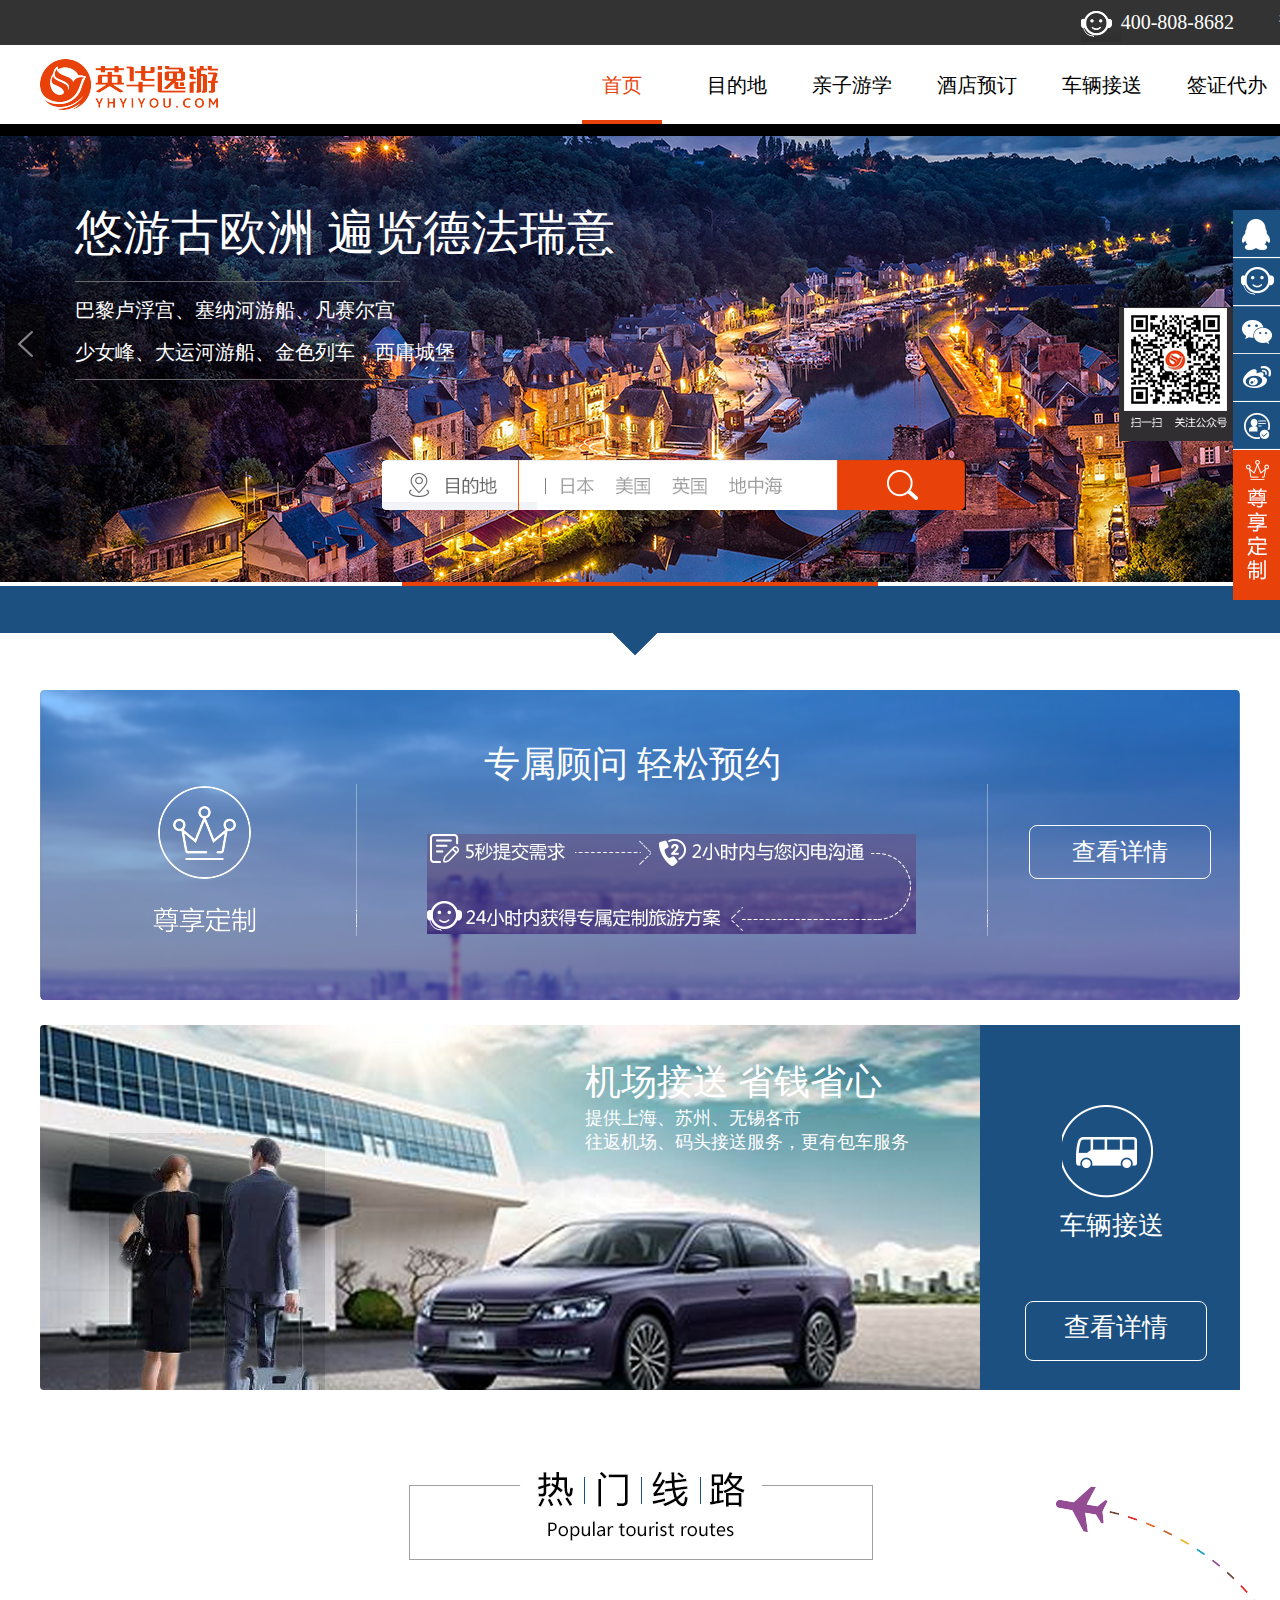
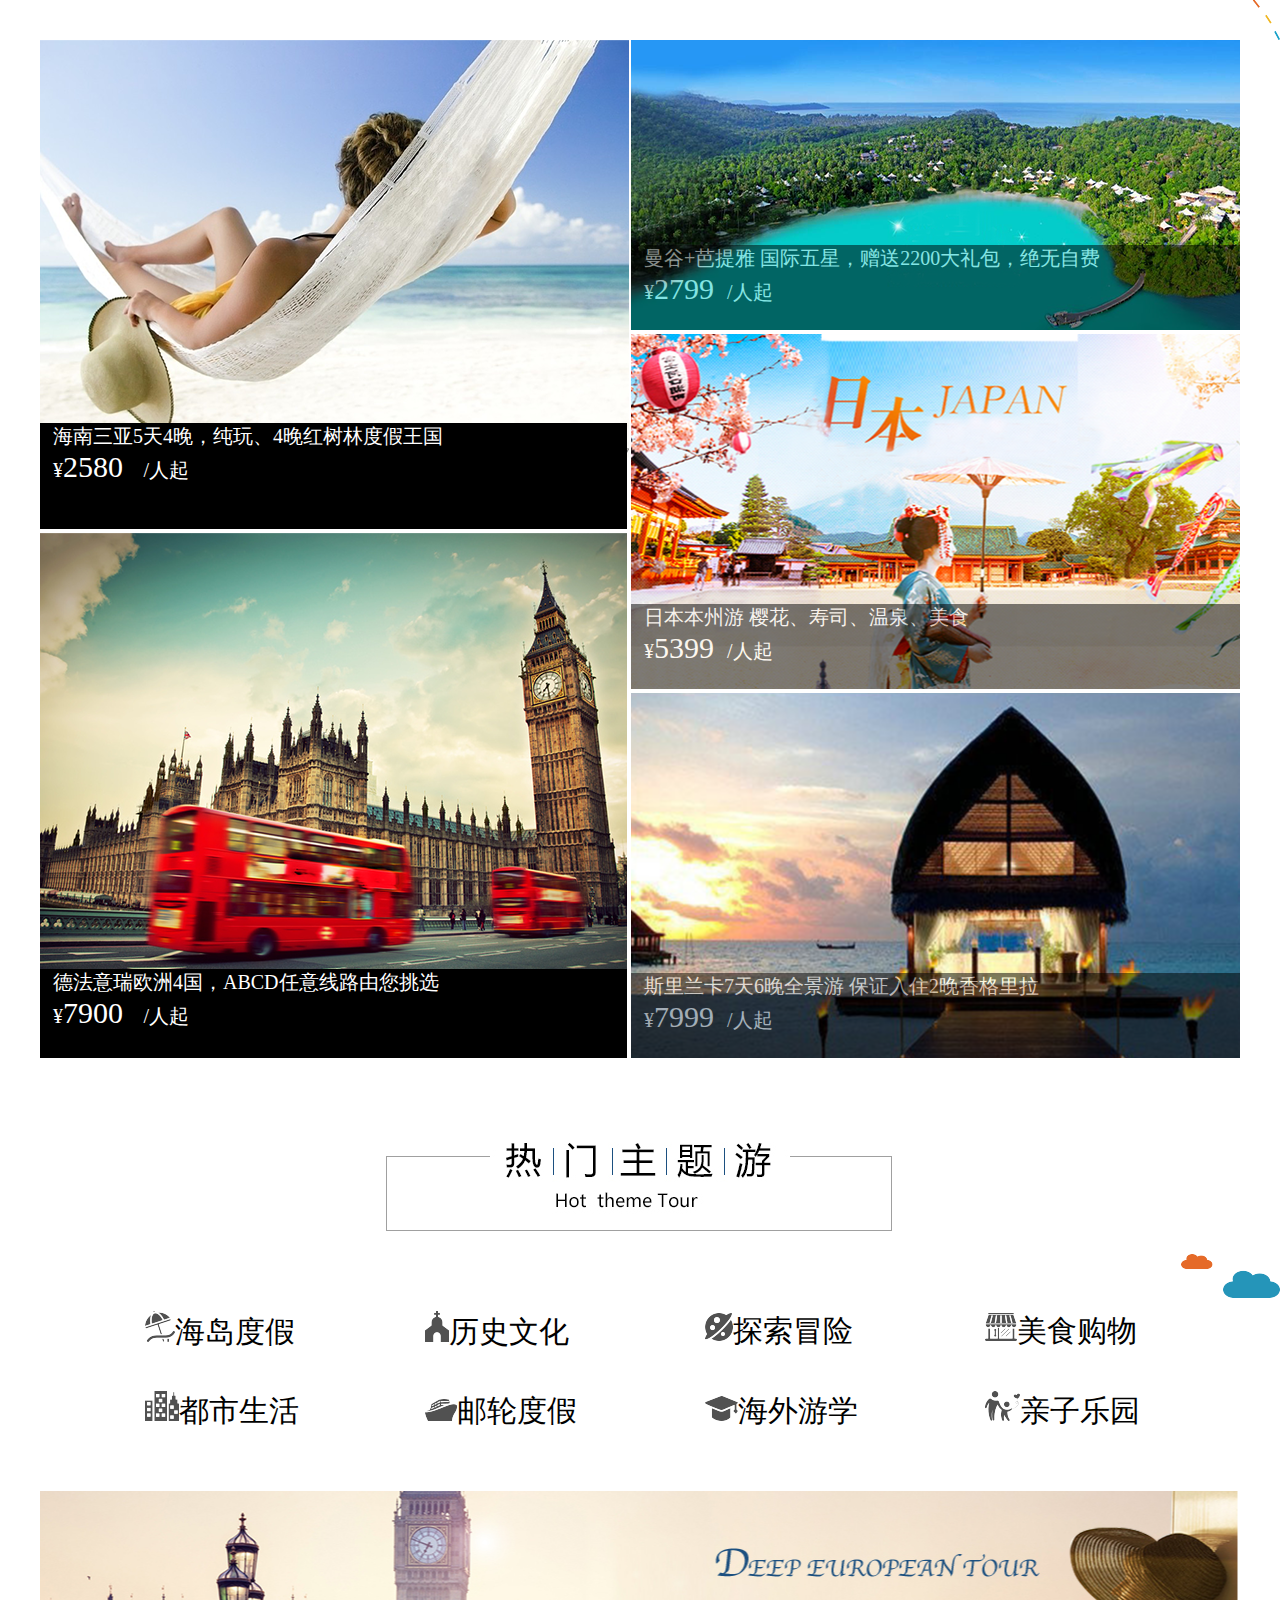
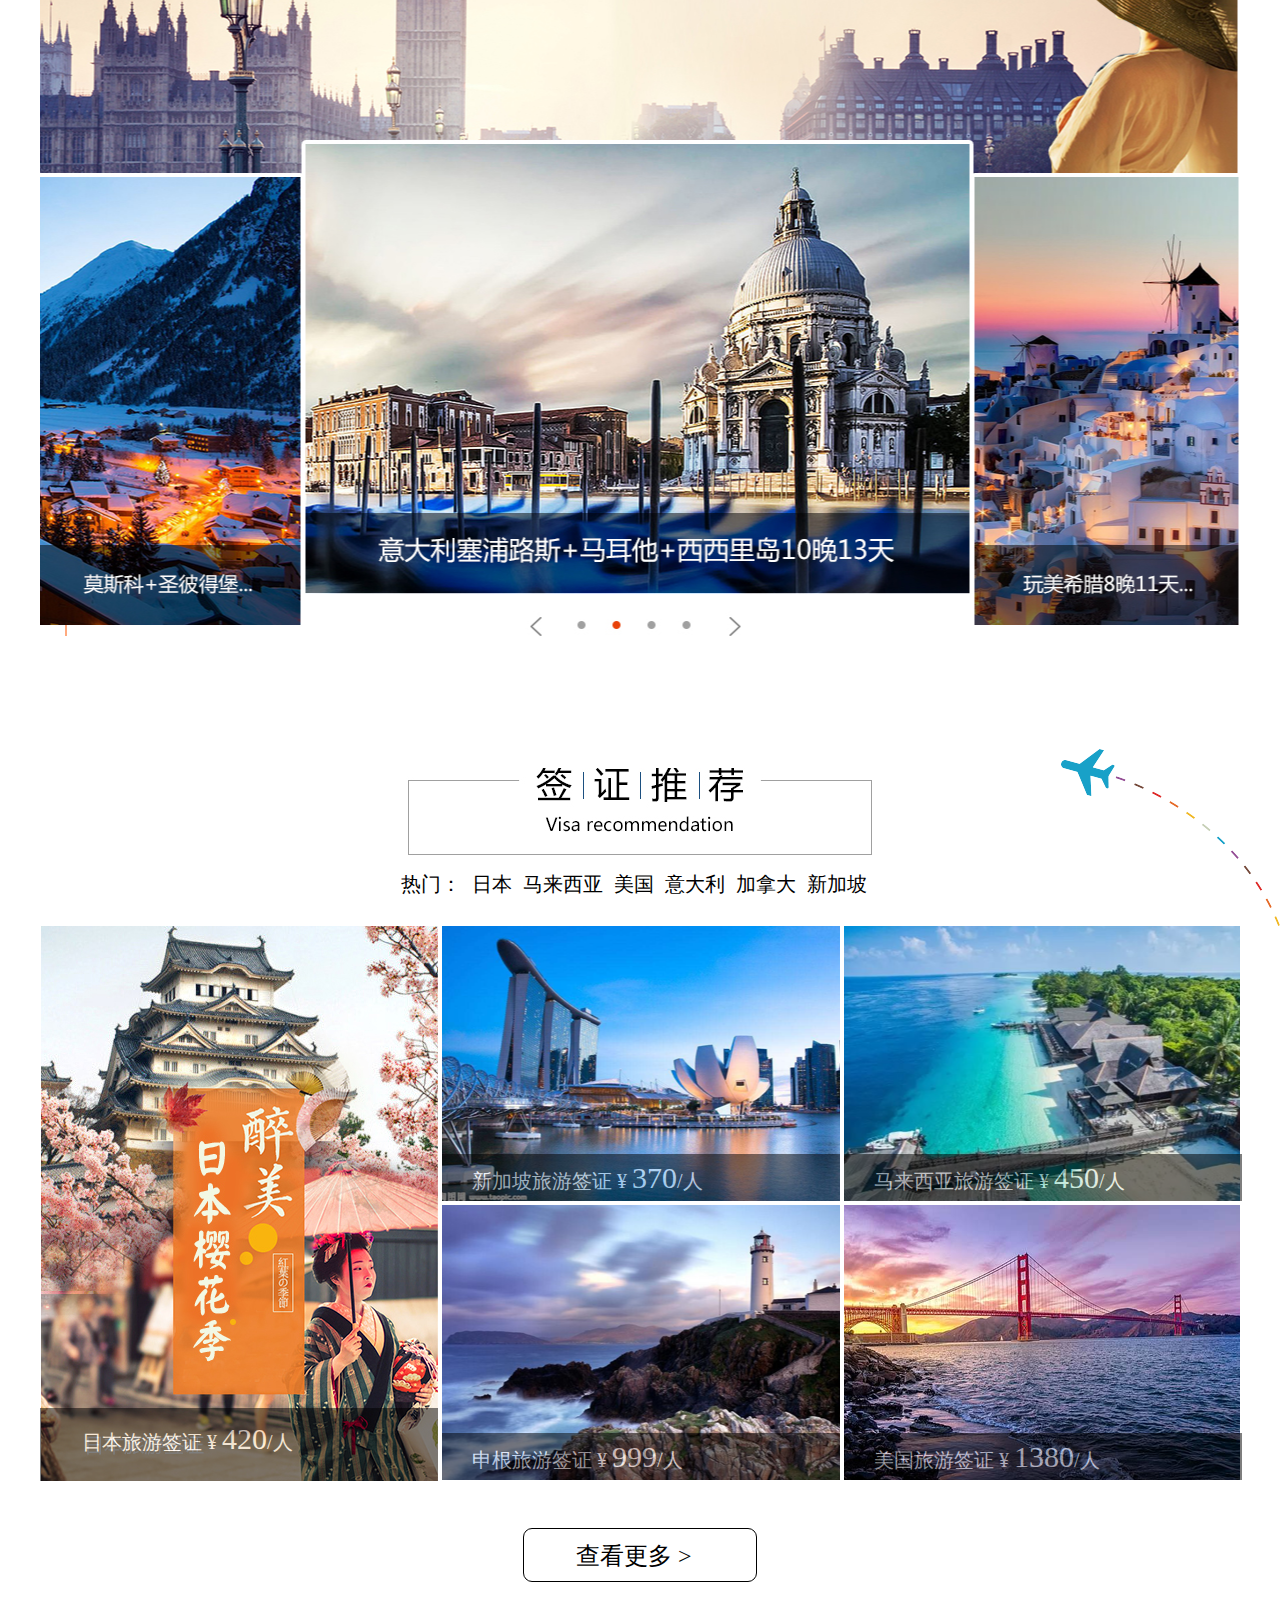
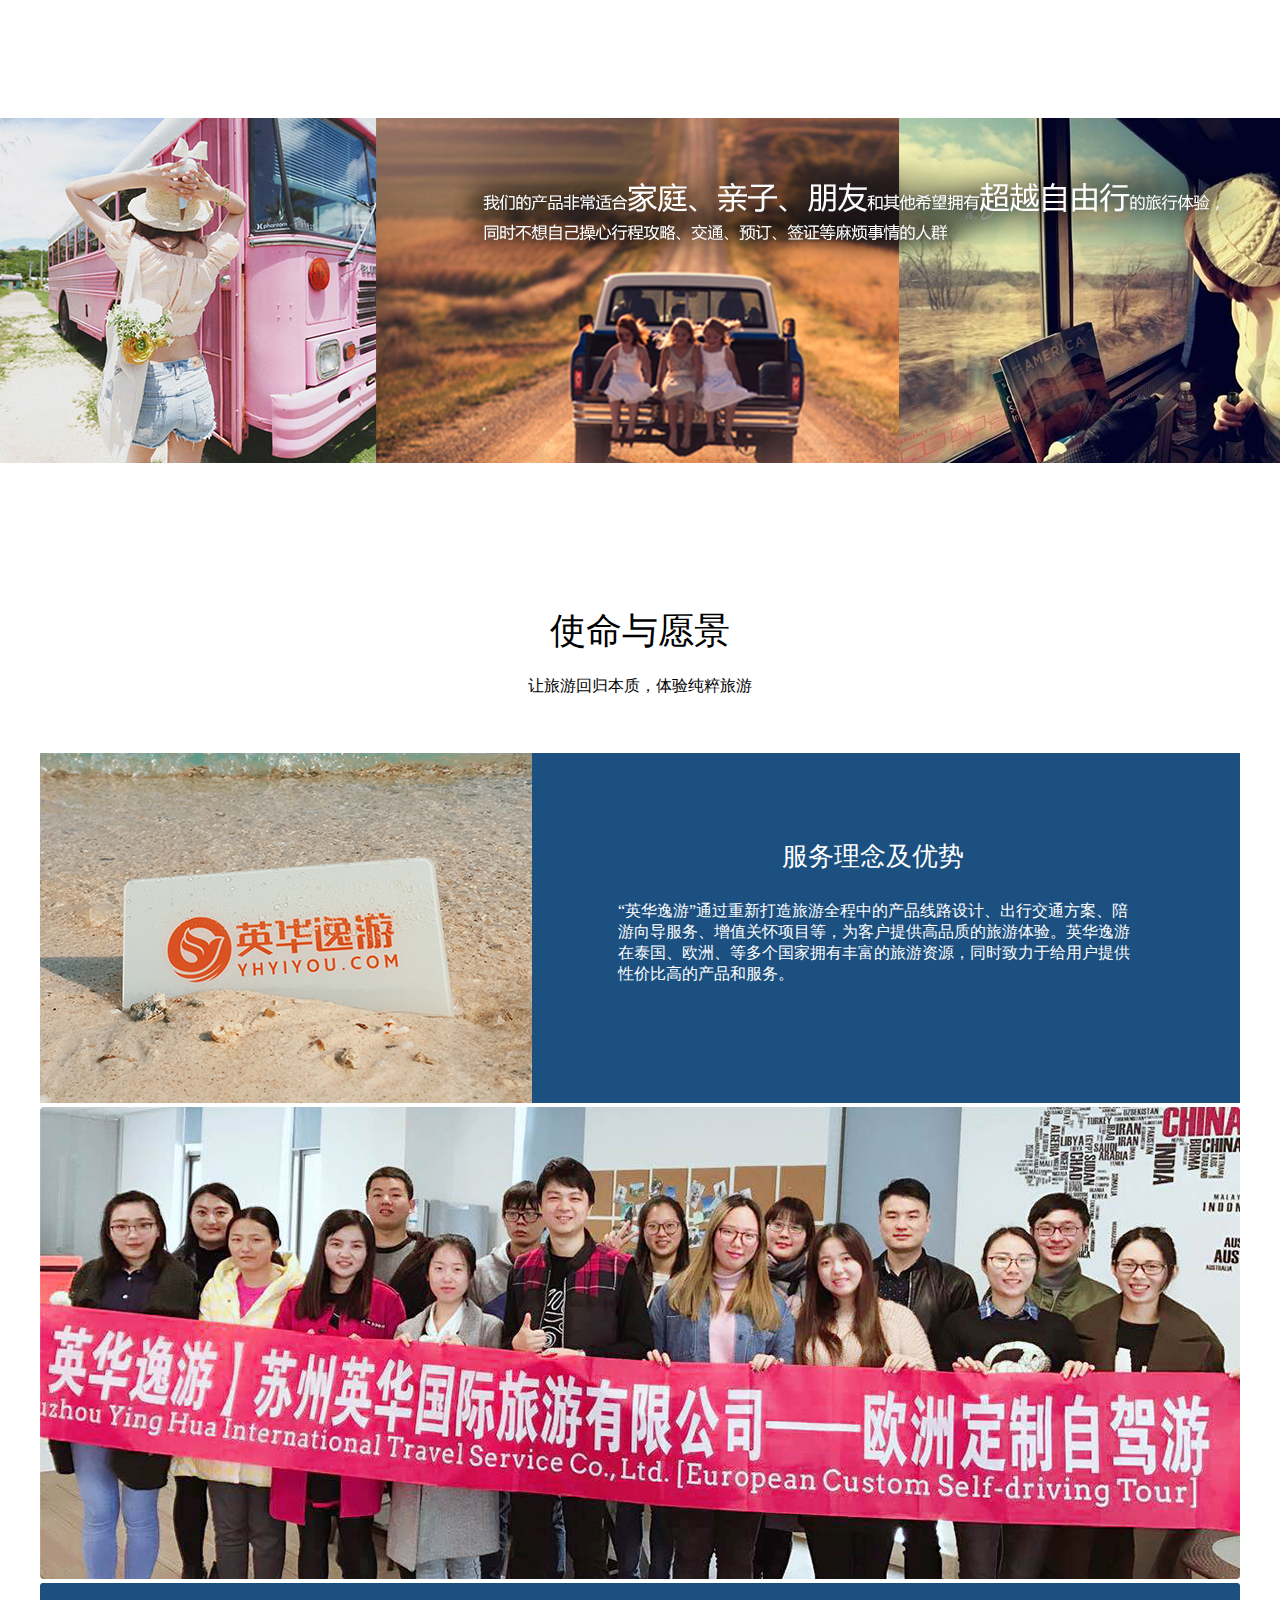
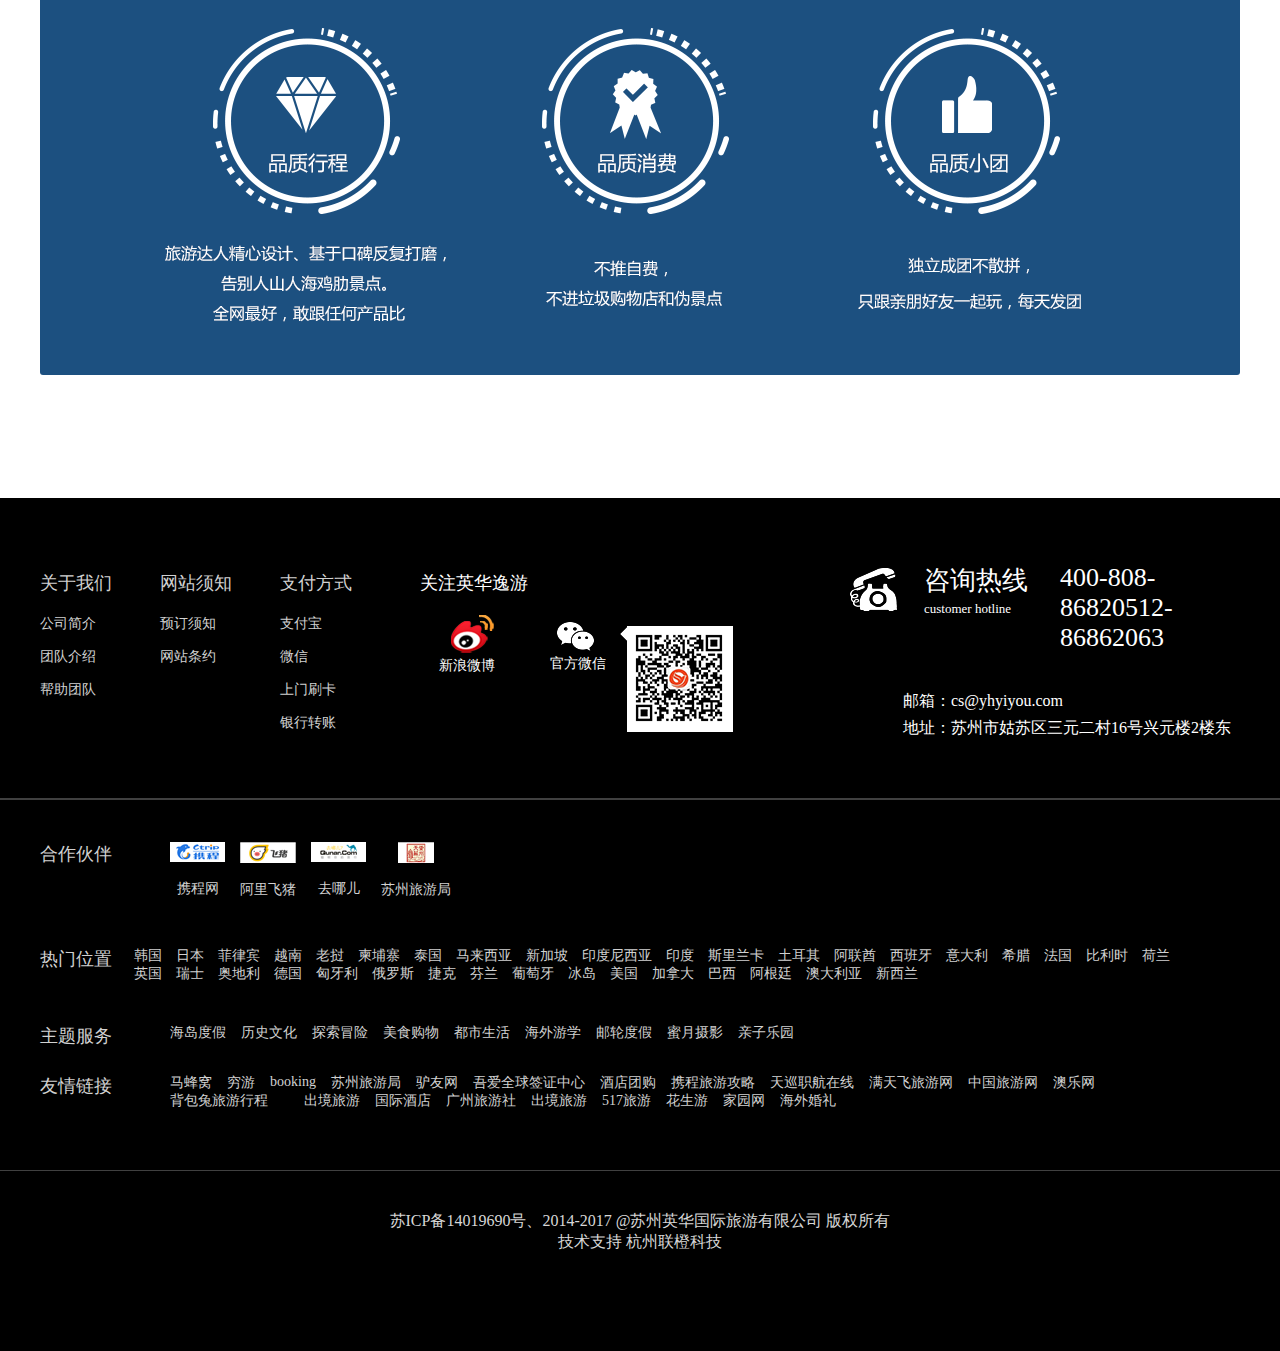
<file: index.html>
<!DOCTYPE html>
<html>
<head>
	<meta charset="utf-8"></meta>
	<title>英华逸游</title>
	<link rel="stylesheet" type="text/css" href="css/cppp.css">
	
	<link rel="stylesheet" type="text/css" href="css/nnn.css">
	<link rel="stylesheet" type="text/css" href="css/footer.css">
	<!-- <link rel="stylesheet" type="text/css" href="css/cp4th.css">
	 -->
</head>
<body>
	<!-- header开始 -->
	<div class="header">
		<div class="topest">
			<div class="topest1">
			<ul>
				<li class="houzi"><img src="images/houzi.png"> </li>
				<li class="topdianhua">400-808-8682</li>
				<li><a href="">请登录</a></li>
				<li><img src="images/shuxian.jpg"></li>
				<li><a href="">注册</a></li>
			</ul>
			</div>
			

		</div>

		<div class="top">
			<div class="top1">
				<div class="logo">
					<img src="images/logo.png">
				</div>
				<div class="nav">
					<ul>
					<li><a href="html/index.html" id="aa">首页</a></li>
					<li><a href="html/goal.html">目的地</a></li>
					<li><a href="html/jdyd-c.html">亲子游学</a></li>
					<li><a href="html/goal1.html">酒店预订</a></li>
					<li><a href="html/jdyd-er.html">车辆接送</a></li>
					<li><a href="html/tailor-made travel.html">签证代办</a></li>
					<li><a href="html/yinghuayiyou3.2.html">精彩瞬间</a></li>
				    </ul>

				</div>

			</div>




		</div>

		


	</div>


<!-- header结束 -->

<!-- banner开始 -->

<div class="topp1">
	<div class="topp11">

		<div class="topp111">
			悠游古欧洲 遍览德法瑞意
			</ul>
		</div>

		<div class="topp112">
			<p>巴黎卢浮宫、塞纳河游船、凡赛尔宫</p>
		</div>

		<div class="topp113">
			<p>少女峰、大运河游船、金色列车，西庸城堡</p>
		</div>

		<div class="topp114">
			<div class="topp1141"></div>	

		</div>
		<div class="topp11a"></div>
		<div class="topp11b"></div>


	</div>
</div>



<div class="topp2">
	<div class="topp21"></div>
</div>

<div class="topp3">
	<div class="topp31"></div>
</div>

<div class="topp4"></div>

<div class="topp5">

	<div class="topp51">
		<div class="topp511"></div>
		<div class="topp512"></div>
		<div class="topp513">
			<div class="topp5131">
				<p>专属顾问  轻松预约</p>
			</div>
			<div class="topp5132"></div>
		</div>

		<div class="topp514"></div>
		<div class="topp515">查看详情</div>
	</div>
</div>

<div class="topp6"></div>

<div class="topp7">
	<div class="topp71">
		<div class="topp711"></div>
		<div class="topp712">
			<div class="topp7121">机场接送 省钱省心</div>
			<div class="topp7122">提供上海、苏州、无锡各市</div>
			<div class="topp7123 ">往返机场、码头接送服务，更有包车服务</div>
		</div>

		<div class="topp713">
			<div class="topp7131"> </div>
			<div class="topp7132">车辆接送</div>
			<div class="topp7133">查看详情</div>
		</div>
	</div>

</div>

<div class="t8">
	<div class="t81"></div>
</div>


<div class="topp9">
	<div class="topp91">
		<div class="topp911">

			<div class="topp9111">
				<div class="t91111">
					<p class="t911111">海南三亚5天4晚，纯玩、4晚红树林度假王国</p>
					<p class="t911112"><span class="t911111">¥</span>2580 <span class="t911111">/人起</span></p>
				</div>
				
			</div>
			<div class="topp9112">
				<div class="topp9b">
					<div class="topp9b1">
						<p class="t911111">德法意瑞欧洲4国，ABCD任意线路由您挑选</p>
						<p class="t911112"><span class="t911111">¥</span>7900 <span class="t911111">/人起</span></p>
					</div>
				</div>
			</div>
		</div>


		<div class="topp912">
			<div class="topp912a">
				<div class="topp912a1">
					<p class="t911111">曼谷+芭提雅 国际五星，赠送2200大礼包，绝无自费</p>
					<p class="t911112"><span class="t911111">¥</span>2799<span class="t911111">/人起</span></p>
				</div>
			</div>
			<div class="topp912b">
				<div class="topp912b1">
					<p class="t911111">日本本州游 樱花、寿司、温泉、美食</p>
					<p class="t911112"><span class="t911111">¥</span>5399<span class="t911111">/人起</span></p>
				</div>
			</div>
			<div class="topp912c">
				<div class="topp912c1">
					<p class="t911111">斯里兰卡7天6晚全景游 保证入住2晚香格里拉</p>
					<p class="t911112"><span class="t911111">¥</span>7999<span class="t911111">/人起</span></p>
				</div>
			</div>
			
		</div>
	</div>

</div>










<div class="toppp1">
	<div class="toppp1bbb"></div>
	<div class="toppp11">
		<div class="toppp111">
		
			<li><img src="images/a.png">海岛度假</li>
			<li><img src="images/b.png">历史文化</li>
			<li><img src="images/c.png">探索冒险</li>
			<li><img src="images/d.png">美食购物</li>
		</div>
		<div class="toppp112">	
			<li><img src="images/e.png">都市生活</li>
			<li><img src="images/f.png">邮轮度假</li>
			<li><img src="images/g.png">海外游学</li>
			<li><img src="images/h.png">亲子乐园</li>
			
		</div>
	</div>

</div>



<div class="toppp2">
	<div class="toppp21"></div>
</div>




<div class="toppp3">
	<div class="toppp31">
		<div class="toppp31a"></div>
		<div class="toppp31b">
			<li>热门：</li>
			<li>日本</li>
			<li>马来西亚</li>
			<li>美国</li>
			<li>意大利</li>
			<li>加拿大</li>
			<li>新加坡</li>
		</div>

	</div>
</div>



<div class="toppp4">
	<div class="toppp41">
		<div class="toppp411">
			<div class="toppp411black">
				<p class="toppp411text"> <span>日本旅游签证</span> <span>¥</span>
				<span class="toppp411ab">420</span>/人</p>
			</div>
		</div>
		<div class="toppp412">
			<div class="toppp4121">
				<div class="toppp4121black">
					<p class="toppp4121text"> <span>新加坡旅游签证</span> <span>¥</span>
					<span class="toppp4121ab">370</span>/人</p>
				</div>
				
			</div>
			<div class="toppp4122">
				<div class="toppp4121black">
					<p class="toppp4121text"> <span>申根旅游签证</span> <span>¥</span>
					<span class="toppp4121ab">999</span>/人</p>
				</div>

			</div>




		</div>

		<div class="toppp413">

			<div class="toppp4131">
				<div class="toppp4121black">
					<p class="toppp4121text"> <span>马来西亚旅游签证</span> <span>¥</span>
					<span class="toppp4121ab">450</span>/人</p>
				</div>
			</div>

			<div class="toppp4132">
				<div class="toppp4121black">
					<p class="toppp4121text"> <span>美国旅游签证</span> <span>¥</span>
					<span class="toppp4121ab">1380</span>/人</p>
				</div>
			</div>
		</div>
	</div>
</div>



	









<div class="toppp5">
	<div class="toppp51">
		<div class="toppp511">
			<a href="">查看更多 ></a>
		</div>
	</div>
	
</div>



<div class="toppp6"></div>



<div class="toppp7">
	<div class="toppp71">
		<p class="toppp711">使命与愿景</p>
		<p>让旅游回归本质，体验纯粹旅游</p>
	</div>
</div>

<div class="toppp8">
	<div class="toppp81">
		<div class="toppp811">
			<div class="toppp8111"></div>
			<div class="toppp8112">
				<p class="toppp8112p1">服务理念及优势</p>
				<p class="toppp8112p2">“英华逸游”通过重新打造旅游全程中的产品线路设计、出行交通方案、陪游向导服务、增值关怀项目等，为客户提供高品质的旅游体验。英华逸游在泰国、欧洲、等多个国家拥有丰富的旅游资源，同时致力于给用户提供性价比高的产品和服务。</p>
			</div>

		</div>
		<div class="toppp812">
			<div class="toppp8121"></div>
		</div>
		<div class="toppp813">
			<div class="toppp8131"></div>
		</div>


	</div>

</div>





<div class="a1">
	<div class="aa2"></div>
	<div class="aa1"></div>
</div>






























<!-- banner结束 -->



<!-- footer开始 -->

<!-- footer开始 -->
	<div class="end">
			<div class="endda">
				<div class="z1">
					<ul>
						<li class="z11">关于我们</li>
						<li class="z12">公司简介</li>
						<li class="z12">团队介绍</li>
						<li class="z12">帮助团队</li>
					</ul>
				</div>
				<div class="z1">
					<ul>
						<li class="z11">网站须知</li>
						<li class="z12">预订须知</li>
						<li class="z12">网站条约</li>
					</ul>
				</div>
				<div class="z1">
					<ul>
						<li class="z11">支付方式</li>
						<li class="z12">支付宝</li>
						<li class="z12">微信</li>
						<li class="z12">上门刷卡</li>
						<li class="z12">银行转账</li>
					</ul>
				</div>
				<div class="z7">
					<p class="z11">关注英华逸游</p>
					<div class="z13">
						<img src="images/1-22.png">
						<p>新浪微博</p>
					</div>
				</div>
				<div class="z2">
					<img src="images/1-23.png">
					<p>官方微信</p>
				</div>
				<div class="z3">
					<img src="images/1-24.png">
				</div>
				<div class="z4">
					<div class="z41">
						<img src="images/1-25.png">
					</div>
					<div class="z42">
						<div class="z421">
							<p style="font-size: 26px;">咨询热线</p>
							<p style="font-size: 13px;margin-top: 3px;">customer  hotline</p>
						</div>
						<div class="z422">
							<p>400-808-86820512-86862063</p>
						</div>
						<div class="z423">
							<p>邮箱：cs@yhyiyou.com</p>
							<p>地址：苏州市姑苏区三元二村16号兴元楼2楼东</p>
						</div>
					</div>
				</div>
			</div>
	</div>
	<div class="footer2">
		<div class="lala">
			<div class="xixi">
			</div>
			<div class="collaboration">
				<div class="c1">
				 	<ul>
						<li>合作伙伴</li>
					</ul>
				</div>
				<div class="c2">
					<div><img src="images/3.1_08.jpg"></div>
					<div class="c3">携程网</div>
				</div>
				<div class="c2">
					<div><img src="images/3.1_03.jpg"></div>
					<div class="c3">阿里飞猪</div>
				</div>
				<div class="c2">
					<div><img src="images/3.1_11.jpg"></div>
					<div class="c3">去哪儿</div>
				</div>
				<div class="c2">
					<div><img src="images/3.1_05.jpg"></div>
					<div class="c3">苏州旅游局</div>
				</div>
			</div>
			<div class="position">
				<div class="c1">
					<ul>
						<li>热门位置</li>
					<ul>
				</div>
				<div class="p1">
					<ul>
						<li>韩国</li>
						<li>日本</li>
						<li>菲律宾</li>
						<li>越南</li>
						<li>老挝</li>
						<li>柬埔寨</li>
						<li>泰国</li>
						<li>马来西亚</li>
						<li>新加坡</li>
						<li>印度尼西亚</li>
						<li>印度</li>
						<li>斯里兰卡</li>
						<li>土耳其</li>
						<li>阿联酋</li>
						<li>西班牙</li>
						<li>意大利</li>
						<li>希腊</li>
						<li>法国</li>
						<li>比利时</li>
						<li>荷兰</li>
					</ul>
					<ul>
						<li>英国</li>
						<li>瑞士</li>
						<li>奥地利</li>
						<li>德国</li>
						<li>匈牙利</li>
						<li>俄罗斯</li>
						<li>捷克</li>
						<li>芬兰</li>
						<li>葡萄牙</li>
						<li>冰岛</li>
						<li>美国</li>
						<li>加拿大</li>
						<li>巴西</li>
						<li>阿根廷</li>
						<li>澳大利亚</li>
						<li>新西兰</li>
					</ul>
				</div>
			</div>
			<div class="serve">
				<div class="c1">
					<ul>
						<li>主题服务</li>
					</ul>
				</div>
				<div class="p2">
					<ul>
						<li><a href="">海岛度假</a></li>
						<li><a href="">历史文化</a></li>
						<li><a href="">探索冒险</a></li>
						<li><a href="">美食购物</a></li>
						<li><a href="">都市生活</a></li>
						<li><a href="">海外游学</a></li>
						<li><a href="">邮轮度假</a></li>
						<li><a href="">蜜月摄影</a></li>
						<li><a href="">亲子乐园</a></li>
					</ul>
				</div>
			</div>
			<div class="friendly">
				<div class="c1">
					<ul>
						<li>友情链接</li>
					</ul>
				</div>
				<div class="p3">
					<ul>
						<li><a href="">马蜂窝</a></li>
						<li><a href="">穷游</a></li>
						<li><a href="">booking</a></li>
						<li><a href="">苏州旅游局</a></li>
						<li><a href="">驴友网</a></li>
						<li><a href="">吾爱全球签证中心</a></li>
						<li><a href="">酒店团购</a></li>
						<li><a href="">携程旅游攻略</a></li>
						<li><a href="">天巡职航在线</a></li>
						<li><a href="">满天飞旅游网</a></li>
						<li><a href="">中国旅游网</a></li>
						<li><a href="">澳乐网</a></li>
						<li><a href="">背包兔旅游行程</a></li>
					</ul>
					<ul>
						<li><a href="">出境旅游</a></li>
						<li><a href="">国际酒店</a></li>
						<li><a href="">广州旅游社</a></li>
						<li><a href="">出境旅游</a></li>
						<li><a href="">517旅游</a></li>
						<li><a href="">花生游</a></li>
						<li><a href="">家园网</a></li>
						<li><a href="">海外婚礼</a></li>
					</ul>
				</div>
			</div>
		</div>
	</div>
	<div class="footer4">
		<div class="f4">
			<P>苏ICP备14019690号、2014-2017   @苏州英华国际旅游有限公司 版权所有</P>
			<p>技术支持  杭州联橙科技</p>
		</div>
	</div>

















<!-- 













	<div class="footer">
		

		<div class="footer1">


			<div class="footer1zuo">
				<ul class="txt">
					<li>
						<ul>
							<li class="th">关于我们</li>
							<li class="td">公司简介</li>
							<li class="td">团队介绍</li>
							<li class="td">帮助文档</li>
						</ul>
					</li>
					<li>
						<ul>
							<li class="th">网站须知</li>
							<li class="td">预订须知</li>
							<li class="td">网站条约</li>
						</ul>
					</li>
					<li>
						<ul>
							<li class="th">支付方式</li>
							<li class="td">支付宝</li>
							<li class="td">微信</li>
							<li class="td">上门刷卡</li>
							<li class="td">银行转账</li>
						</ul>
					</li>
					</ul>
			</div>


			<div class="footer1mid">


						<ul>
							<li class="th11">关注英华逸游</li>
							<li class=" img1"><img src="images/weibo.jpg"></li>
							<li class="td td11">新浪微博</li>
						</ul>
			</div>
			<div class="weixin">
				<img src="images/weixin.jpg">
			</div>

			<div class="erweima">
				<img src="images/erweima.jpg">
			</div>

			<div class="dianhua"> 
				<img src="images/dianhua.jpg">

			</div>



			<div class="footer1right"> 
				
				<div class="rexian">
					 <li> 咨询热线 </li>
					 <li class="cust">customer hotline</li>
				</div>

				<div class="haoma">
					
					<li>400-808-8682</li>
					<li>0512-86862063</li>
				</div>

				<div class="youxiang">
					<li>邮箱：cs@yhyiyyou.com</li>
					<li>地址：苏州市姑苏区三元二村16号兴元楼2楼东</li>
				</div>
				
			</div>






		</div>

	
		<div class="hr"> </div>


		<div class="footer2">
			<div class="footer2top">
				    <ul>
				    	<li class="fa1">合作伙伴</li>
				    	<li class="fa1"><img src="images/aaa1.jpg"></li>
				    	<li class="fa1"><img src="images/aaa2.jpg"></li>
				    	<li class="fa1"><img src="images/aaa3.jpg"></li>
				    	<li class="fa1"><img src="images/aaa4.jpg"></li>
				    	
				    </ul>
			</div>
		
		</div>

		<div class="hr"></div>

		<div class="footer3"></div>

	</div>


</body>
</html> -->
</file>
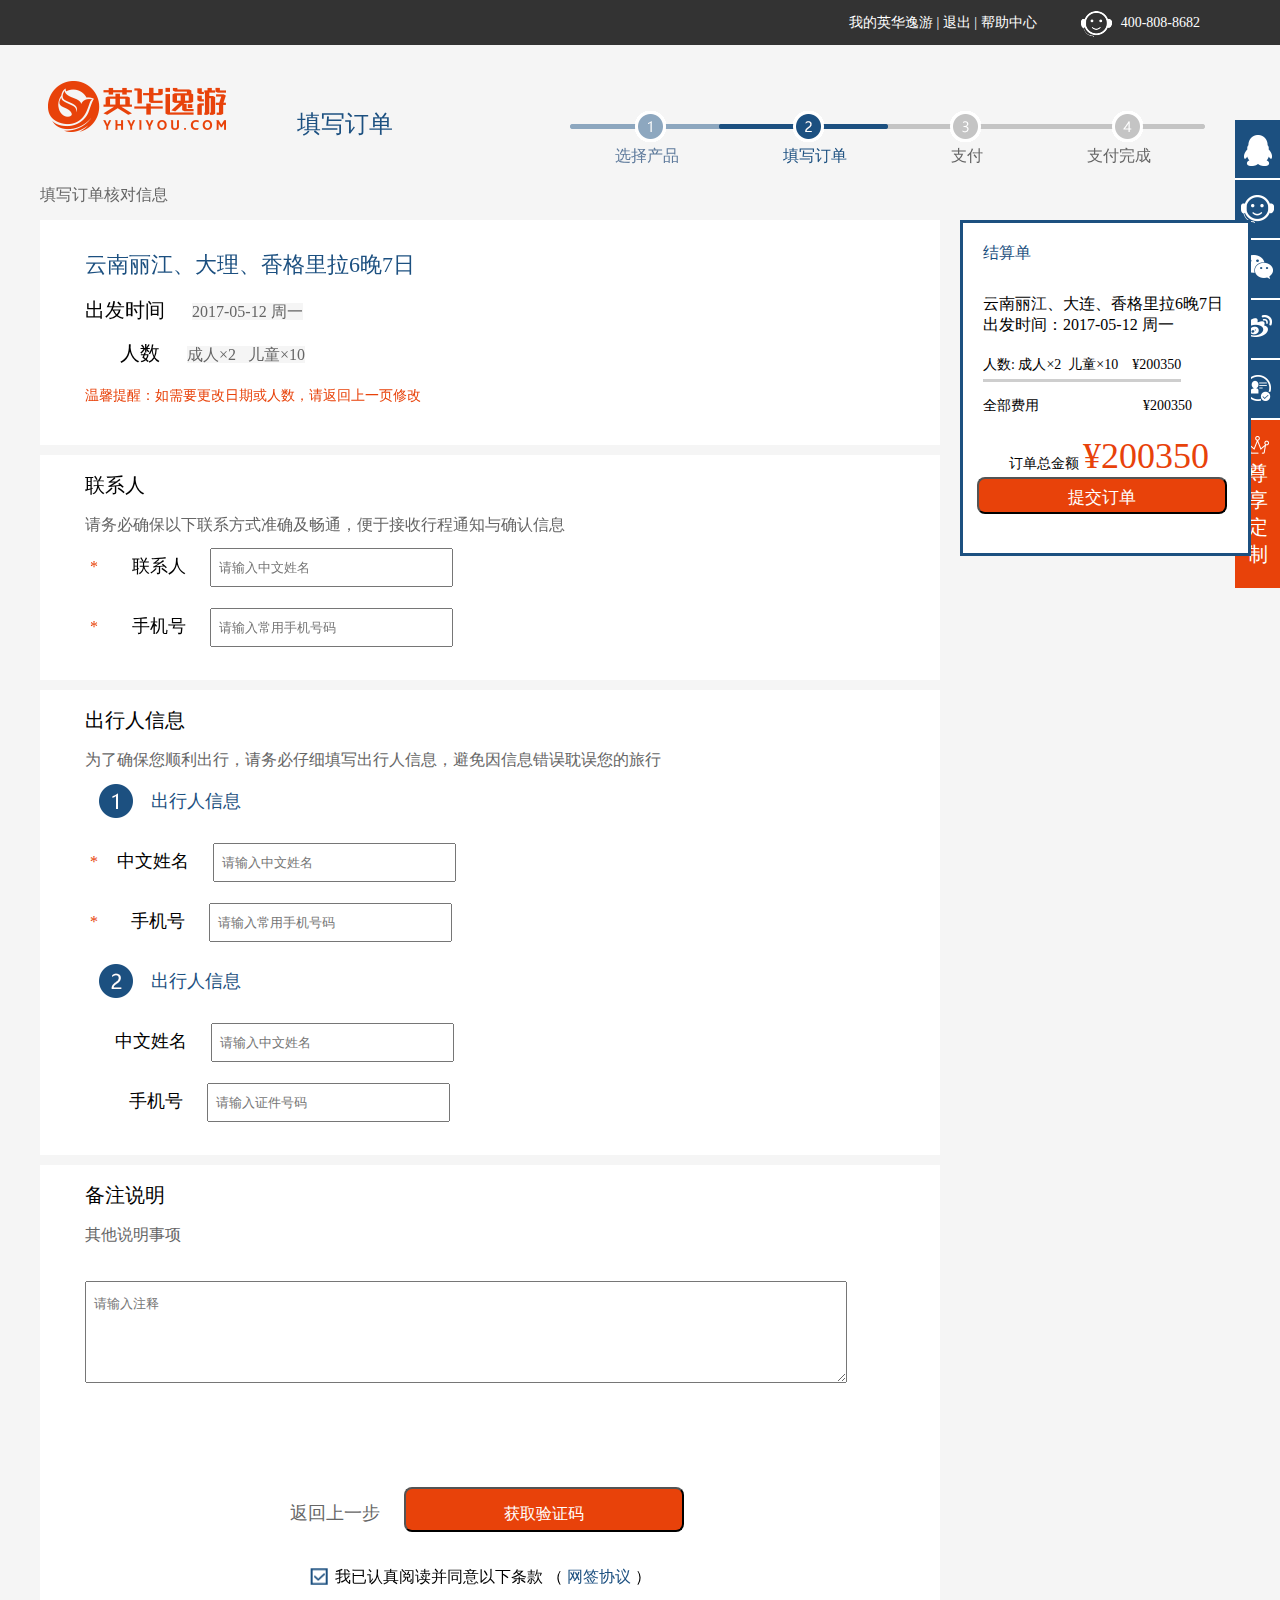
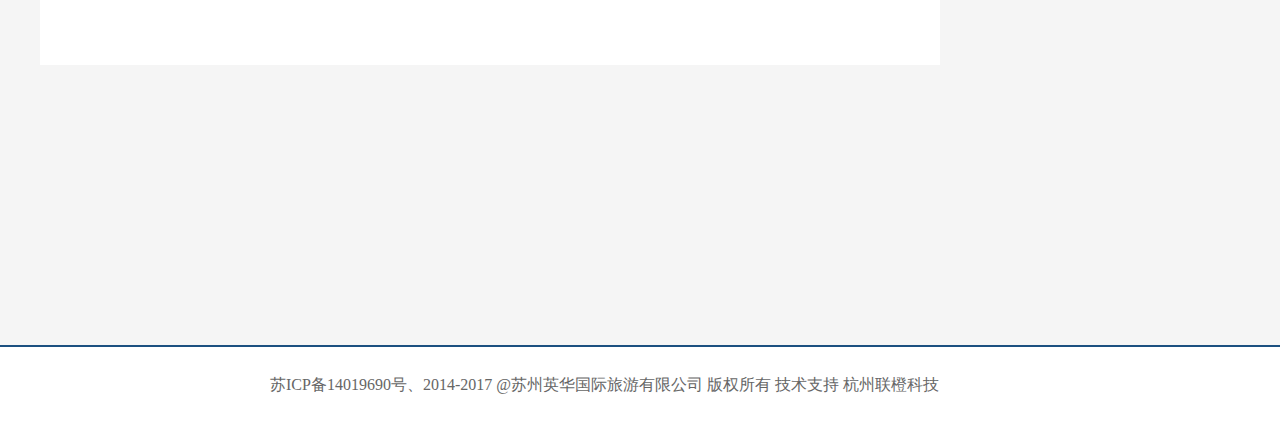
<file: html/destination.html>
<!DOCTYPE html>
<html>
<head>
	<title>定制旅游</title>
	<link rel="stylesheet" type="text/css" href="css/destination.css">
</head>
<body>
	<!-- 浮动开始 -->
	<div class="float">
		<ul>
			<li><img src="images/4-qq.png"></li>
			<li><img src="images/4-kefu.png"></li>
			<li><img src="images/4-weixin.png"></li>
			<li><img src="images/4-weibo.png"></li>
			<li><img src="images/4-card.png"></li>
			<li>
				<img src="images/4-crown.png">
				<p>尊</p>
				<p>享</p>
				<p>定</p>
				<p>制</p>
			</li>
		</ul>
	</div>
	<!-- 浮动结束 -->
	<!-- 头部开始 -->
	<div class="head">
		<div class="head1">
			<ul>
				<li>我的英华逸游&nbsp;|&nbsp;退出&nbsp;|&nbsp;帮助中心</li>
				<li>400-808-8682</li>
			</ul>
		</div>
	</div>
	<!-- 头部结束 -->
	<!-- 订单开始 -->
	<div class="box">
		<div class="box1">
			<div class="block1">
				<div class="block2">
					<img src="images/4-1.png">
					<span>填写订单</span>
					<p>填写订单核对信息</p>
				</div>
				<div class="block3">
					<img src="images/4-biaoti.png"><br>
					<span style="color:#5f7b9c;">选择产品</span>
					<span style="color:#1c5080">填写订单</span>
					<span>支付</span>
					<span>支付完成</span>
				</div>
			</div>
			<div class="block4">
				<p class="blue">云南丽江、大理、香格里拉6晚7日</p>
				<span class="dark">出发时间</span>
				<span class="back">2017-05-12  周一</span><br>
				<span class="dark2">人数</span>
				<span class=back>成人×2 &nbsp; 儿童×10</span>
				<p class="red">温馨提醒：如需要更改日期或人数，请返回上一页修改</p>
			</div>
			<div class="block5">
				<p class="dark">联系人</p>
				<p class="small">请务必确保以下联系方式准确及畅通，便于接收行程通知与确认信息</p>
				<span class="xing">*</span>
				<span class="heise">联系人</span>
				<input type="text" name="" placeholder=" &nbsp;请输入中文姓名"  style="height:35px;width:239px;"><br>
				<span class="xing">*</span>
				<span class="heise">手机号</span>
				<input type="text" name="" placeholder=" &nbsp;请输入常用手机号码" style="height:35px;width:239px;">
			</div>
			<div class="block6">
				<p class="dark">出行人信息</p>
				<p class="small">为了确保您顺利出行，请务必仔细填写出行人信息，避免因信息错误耽误您的旅行</p>
				<p class="biaozhi">出行人信息</p>
				<span class="xing">*</span>
				<span class="heise1">中文姓名</span>
				<input type="text" name="" placeholder=" &nbsp;请输入中文姓名"  style="height:35px;width:239px;"><br>
				<span class="xing">*</span>
				<span class="heise1">&nbsp;&nbsp;&nbsp;手机号</span>
				<input type="text" name="" placeholder=" &nbsp;请输入常用手机号码" style="height:35px;width:239px;"><br>
				<p class="biaozhi1">出行人信息</p>
				<span class="heise2">中文姓名</span>
				<input type="text" name="" placeholder=" &nbsp;请输入中文姓名"  style="height:35px;width:239px;"><br>
				<span class="heise2">&nbsp;&nbsp;&nbsp;手机号</span>
				<input type="text" name="" placeholder=" &nbsp;请输入证件号码" style="height:35px;width:239px;">
			</div>
			<div class="block7">
				<p class="dark">备注说明</p>
				<p class="small">其他说明事项</p>
				<textarea type="text" name="" placeholder="&nbsp;请输入注释" class="kuaikuai"></textarea>
				<div class="block8">
					<span class="huise">返回上一步</span>
					<input type="button" name="" value="获取验证码">
					<span class="duigou">我已认真阅读并同意以下条款&nbsp;（</span>
					<span class="lanse">网签协议</span>
					<span>）</span>
				</div>
			</div>
			<div class="block9">
				<p class="jiesuan">结算单</p>
				<p class="yunnan">云南丽江、大连、香格里拉6晚7日</p>
				<p class="yunnan">出发时间：2017-05-12&nbsp;周一</p>
				<span class="renshu">人数:&nbsp;成人×2&nbsp;&nbsp;儿童×10&nbsp;&nbsp;&nbsp;&nbsp;¥200350</span><br>
				<span class="feiyong">全部费用</span>
				<span class="feiyong1">¥200350</span><br>
				<span class="jine">订单总金额</span>
				<span class="qian">¥200350</span>
				<input type="button" name="" value="提交订单">
			</div>
		</div>
	</div>
	<!-- 订单结束 -->
	<!-- 尾部开始 -->
	<div class="last">
		<div class="end">
			<p>苏ICP备14019690号、2014-2017   @苏州英华国际旅游有限公司 版权所有      技术支持  杭州联橙科技</p>
		</div>
	</div>
	<!-- 尾部结束 -->
</body>
</html>
</file>
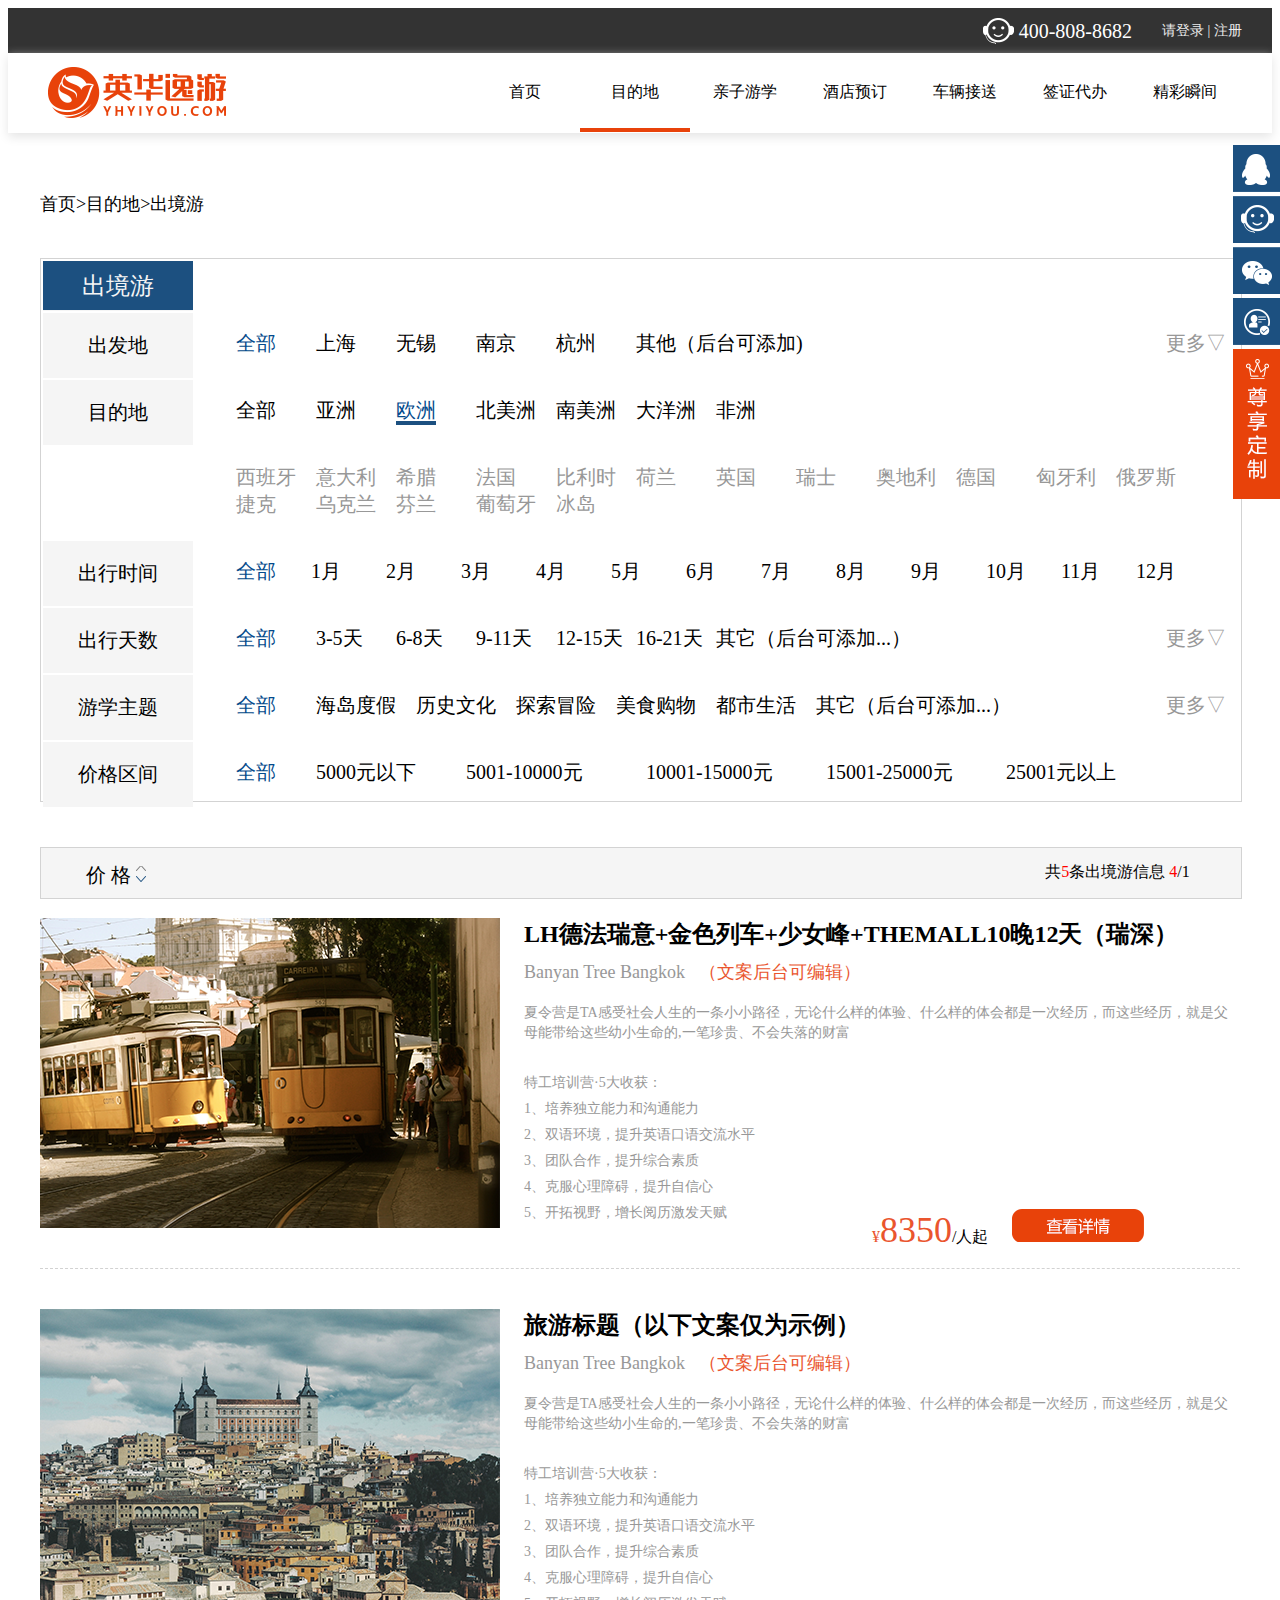
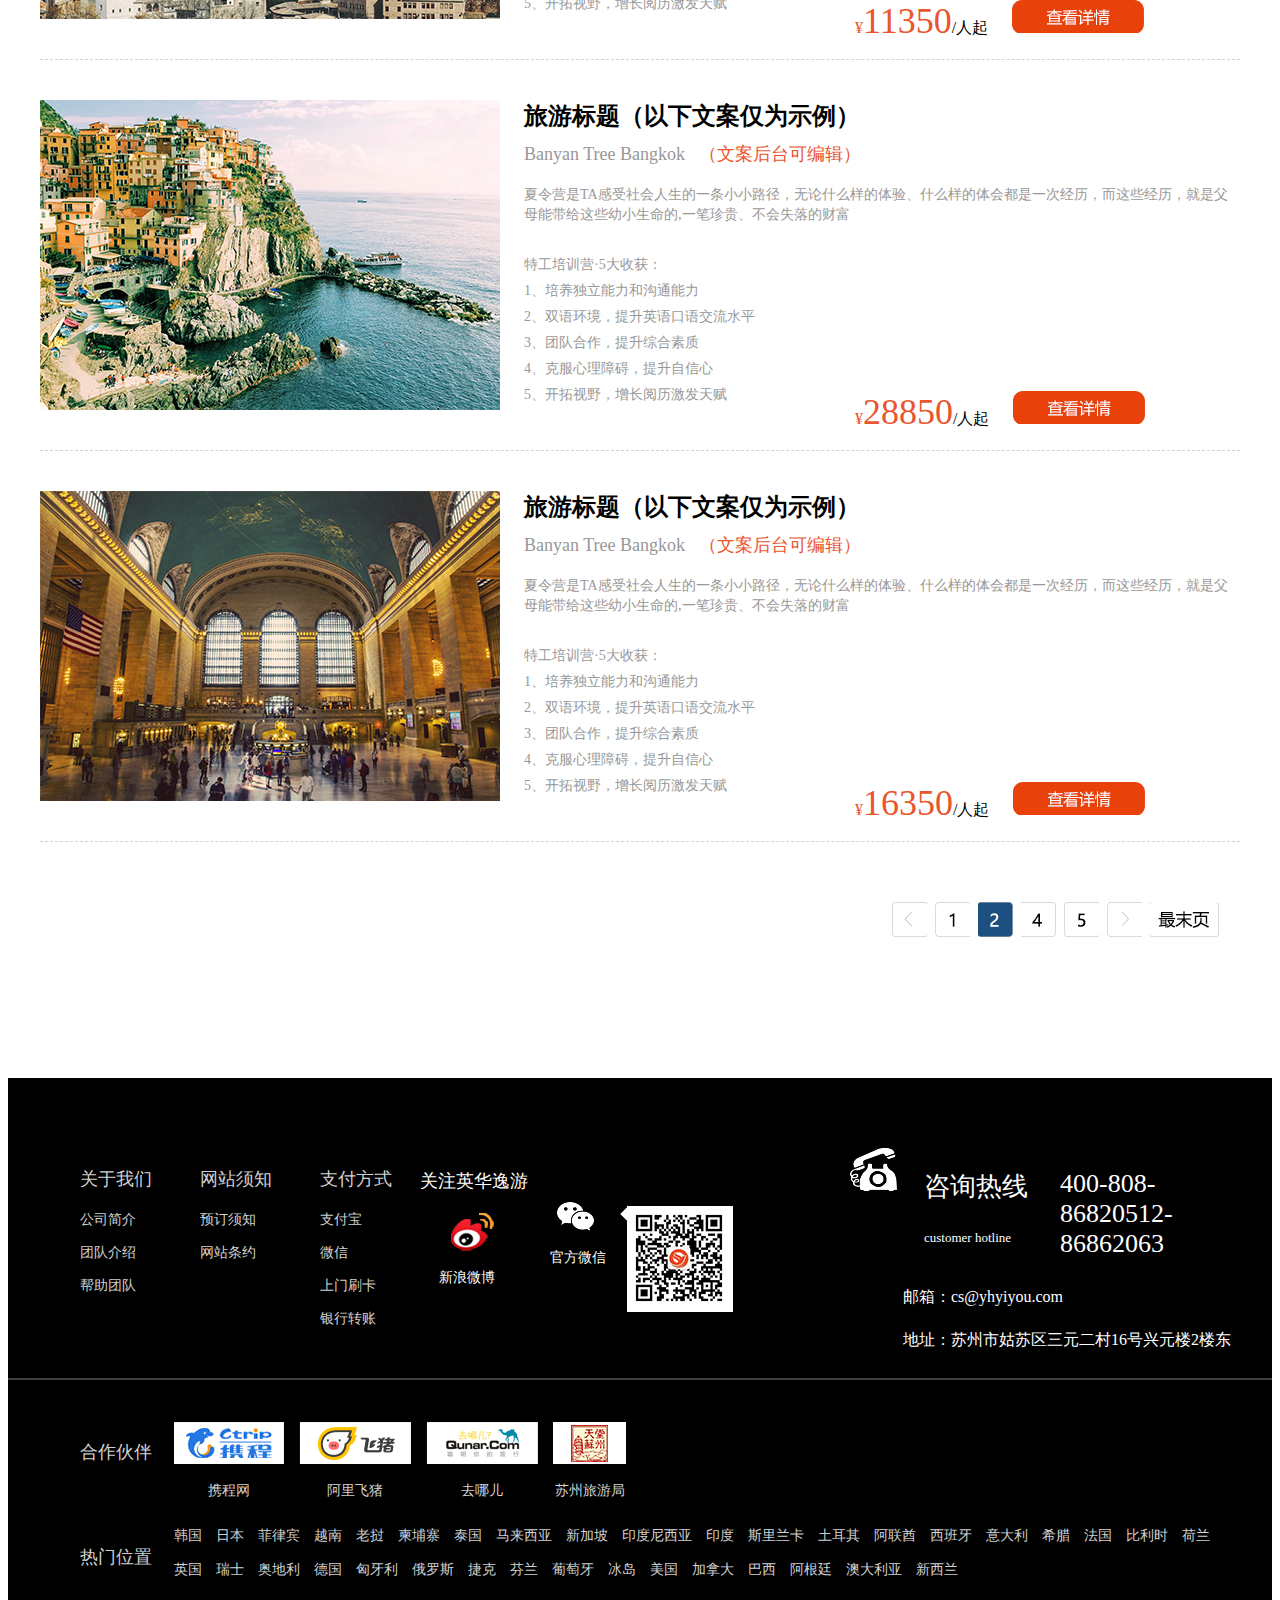
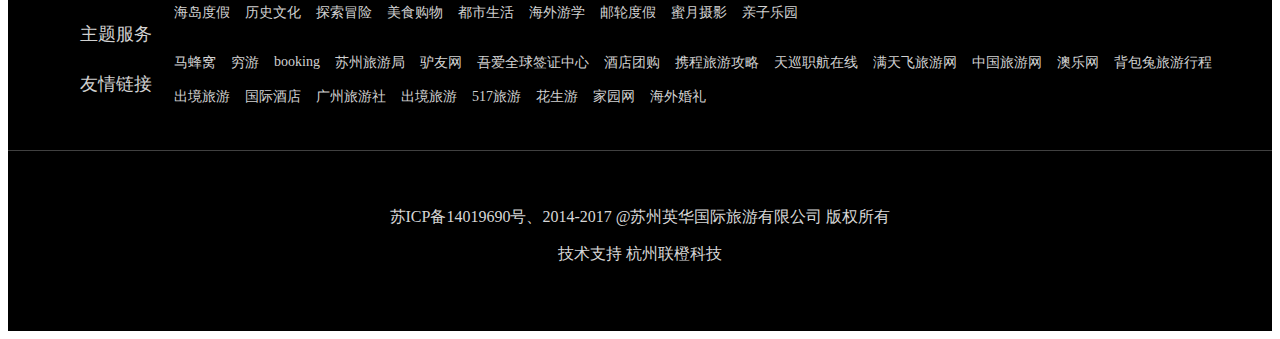
<file: html/goal.html>
<!DOCTYPE html>
<html lang="en">
<head>
	<meta charset="UTF-8">
	<title>goal</title>
	<link rel="stylesheet" type="text/css" href="css/goal.css">
</head>
<body>
<div class="tou">
	<div class="tou12">请登录&nbsp;|&nbsp;注册</div>
	<div class="tou15">
		<div class="tou11">
			<p>400-808-8682</p>
		</div>
		<div class="tou13">
			<img src="images/58.png">
		</div>
	</div>
</div>
<div class="tou1">
	<img src="images/56.png">
	<ul class="nav1">
		<li><a href="jdyd-er.html">首页</a></li>
		<li class="gu"><a href="goal.html">目的地</a></li>
		<li><a href="tailor-made travel.html">亲子游学</a></li>
		<li><a href="jdyd-c.html">酒店预订</a></li>
		<li><a href="jdyd-er.html">车辆接送</a></li>
		<li><a href="tailor-made travel.html">签证代办</a></li>
		<li><a href="jdyd-c.html">精彩瞬间</a></li>
	</ul>
</div>
<!-- 主体开始 -->
<div class="all">
	<div class="alll"><!-- 主体上半部分盒子  -->
		<div class="child">
			<p>首页>目的地>出境游</p>
		</div>
		<div class="a">
			<table class="jvb">
				<tr class="tm">
					<td class="ti">出境游</td>
					<td></td>
				</tr>
				<tr>
					<td class="f">出发地</td>
					<td class="r">
						<ul>
							<li class="ga"><a href="">全部</a></li>
							<li><a href="">上海</a></li>
							<li><a href="">无锡</a></li>
							<li><a href="">南京</a></li>
							<li><a href="">杭州</a></li>
							<li class="sx"><a href="">其他（后台可添加)</a></li>
							<li class="we"><a href="">更多▽</a></li>
						</ul>
					</td>
				</tr>
				<tr>
					<td class="f">目的地</td>
					<td class="r">
						<ul>
						    <li><a href="">全部</a></li>
							<li><a href="">亚洲</a></li>
							<li class="yv"><a href="">欧洲</a></li>
							<li><a href="">北美洲</a></li>
							<li><a href="">南美洲</a></li>
							<li><a href="">大洋洲</a></li>
							<li><a href="">非洲</a></li>
						</ul>
					</td>
				</tr>
				<tr>
					<td></td>
					<td class="r">
						<ul class="gk">
						    <li><a href="">西班牙</a></li>
							<li><a href="">意大利</a></li>
							<li><a href="">希腊</a></li>
							<li><a href="">法国</a></li>
							<li><a href="">比利时</a></li>
							<li><a href="">荷兰</a></li>
							<li><a href="">英国</a></li>
							<li><a href="">瑞士</a></li>
							<li><a href="">奥地利</a></li>
							<li class="ga"><a href="">德国</a></li>
							<li><a href="">匈牙利</a></li>
							<li><a href="">俄罗斯</a></li>
							<li><a href="">捷克</a></li>
							<li><a href="">乌克兰</a></li>
							<li><a href="">芬兰</a></li>
							<li><a href="">葡萄牙</a></li>
							<li><a href="">冰岛</a></li>
						</ul>
					</td>
				</tr>
				<tr>
					<td class="f">出行时间</td>
					<td class="r">
						<ul class="fl">
							<li class="ga"><a href="">全部</a></li>
							<li><a href="">1月</a></li>
							<li><a href="">2月</a></li>
							<li><a href="">3月</a></li>
							<li><a href="">4月</a></li>
							<li><a href="">5月</a></li>
							<li><a href="">6月</a></li>
							<li><a href="">7月</a></li>
							<li><a href="">8月</a></li>
							<li><a href="">9月</a></li>
							<li><a href="">10月</a></li>
							<li><a href="">11月</a></li>
							<li><a href="">12月</a></li>
						</ul>
					</td>
				</tr>
				<tr>
					<td class="f">出行天数</td>
					<td class="r">
						<ul>
							<li class="ga"><a href="">全部</a></li>
							<li><a href="">3-5天</a></li>
							<li><a href="">6-8天</a></li>
							<li><a href="">9-11天</a></li>
							<li><a href="">12-15天</a></li>
							<li><a href="">16-21天</a></li>
							<li class="yi"><a href="">其它（后台可添加...）</a></li>
							<li class="we"><a href="">更多▽</a></li>
						</ul>
					</td>
				</tr>
				<tr>
					<td class="f">游学主题</td>
					<td class="r">
						<ul>
							<li class="ga"><a href="">全部</a></li>
							<li class="hj"><a href="">海岛度假</a></li>
							<li class="hj"><a href="">历史文化</a></li>
							<li class="hj"><a href="">探索冒险</a></li>
							<li class="hj"><a href="">美食购物</a></li>
							<li class="hj"><a href="">都市生活</a></li>
							<li class="yp"><a href="">其它（后台可添加...）</a></li>
							<li class="we"><a href="">更多▽</a></li>
						</ul>
					</td>
				</tr>
				<tr>
					<td class="f">价格区间</td>
					<td class="r">
						<ul>
							<li class="ga"><a href="">全部</a></li>
							<li class="ro"><a href="">5000元以下</a></li>
							<li class="rt"><a href="">5001-10000元</a></li>
							<li class="rt"><a href="">10001-15000元</a></li>
							<li class="rt"><a href="">15001-25000元</a></li>
							<li class="rt"><a href="">25001元以上</a></li>
						</ul>
					</td>
				</tr>
			</table>
		</div>
		<div class="ts">
			<div class="tss">
				<p>价 格&nbsp;<img src="images/20.png"></p>
			</div>
			<div class="tsss">
				<p>共<span>5</span>条出境游信息  <span>4</span>/1</p>
			</div>
		</div>
		<!-- 右端浮框 -->
		<div class="child1">
			<img src="images/QQ.png">
			<img src="images/4.png">
			<img src="images/5.png">
			<img src="images/3.png">
			<img src="images/2.png">
		</div>
	</div>
		<div class="h"><!-- 主体下半部分 -->
			<div class="j">
				<img src="images/7.png">
			</div>
			<div class="k">
				<h2>LH德法瑞意+金色列车+少女峰+THEMALL10晚12天（瑞深）</h2>
				<p class="u">Banyan Tree Bangkok <span class="y">&nbsp;&nbsp;（文案后台可编辑）</span></p>
				<p class="i">夏令营是TA感受社会人生的一条小小路径，无论什么样的体验、什么样的体会都是一次经历，而这些经历，就是父 母能带给这些幼小生命的,一笔珍贵、不会失落的财富</p>
				<div class="l">
					<div class="p">
						<p class="o">
						特工培训营·5大收获：
						</p>
						<p class="o">
						1、培养独立能力和沟通能力
						</p>
						<p class="o">
						2、双语环境，提升英语口语交流水平
						</p>
						<p class="o">
						3、团队合作，提升综合素质
						</p>
						<p class="o">
						4、克服心理障碍，提升自信心
						</p>
						<p class="o">
						5、开拓视野，增长阅历激发天赋
						</p>
					</div>
					<div class="q">
						<p>
						<span class="y">¥</span><span class="x">8350</span><span class="t">/人起</span>&nbsp;&nbsp;&nbsp;&nbsp;&nbsp;&nbsp;<img src="images/6.png">
						</p>
					</div>
				</div>
			</div>
		</div>
		<div class="h">
			<div class="j">
				<img src="images/8.png">
			</div>
			<div class="k">
				<h2>旅游标题（以下文案仅为示例）</h2>
				<p class="u">Banyan Tree Bangkok  <span class="y">&nbsp;&nbsp;（文案后台可编辑）</span></p>
				<p class="i">夏令营是TA感受社会人生的一条小小路径，无论什么样的体验、什么样的体会都是一次经历，而这些经历，就是父 母能带给这些幼小生命的,一笔珍贵、不会失落的财富</p>
				<div class="l">
					<div class="s">
						<p class="o">
						特工培训营·5大收获：
						</p>
						<p class="o">
						1、培养独立能力和沟通能力
						</p>
						<p class="o">
						2、双语环境，提升英语口语交流水平
						</p>
						<p class="o">
						3、团队合作，提升综合素质
						</p>
						<p class="o">
						4、克服心理障碍，提升自信心
						</p>
						<p class="o">
						5、开拓视野，增长阅历激发天赋
						</p>
					</div>
					<div class="v">
						<p>
						<span class="y">¥</span><span class="x">11350</span><span class="t">/人起</span>&nbsp;&nbsp;&nbsp;&nbsp;&nbsp;&nbsp;<img src="images/6.png">
						</p>
					</div>
				</div>
			</div>
		</div>
		<div class="h">
			<div class="j">
				<img src="images/11.png">
			</div>
			<div class="k">
				<h2>旅游标题（以下文案仅为示例）</h2>
				<p class="u">Banyan Tree Bangkok  <span class="y">&nbsp;&nbsp;（文案后台可编辑）</span></p>
				<p class="i">夏令营是TA感受社会人生的一条小小路径，无论什么样的体验、什么样的体会都是一次经历，而这些经历，就是父 母能带给这些幼小生命的,一笔珍贵、不会失落的财富</p>
				<div class="l">
					<div class="s">
						<p class="o">
						特工培训营·5大收获：
						</p>
						<p class="o">
						1、培养独立能力和沟通能力
						</p>
						<p class="o">
						2、双语环境，提升英语口语交流水平
						</p>
						<p class="o">
						3、团队合作，提升综合素质
						</p>
						<p class="o">
						4、克服心理障碍，提升自信心
						</p>
						<p class="o">
						5、开拓视野，增长阅历激发天赋
						</p>
					</div>
					<div class="v">
						<p>
						<span class="y">¥</span><span class="x">28850</span><span class="t">/人起</span>&nbsp;&nbsp;&nbsp;&nbsp;&nbsp;&nbsp;<img src="images/6.png">
						</p>
					</div>
				</div>
			</div>
		</div>
		<div class="h">
			<div class="j">
				<img src="images/9.png">
			</div>
			<div class="k">
				<h2>旅游标题（以下文案仅为示例）</h2>
				<p class="u">Banyan Tree Bangkok  <span class="y">&nbsp;&nbsp;（文案后台可编辑）</span></p>
				<p class="i">夏令营是TA感受社会人生的一条小小路径，无论什么样的体验、什么样的体会都是一次经历，而这些经历，就是父 母能带给这些幼小生命的,一笔珍贵、不会失落的财富</p>
				<div class="l">
					<div class="s">
						<p class="o">
						特工培训营·5大收获：
						</p>
						<p class="o">
						1、培养独立能力和沟通能力
						</p>
						<p class="o">
						2、双语环境，提升英语口语交流水平
						</p>
						<p class="o">
						3、团队合作，提升综合素质
						</p>
						<p class="o">
						4、克服心理障碍，提升自信心
						</p>
						<p class="o">
						5、开拓视野，增长阅历激发天赋
						</p>
					</div>
					<div class="v">
						<p>
						<span class="y">¥</span><span class="x">16350</span><span class="t">/人起</span>&nbsp;&nbsp;&nbsp;&nbsp;&nbsp;&nbsp;<img src="images/6.png">
						</p>
					</div>
				</div>
			</div>
		</div>
		<div class="sd">
			<div class="df">
				<img src="images/19.png">
				<img src="images/18.png">
				<img src="images/13.png">
				<img src="images/17.png">
				<img src="images/15.png">
				<img src="images/14.png">
				<img src="images/12.png">
			</div>
		</div>
</div>
<!-- 主体结束 -->
<!-- footer开始 -->
	<div class="end">
			<div class="endda">
				<div class="z1">
					<ul>
						<li class="z11">关于我们</li>
						<li class="z12">公司简介</li>
						<li class="z12">团队介绍</li>
						<li class="z12">帮助团队</li>
					</ul>
				</div>
				<div class="z1">
					<ul>
						<li class="z11">网站须知</li>
						<li class="z12">预订须知</li>
						<li class="z12">网站条约</li>
					</ul>
				</div>
				<div class="z1">
					<ul>
						<li class="z11">支付方式</li>
						<li class="z12">支付宝</li>
						<li class="z12">微信</li>
						<li class="z12">上门刷卡</li>
						<li class="z12">银行转账</li>
					</ul>
				</div>
				<div class="z7">
					<p class="z11">关注英华逸游</p>
					<div class="z13">
						<img src="images/1-22.png">
						<p>新浪微博</p>
					</div>
				</div>
				<div class="z2">
					<img src="images/1-23.png">
					<p>官方微信</p>
				</div>
				<div class="z3">
					<img src="images/1-24.png">
				</div>
				<div class="z4">
					<div class="z41">
						<img src="images/1-25.png">
					</div>
					<div class="z42">
						<div class="z421">
							<p style="font-size: 26px;">咨询热线</p>
							<p style="font-size: 13px;margin-top: 3px;">customer  hotline</p>
						</div>
						<div class="z422">
							<p>400-808-86820512-86862063</p>
						</div>
						<div class="z423">
							<p>邮箱：cs@yhyiyou.com</p>
							<p>地址：苏州市姑苏区三元二村16号兴元楼2楼东</p>
						</div>
					</div>
				</div>
			</div>
	</div>
	<div class="footer2">
		<div class="lala">
			<div class="xixi">
			</div>
			<div class="collaboration">
				<div class="c1">
				 	<ul>
						<li>合作伙伴</li>
					</ul>
				</div>
				<div class="c2">
					<div><img src="images/1.4.png"></div>
					<div class="c3">携程网</div>
				</div>
				<div class="c2">
					<div><img src="images/1.3.png"></div>
					<div class="c3">阿里飞猪</div>
				</div>
				<div class="c2">
					<div><img src="images/1.1..png"></div>
					<div class="c3">去哪儿</div>
				</div>
				<div class="c2">
					<div><img src="images/1.2.png"></div>
					<div class="c3">苏州旅游局</div>
				</div>
			</div>
			<div class="position">
				<div class="c1">
					<ul>
						<li>热门位置</li>
					<ul>
				</div>
				<div class="p1">
					<ul>
						<li>韩国</li>
						<li>日本</li>
						<li>菲律宾</li>
						<li>越南</li>
						<li>老挝</li>
						<li>柬埔寨</li>
						<li>泰国</li>
						<li>马来西亚</li>
						<li>新加坡</li>
						<li>印度尼西亚</li>
						<li>印度</li>
						<li>斯里兰卡</li>
						<li>土耳其</li>
						<li>阿联酋</li>
						<li>西班牙</li>
						<li>意大利</li>
						<li>希腊</li>
						<li>法国</li>
						<li>比利时</li>
						<li>荷兰</li>
					</ul>
					<ul>
						<li>英国</li>
						<li>瑞士</li>
						<li>奥地利</li>
						<li>德国</li>
						<li>匈牙利</li>
						<li>俄罗斯</li>
						<li>捷克</li>
						<li>芬兰</li>
						<li>葡萄牙</li>
						<li>冰岛</li>
						<li>美国</li>
						<li>加拿大</li>
						<li>巴西</li>
						<li>阿根廷</li>
						<li>澳大利亚</li>
						<li>新西兰</li>
					</ul>
				</div>
			</div>
			<div class="serve">
				<div class="c1">
					<ul>
						<li>主题服务</li>
					</ul>
				</div>
				<div class="p2">
					<ul>
						<li><a href="">海岛度假</a></li>
						<li><a href="">历史文化</a></li>
						<li><a href="">探索冒险</a></li>
						<li><a href="">美食购物</a></li>
						<li><a href="">都市生活</a></li>
						<li><a href="">海外游学</a></li>
						<li><a href="">邮轮度假</a></li>
						<li><a href="">蜜月摄影</a></li>
						<li><a href="">亲子乐园</a></li>
					</ul>
				</div>
			</div>
			<div class="friendly">
				<div class="c1">
					<ul>
						<li>友情链接</li>
					</ul>
				</div>
				<div class="p3">
					<ul>
						<li><a href="">马蜂窝</a></li>
						<li><a href="">穷游</a></li>
						<li><a href="">booking</a></li>
						<li><a href="">苏州旅游局</a></li>
						<li><a href="">驴友网</a></li>
						<li><a href="">吾爱全球签证中心</a></li>
						<li><a href="">酒店团购</a></li>
						<li><a href="">携程旅游攻略</a></li>
						<li><a href="">天巡职航在线</a></li>
						<li><a href="">满天飞旅游网</a></li>
						<li><a href="">中国旅游网</a></li>
						<li><a href="">澳乐网</a></li>
						<li><a href="">背包兔旅游行程</a></li>
					</ul>
					<ul>
						<li><a href="">出境旅游</a></li>
						<li><a href="">国际酒店</a></li>
						<li><a href="">广州旅游社</a></li>
						<li><a href="">出境旅游</a></li>
						<li><a href="">517旅游</a></li>
						<li><a href="">花生游</a></li>
						<li><a href="">家园网</a></li>
						<li><a href="">海外婚礼</a></li>
					</ul>
				</div>
			</div>
		</div>
	</div>
	<div class="footer4">
		<div class="f4">
			<P>苏ICP备14019690号、2014-2017   @苏州英华国际旅游有限公司 版权所有</P>
			<p>技术支持  杭州联橙科技</p>
		</div>
	</div>
</body>
</html>
</file>
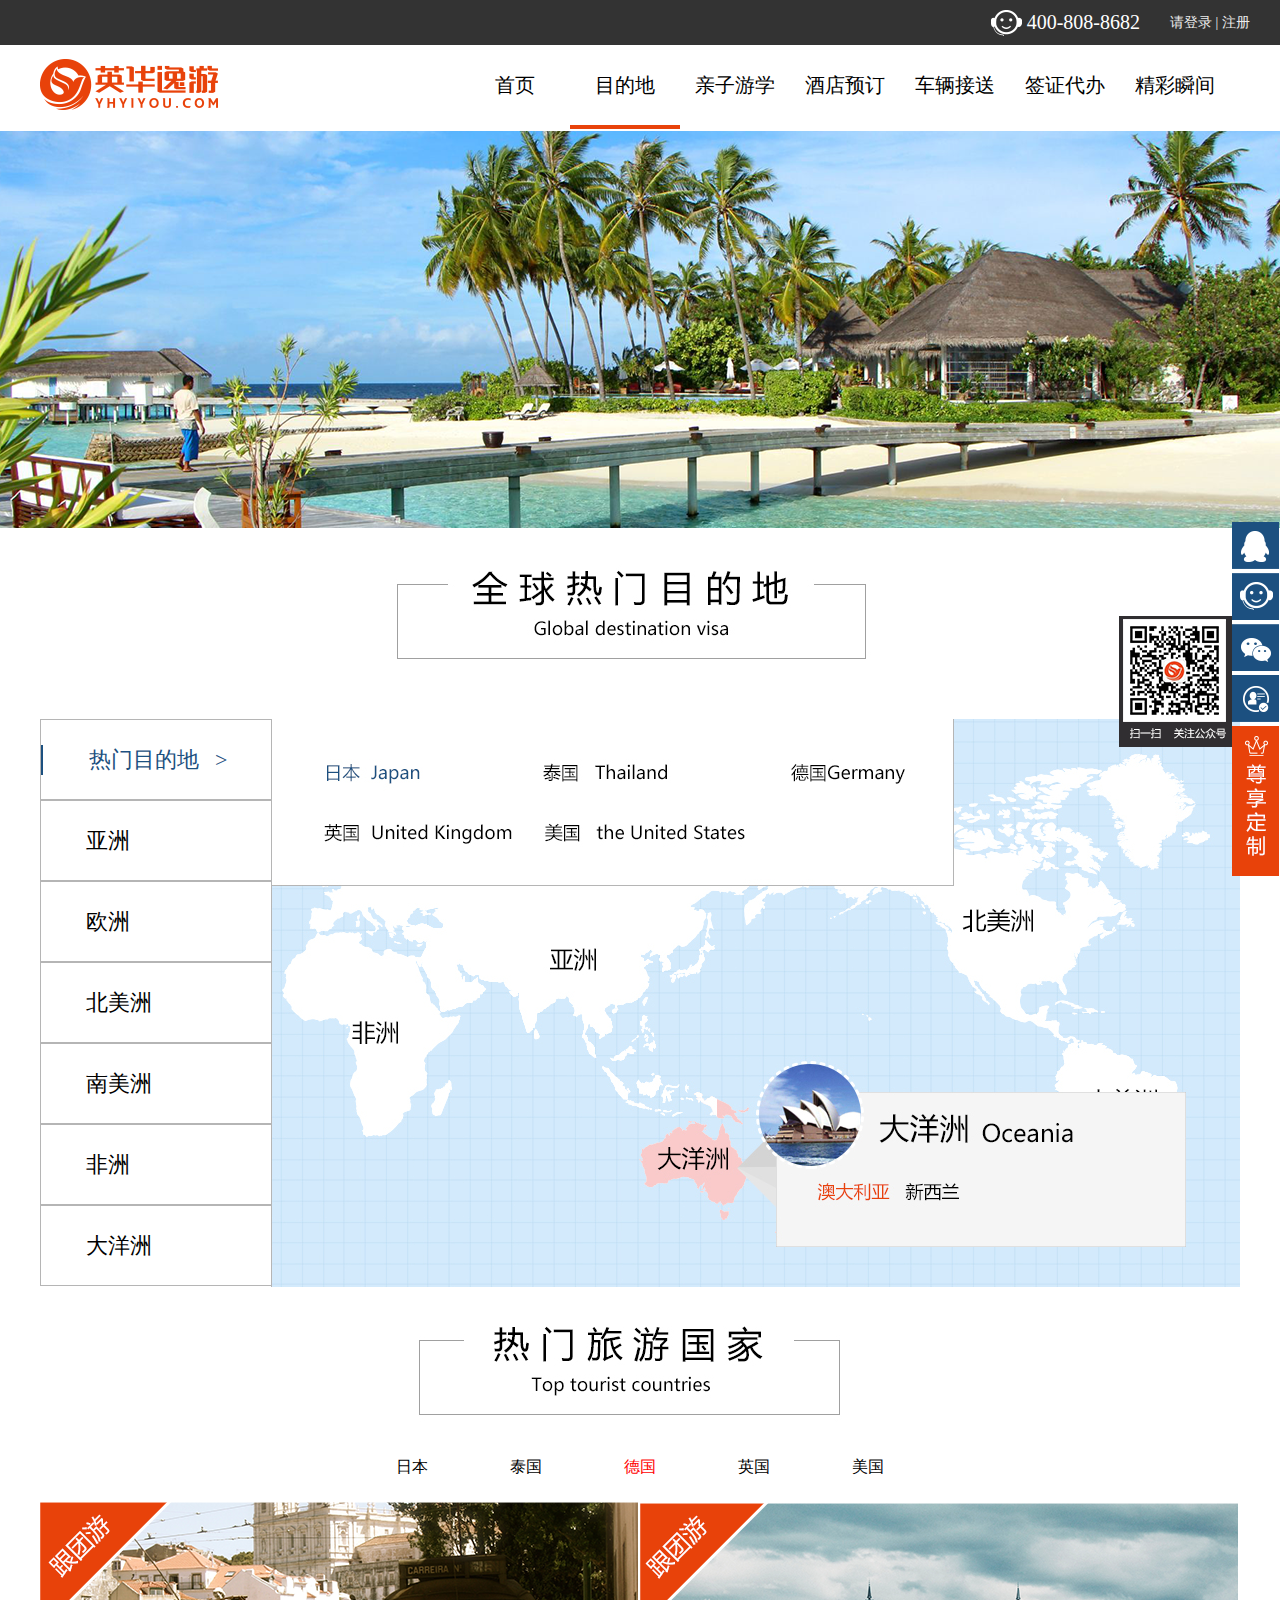
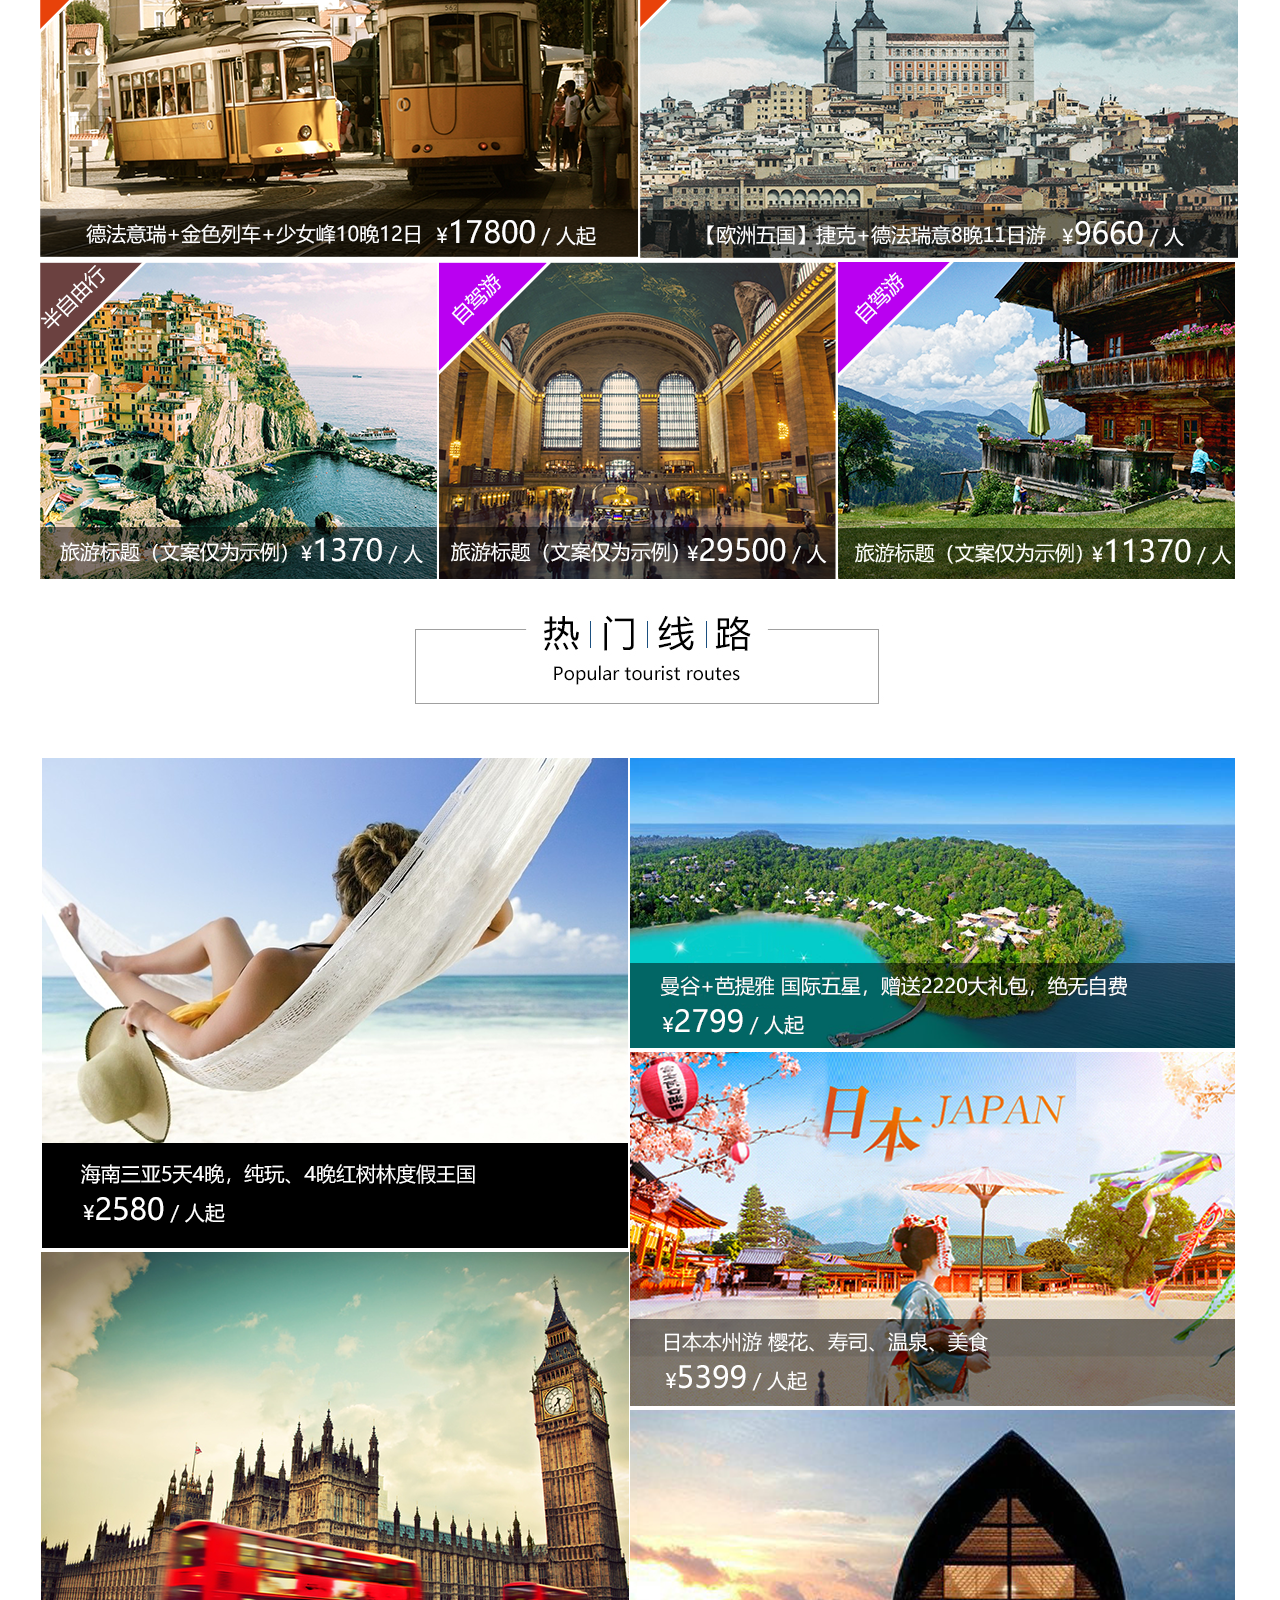
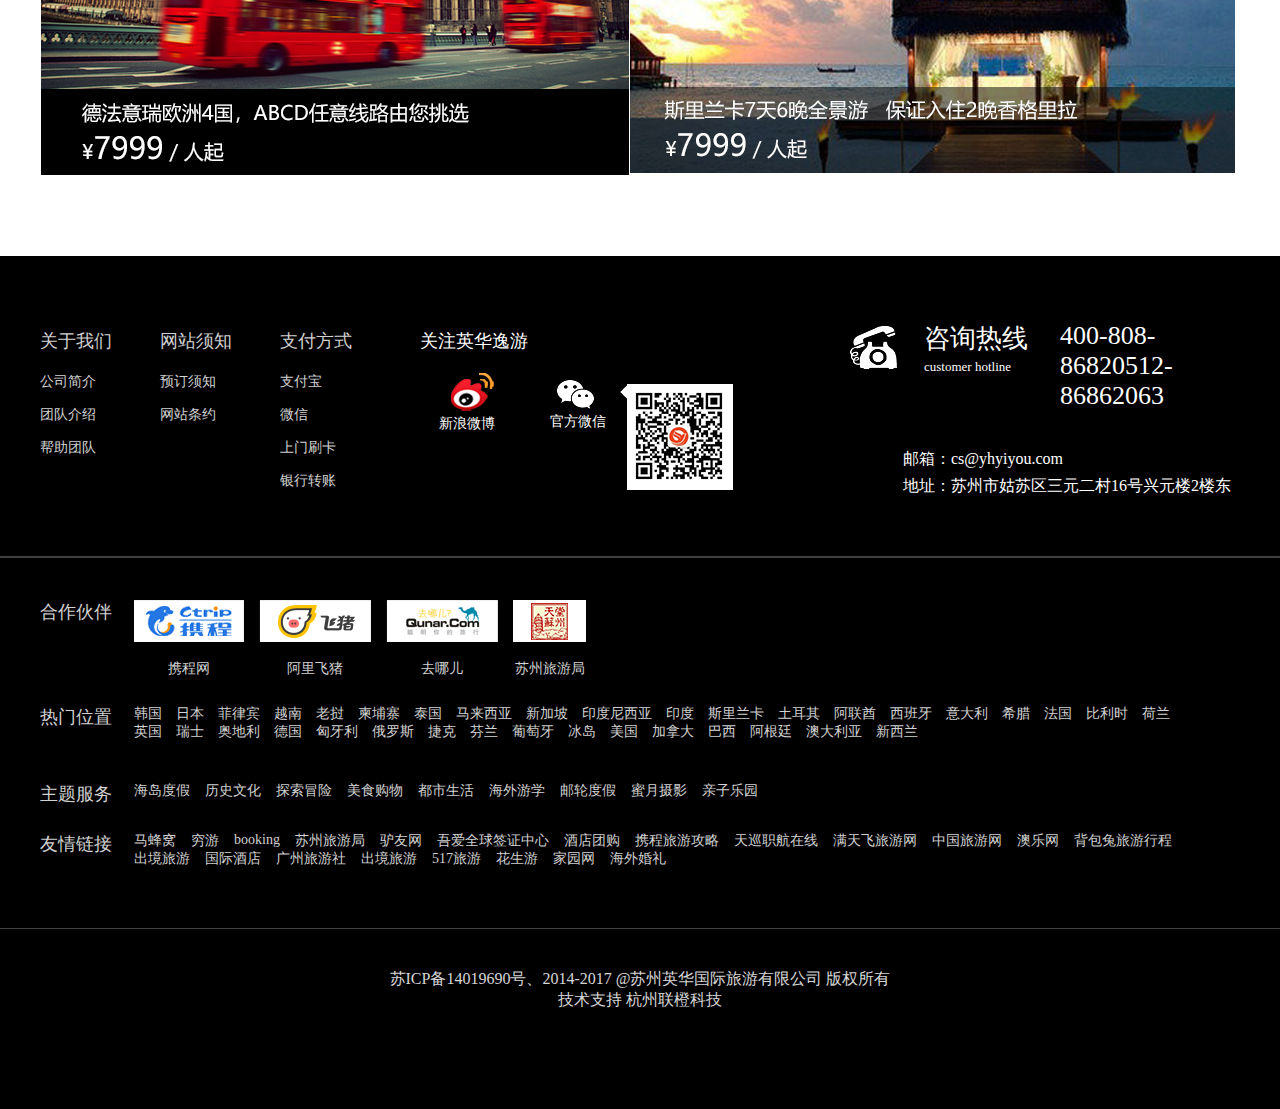
<file: html/goal1.html>
<!DOCTYPE html>
<html lang="en">
<head>
	<meta charset="UTF-8">
	<title>GOAL</title>
	<link rel="stylesheet" type="text/css" href="css/goal1.css">
</head>
<body>
<div class="tou">
	<div class="tou12">请登录&nbsp;|&nbsp;注册</div>
	<div class="tou15">
		<div class="tou11">
			<p>400-808-8682</p>
		</div>
		<div class="tou13">
			<img src="images/58.png">
		</div>
	</div>
</div>
<div class="tou1">
	<img src="images/56.png">
	<ul class="nav1">
		<li><a href="jdyd-er.html">首页</a></li>
		<li class="gu">
			<a href="goal1.html">目的地</a>
			<ul class="hide">
         		<li><a href="goal.html">国内游</a></li>
         		<li><a href="goal1.html">出境游</a></li>
	  		</ul>
		</li>
		<li><a href="tailor-made travel.html">亲子游学</a></li>
		<li><a href="jdyd-c.html">酒店预订</a></li>
		<li><a href="jdyd-er.html">车辆接送</a></li>
		<li><a href="tailor-made travel.html">签证代办</a></li>
		<li><a href="jdyd-c.html">精彩瞬间</a></li>
	</ul>
</div>
<div class="all">
	<!-- 主体开始 -->
	<div class="c">
		<div class="ghj">
			<div class="ryu">
			</div>
		</div>
	</div>
	<!-- 全球热门目的地 -->
	<div class="d">
		<img src="images/3_05.jpg">
	</div>
	<div class="left">
		<div class="pic1">
			<div class="pict">
				<ul>
					<li>热门目的地&nbsp;&nbsp;&nbsp;></li>
				</ul>
			</div>
			<div class="pict1">
				<ul>
					<li>亚洲&nbsp;&nbsp;&nbsp;</li>
				</ul>
			</div>
			<div class="pict1">
				<ul>
					<li>欧洲&nbsp;&nbsp;&nbsp;</li>
				</ul>
			</div>
			<div class="pict1">
				<ul>
					<li>北美洲&nbsp;&nbsp;&nbsp;</li>
				</ul>
			</div>
			<div class="pict1">
				<ul>
					<li>南美洲&nbsp;&nbsp;&nbsp;</li>
				</ul>
			</div>
			<div class="pict1">
				<ul>
					<li>非洲&nbsp;&nbsp;&nbsp;</li>
				</ul>
			</div>
			<div class="pict1">
				<ul>
					<li>大洋洲&nbsp;&nbsp;&nbsp;</li>
				</ul>
			</div>
		</div>
		<div class="pic">
			<img src="images/3_09.jpg">
		</div>
	</div>
	<!-- 热门旅游国家 -->
	<div class="a">
		<img src="images/4_03.jpg">
	</div>
	<div class="b">
		<ul class="nav">
			<li><a href="">日本</a></li>
			<li><a href="">泰国</a></li>
			<li><a href=""><span>德国</span></a></li>
			<li><a href="">英国</a></li>
			<li><a href="">美国</a></li>
		</ul>
	</div>
	<div class="e">
		<div class="q">
			<div class="g">
				<div class="f">
					<img src="images/25.png">
				</div>
				<div class="f">
					<img src="images/26.png">
				</div>
			</div>
			<div class="g">
				<div class="f">
					<img src="images/29.png">
				</div>
				<div class="f">
					<img src="images/28.png">
				</div>
				<div class="f">
					<img src="images/27.png">
				</div>
			</div>
		</div>
	</div>
	<div class="j">
			<img src="images/3_16.jpg">
	</div>
	<!-- 热门线路 -->
	<div class="k">
		<div class="s">
			<div class="l">
				<div>
				<img src="images/30.png">
				</div>
				<div>
				<img src="images/34.png">
				</div>
			</div>
			<div class="m">
				<div>
				<img src="images/35.png">
				</div>
				<div>
				<img src="images/31.png">
				</div>
				<div>
				<img src="images/33.png">
				</div>
			</div>
		</div>
	</div>
	<!-- 主体结束 -->
</div>
	<!-- 右端浮框 -->
<div class="child1">
	<img src="images/QQ.png">
	<img src="images/4.png">
	<img src="images/5.png">
	<img src="images/3.png">
	<img src="images/2.png">
</div>
<div class="child2">
	<img src="images/21.png">
</div>
<!-- footer开始 -->
	<div class="end">
			<div class="endda">
				<div class="z1">
					<ul>
						<li class="z11">关于我们</li>
						<li class="z12">公司简介</li>
						<li class="z12">团队介绍</li>
						<li class="z12">帮助团队</li>
					</ul>
				</div>
				<div class="z1">
					<ul>
						<li class="z11">网站须知</li>
						<li class="z12">预订须知</li>
						<li class="z12">网站条约</li>
					</ul>
				</div>
				<div class="z1">
					<ul>
						<li class="z11">支付方式</li>
						<li class="z12">支付宝</li>
						<li class="z12">微信</li>
						<li class="z12">上门刷卡</li>
						<li class="z12">银行转账</li>
					</ul>
				</div>
				<div class="z7">
					<p class="z11">关注英华逸游</p>
					<div class="z13">
						<img src="images/1-22.png">
						<p>新浪微博</p>
					</div>
				</div>
				<div class="z2">
					<img src="images/1-23.png">
					<p>官方微信</p>
				</div>
				<div class="z3">
					<img src="images/1-24.png">
				</div>
				<div class="z4">
					<div class="z41">
						<img src="images/1-25.png">
					</div>
					<div class="z42">
						<div class="z421">
							<p style="font-size: 26px;">咨询热线</p>
							<p style="font-size: 13px;margin-top: 3px;">customer  hotline</p>
						</div>
						<div class="z422">
							<p>400-808-86820512-86862063</p>
						</div>
						<div class="z423">
							<p>邮箱：cs@yhyiyou.com</p>
							<p>地址：苏州市姑苏区三元二村16号兴元楼2楼东</p>
						</div>
					</div>
				</div>
			</div>
	</div>
	<div class="footer2">
		<div class="lala">
			<div class="xixi">
			</div>
			<div class="collaboration">
				<div class="c1">
				 	<ul>
						<li>合作伙伴</li>
					</ul>
				</div>
				<div class="c2">
					<div><img src="images/1.4.png"></div>
					<div class="c3">携程网</div>
				</div>
				<div class="c2">
					<div><img src="images/1.3.png"></div>
					<div class="c3">阿里飞猪</div>
				</div>
				<div class="c2">
					<div><img src="images/1.1..png"></div>
					<div class="c3">去哪儿</div>
				</div>
				<div class="c2">
					<div><img src="images/1.2.png"></div>
					<div class="c3">苏州旅游局</div>
				</div>
			</div>
			<div class="position">
				<div class="c1">
					<ul>
						<li>热门位置</li>
					<ul>
				</div>
				<div class="p1">
					<ul>
						<li>韩国</li>
						<li>日本</li>
						<li>菲律宾</li>
						<li>越南</li>
						<li>老挝</li>
						<li>柬埔寨</li>
						<li>泰国</li>
						<li>马来西亚</li>
						<li>新加坡</li>
						<li>印度尼西亚</li>
						<li>印度</li>
						<li>斯里兰卡</li>
						<li>土耳其</li>
						<li>阿联酋</li>
						<li>西班牙</li>
						<li>意大利</li>
						<li>希腊</li>
						<li>法国</li>
						<li>比利时</li>
						<li>荷兰</li>
					</ul>
					<ul>
						<li>英国</li>
						<li>瑞士</li>
						<li>奥地利</li>
						<li>德国</li>
						<li>匈牙利</li>
						<li>俄罗斯</li>
						<li>捷克</li>
						<li>芬兰</li>
						<li>葡萄牙</li>
						<li>冰岛</li>
						<li>美国</li>
						<li>加拿大</li>
						<li>巴西</li>
						<li>阿根廷</li>
						<li>澳大利亚</li>
						<li>新西兰</li>
					</ul>
				</div>
			</div>
			<div class="serve">
				<div class="c1">
					<ul>
						<li>主题服务</li>
					</ul>
				</div>
				<div class="p2">
					<ul>
						<li><a href="">海岛度假</a></li>
						<li><a href="">历史文化</a></li>
						<li><a href="">探索冒险</a></li>
						<li><a href="">美食购物</a></li>
						<li><a href="">都市生活</a></li>
						<li><a href="">海外游学</a></li>
						<li><a href="">邮轮度假</a></li>
						<li><a href="">蜜月摄影</a></li>
						<li><a href="">亲子乐园</a></li>
					</ul>
				</div>
			</div>
			<div class="friendly">
				<div class="c1">
					<ul>
						<li>友情链接</li>
					</ul>
				</div>
				<div class="p3">
					<ul>
						<li><a href="">马蜂窝</a></li>
						<li><a href="">穷游</a></li>
						<li><a href="">booking</a></li>
						<li><a href="">苏州旅游局</a></li>
						<li><a href="">驴友网</a></li>
						<li><a href="">吾爱全球签证中心</a></li>
						<li><a href="">酒店团购</a></li>
						<li><a href="">携程旅游攻略</a></li>
						<li><a href="">天巡职航在线</a></li>
						<li><a href="">满天飞旅游网</a></li>
						<li><a href="">中国旅游网</a></li>
						<li><a href="">澳乐网</a></li>
						<li><a href="">背包兔旅游行程</a></li>
					</ul>
					<ul>
						<li><a href="">出境旅游</a></li>
						<li><a href="">国际酒店</a></li>
						<li><a href="">广州旅游社</a></li>
						<li><a href="">出境旅游</a></li>
						<li><a href="">517旅游</a></li>
						<li><a href="">花生游</a></li>
						<li><a href="">家园网</a></li>
						<li><a href="">海外婚礼</a></li>
					</ul>
				</div>
			</div>
		</div>
	</div>
	<div class="footer4">
		<div class="f4">
			<P>苏ICP备14019690号、2014-2017   @苏州英华国际旅游有限公司 版权所有</P>
			<p>技术支持  杭州联橙科技</p>
		</div>
	</div>
	<!-- footer结束 -->
</body>
</html>
</file>
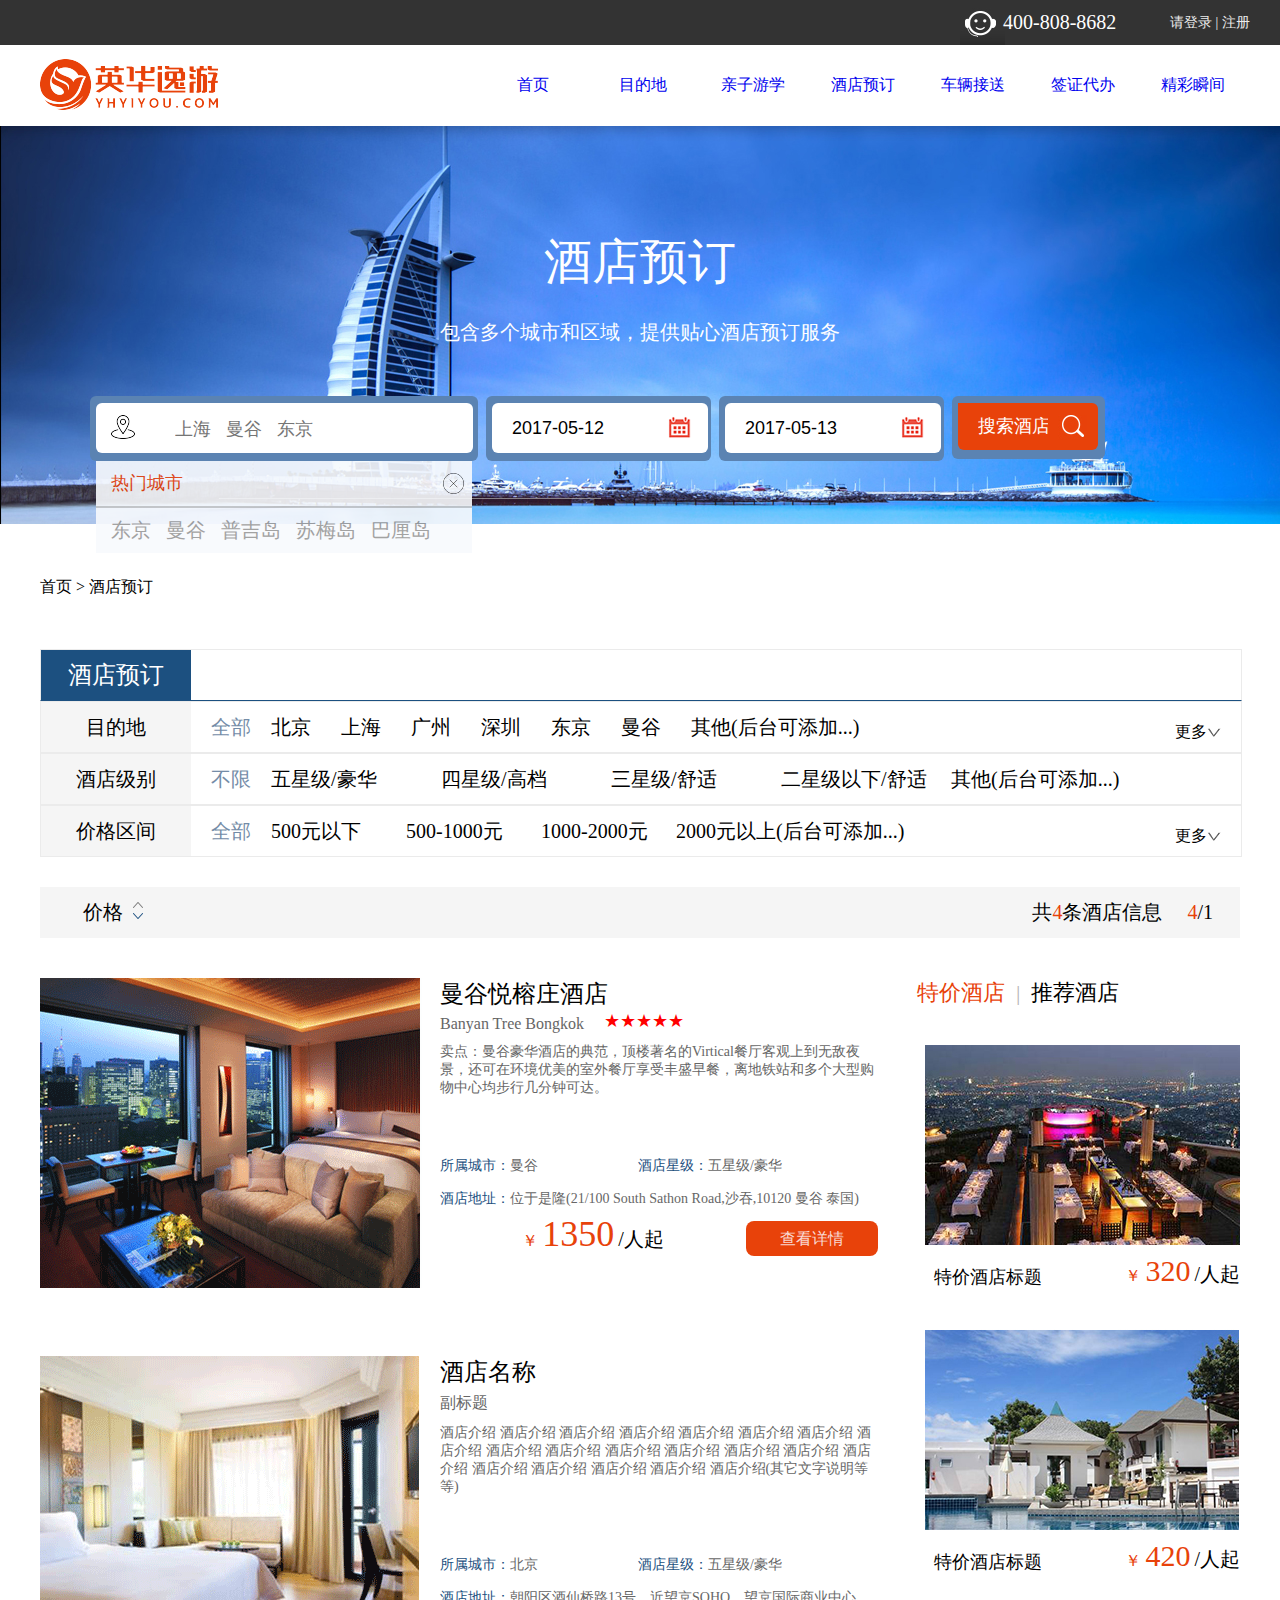
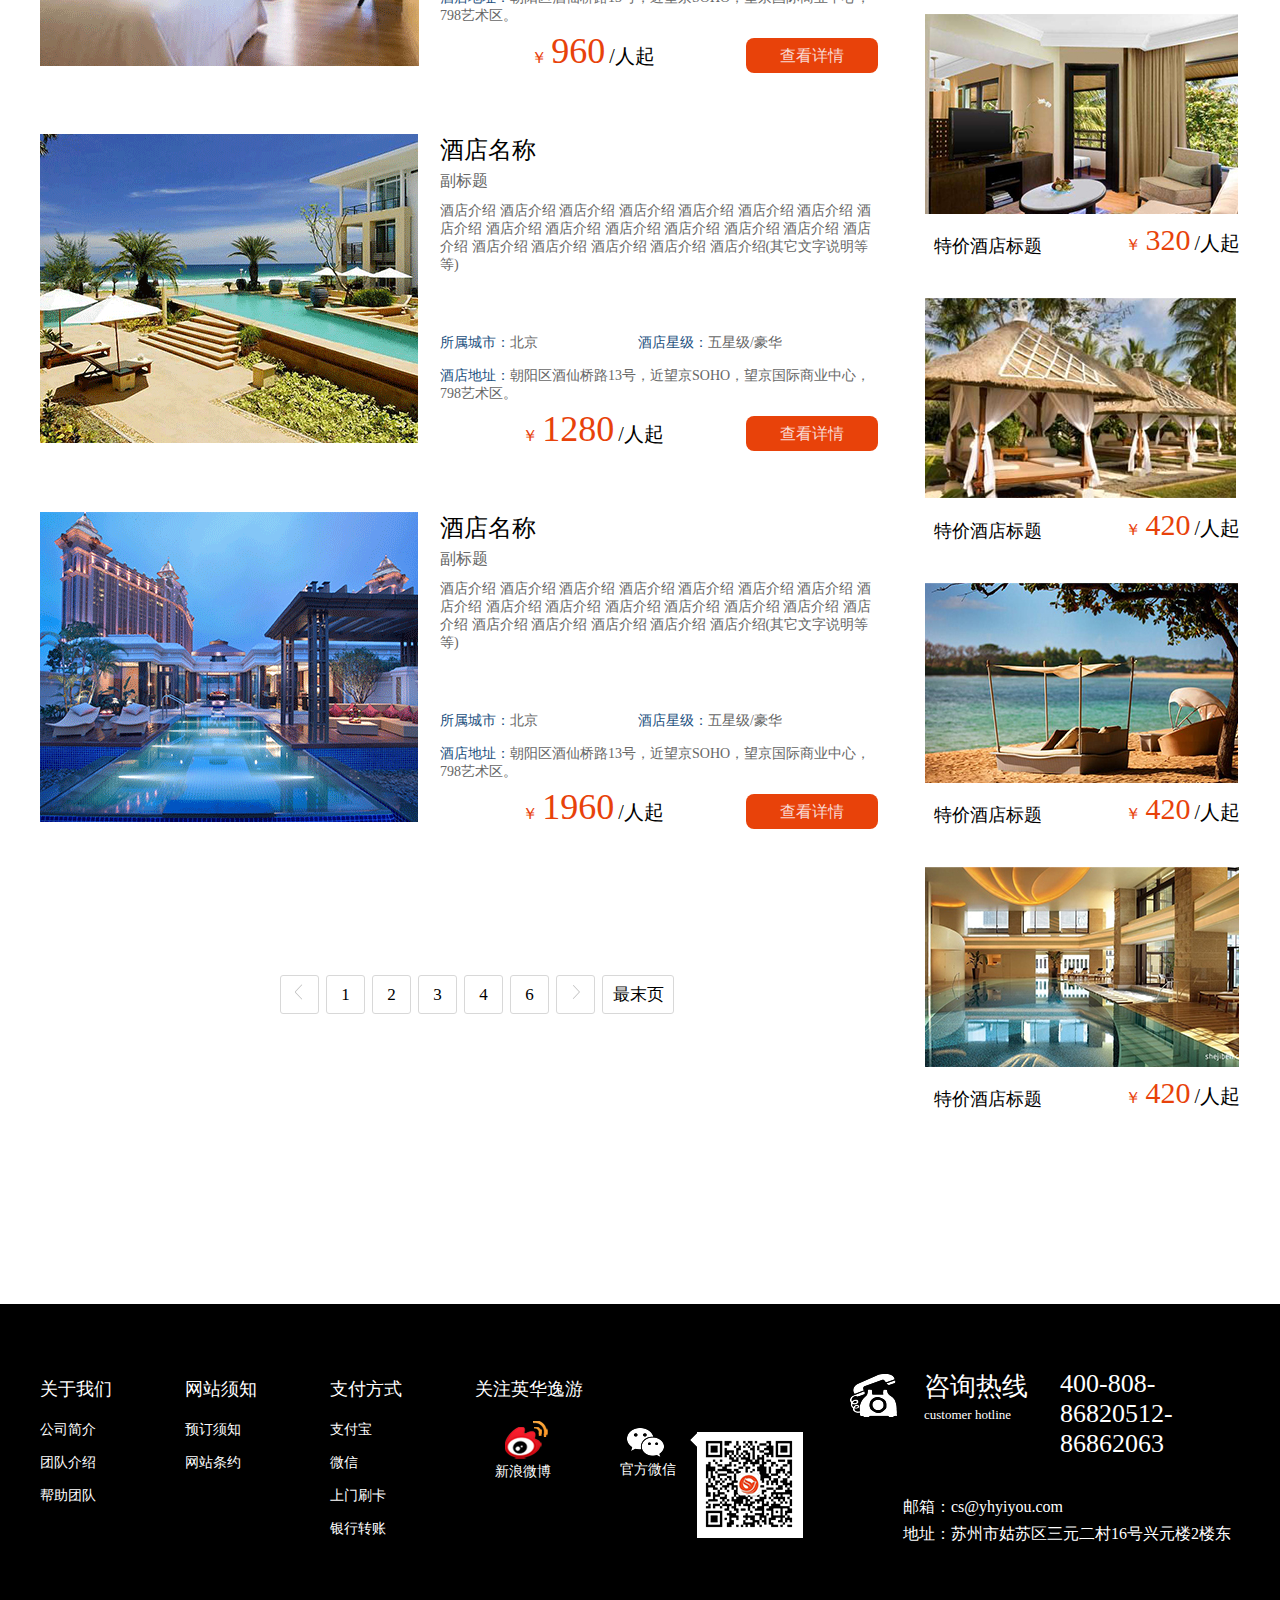
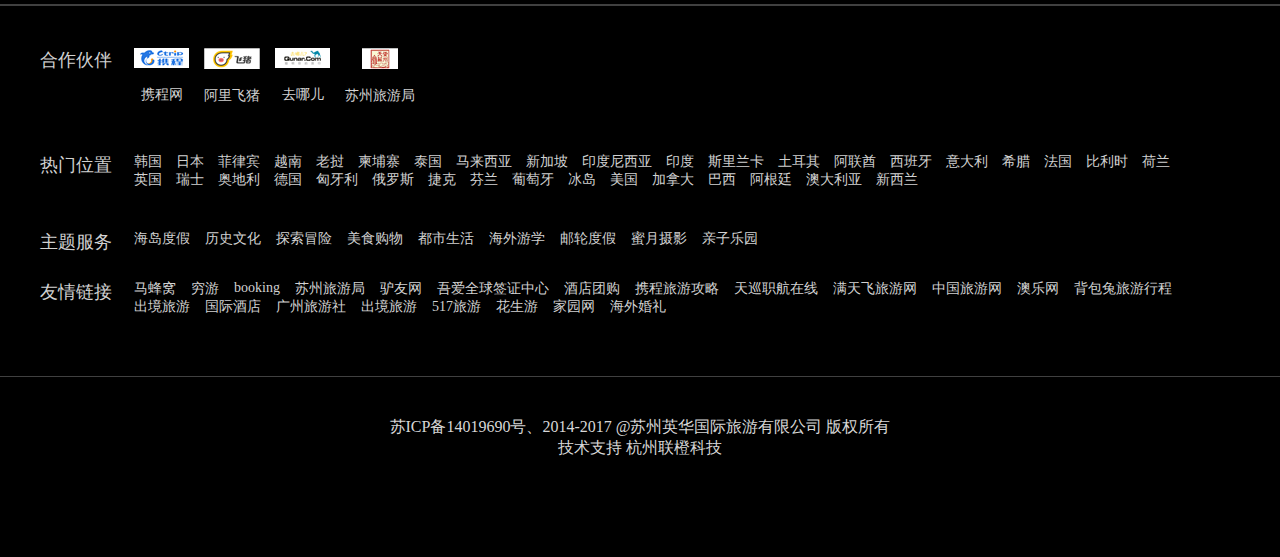
<file: html/jdyd-er.html>
<!DOCTYPE html>
<html lang="en">
<head>
	<meta charset="UTF-8">
	<title>酒店预订—二级页</title>
	<link rel="stylesheet" href="css/jdyd-er.css">
</head>
<body>
	<div class="tou">
		<div class="tou12">请登录&nbsp;|&nbsp;注册</div>
		<div class="tou11"><p>400-808-8682</p></div>
	</div>
	<div class="tou1">
		<img src="images/1-1.png">
		<ul class="nav1">
			<li><a href="../index.html">首页</a></li>
			<li><a href="destination.html">目的地</a></li>
			<li><a href="goal.html">亲子游学</a></li>
			<li><a href="goal1.html">酒店预订</a></li>
			<li><a href="jdyd-c.html">车辆接送</a></li>
			<li><a href="goal1.html">签证代办</a></li>
			<li><a href="yinghuayiyou3.2.html">精彩瞬间</a></li>
		</ul>
	</div>
	<div class="bckg">
		<div class="zhong1">酒店预订</div>
		<div class="zhong2">包含多个城市和区域，提供贴心酒店预订服务</div>
		<div class="zhong3">
			<div class="zhong31">
				<div class="zhong311">
					<img src="images/1-3.png">
					<input type="text" placeholder="上海   曼谷   东京">
					<ul class="nav4">
						<li class="nav41">
							<p class="nav411">热门城市</p>
							<img src="images/1-21.png">
						</li>
						<li class="nav42">&nbsp;&nbsp;&nbsp;东京&nbsp;&nbsp;&nbsp;曼谷&nbsp;&nbsp;&nbsp;普吉岛&nbsp;&nbsp;&nbsp;苏梅岛&nbsp;&nbsp;&nbsp;巴厘岛</li>
					</ul>
				</div>
			</div>
			<div class="zhong32">
				<div class="zhong321">
					<input type="text" value="2017-05-12">
				</div>
			</div>
			<div class="zhong32">
				<div class="zhong321">
					<input type="text" value="2017-05-13">
				</div>
			</div>
			<div class="zhong33">
				<div class="zhong331">
					<input type="text" value="搜索酒店">
					<img src="images/1-18.jpg">
				</div>
			</div>
		</div>
	</div>
	<div class="biggest">
		<div class="shouye">
			<p>首页 > 酒店预订</p>
		</div>
		<div class="nav2">
			<ul class="nav22">
				<li class="f">
					<ul class="nav221">
						<li>酒店预订</li>
					</ul>
				</li>
				<li>
					<ul class="nav222">
						<li class="nav2221">目的地</li>
						<li class="te1"><span style="text-align: center;">全部</span></li>
						<li>北京</li>
						<li>上海</li>
						<li>广州</li>
						<li>深圳</li>
						<li>东京</li>
						<li>曼谷</li>
						<li>其他(后台可添加...)</li>
					</ul>
					<p>更多<img src="images/1-14.png"></p>
				</li>
				<li>
					<ul class="nav223">
						<li class="nav2231">酒店级别</li>
						<li class="te1">不限</li>
						<li>五星级/豪华</li>
						<li>四星级/高档</li>
						<li>三星级/舒适</li>
						<li>二星级以下/舒适</li>
						<li>其他(后台可添加...)</li>
					</ul>
				</li>
				<li>
					<ul class="nav224">
						<li class="nav2241">价格区间</li>
						<li class="te1">全部</li>
						<li>500元以下</li>
						<li>500-1000元</li>
						<li>1000-2000元</li>
						<li>2000元以上(后台可添加...)</li>
					</ul>
					<p>更多<img src="images/1-14.png"></p>
				</li>
			</ul>
		</div>
		<div class="jiage">
			<span class="jiage1">价格&nbsp;&nbsp;<img src="images/1-17.jpg"></span>
			<p>共<span style="color: #e8420a;">4</span>条酒店信息 &nbsp;&nbsp;&nbsp; <span style="color: #e8420a;">4</span>/1</p>
		</div>
		<div class="zuo">
			<div class="z1">
				<img src="images/1-4.png">
				<div class="z11">
					<p class="z111">曼谷悦榕庄酒店</p>
					<p class="z112">Banyan Tree Bongkok</p>
					<p class="z113">★★★★★</p>
					<p class="z114">卖点：曼谷豪华酒店的典范，顶楼著名的Virtical餐厅客观上到无敌夜景，还可在环境优美的室外餐厅享受丰盛早餐，离地铁站和多个大型购物中心均步行几分钟可达。 </p>
					<div class="z115">
						<p class="t1"><span style="color: #1c5080;">所属城市：</span>曼谷</p>
						<p class="t2"><span style="color: #1c5080;">酒店星级：</span>五星级/豪华</p>
						<p class="t3"><span style="color: #1c5080;">酒店地址：</span>位于是隆(21/100 South Sathon Road,沙吞,10120 曼谷 泰国)</p>
						<div class="z116">
							<span style="color: #e8420a;">￥ </span>
							<span style="font-size: 36px;color: #e8420a;">1350</span>
							<span style="font-size:20px;color: #000;">/人起</span>
							<div class="z117">查看详情</div>
						</div>
					</div>
				</div>	
			</div>
			<div class="z1 z118">
				<img src="images/1-5.png">
				<div class="z11">
					<p class="z111">酒店名称</p>
					<p class="z112">副标题</p>
					<p class="z114">酒店介绍  酒店介绍  酒店介绍  酒店介绍  酒店介绍  酒店介绍  酒店介绍  酒店介绍  酒店介绍  酒店介绍  酒店介绍  酒店介绍 酒店介绍  酒店介绍  酒店介绍  酒店介绍    酒店介绍  酒店介绍  酒店介绍  酒店介绍(其它文字说明等等) </p>
					<div class="z115">
						<p class="t1"><span style="color: #1c5080;">所属城市：</span>北京</p>
						<p class="t2"><span style="color: #1c5080;">酒店星级：</span>五星级/豪华</p>
						<p class="t3"><span style="color: #1c5080;">酒店地址：</span>朝阳区酒仙桥路13号，近望京SOHO，望京国际商业中心，798艺术区。 </p>
						<div class="z116">
							<span style="color: #e8420a;">￥ </span>
							<span style="font-size: 36px;color: #e8420a;">960</span>
							<span style="font-size:20px;color: #000;">/人起</span>
							<div class="z117">查看详情</div>
						</div>
					</div>
				</div>	
			</div>
			<div class="z1 z118">
				<img src="images/1-6.png">
				<div class="z11">
					<p class="z111">酒店名称</p>
					<p class="z112">副标题</p>
					<p class="z114">酒店介绍  酒店介绍  酒店介绍  酒店介绍  酒店介绍  酒店介绍  酒店介绍  酒店介绍  酒店介绍  酒店介绍  酒店介绍  酒店介绍 酒店介绍  酒店介绍  酒店介绍  酒店介绍    酒店介绍  酒店介绍  酒店介绍  酒店介绍(其它文字说明等等) </p>
					<div class="z115">
						<p class="t1"><span style="color: #1c5080;">所属城市：</span>北京</p>
						<p class="t2"><span style="color: #1c5080;">酒店星级：</span>五星级/豪华</p>
						<p class="t3"><span style="color: #1c5080;">酒店地址：</span>朝阳区酒仙桥路13号，近望京SOHO，望京国际商业中心，798艺术区。</p>
						<div class="z116">
							<span style="color: #e8420a;">￥ </span>
							<span style="font-size: 36px;color: #e8420a;">1280</span>
							<span style="font-size:20px;color: #000;">/人起</span>
							<div class="z117">查看详情</div>
						</div>
					</div>
				</div>	
			</div>
			<div class="z1 z118">
				<img src="images/1-7.png">
				<div class="z11">
					<p class="z111">酒店名称</p>
					<p class="z112">副标题</p>
					<p class="z114">酒店介绍  酒店介绍  酒店介绍  酒店介绍  酒店介绍  酒店介绍  酒店介绍  酒店介绍  酒店介绍  酒店介绍  酒店介绍  酒店介绍 酒店介绍  酒店介绍  酒店介绍  酒店介绍    酒店介绍  酒店介绍  酒店介绍  酒店介绍(其它文字说明等等) </p>
					<div class="z115">
						<p class="t1"><span style="color: #1c5080;">所属城市：</span>北京</p>
						<p class="t2"><span style="color: #1c5080;">酒店星级：</span>五星级/豪华</p>
						<p class="t3"><span style="color: #1c5080;">酒店地址：</span>朝阳区酒仙桥路13号，近望京SOHO，望京国际商业中心，798艺术区。</p>
						<div class="z116">
							<span style="color: #e8420a;">￥ </span>
							<span style="font-size: 36px;color: #e8420a;">1960</span>
							<span style="font-size:20px;color: #000;">/人起</span>
							<div class="z117">查看详情</div>
						</div>
					</div>
				</div>	
			</div>
			<div class="yeshu">
				<ul class = "nav3">
					<li><img src="images/1-19.jpg"></li>
					<li>1</li>
					<li>2</li>
					<li>3</li>
					<li>4</li>
					<li>6</li>
					<li><img src="images/1-20.jpg"></li>
					<li>最末页</li>
				</ul>
			</div>
		</div>
		<div class="you">
			<div class="y1">
				<span style="color: #e8420a;">特价酒店</span>&nbsp;&nbsp;<span style="color: #b5b5b5;">|</span>&nbsp;&nbsp;推荐酒店
			</div>
			<div class="y2">
				<img src="images/1-8.jpg">
				<div class="y22">
					<p>特价酒店标题</p>
				</div>
				<div class="y33">
					<span style="color: #e8420a;">￥ </span>
					<span style="font-size: 30px;color: #e8420a;">320</span>
					<span style="font-size:20px;color: #000;">/人起</span>
				</div>
			</div>
			<div class="y2">
				<img src="images/1-9.jpg">
				<div class="y22">
					<p>特价酒店标题</p>
				</div>
				<div class="y33">
					<span style="color: #e8420a;">￥ </span>
					<span style="font-size: 30px;color: #e8420a;">420</span>
					<span style="font-size:20px;color: #000;">/人起</span>
				</div>
			</div>
			<div class="y2">
				<img src="images/1-10.jpg">
				<div class="y22">
					<p>特价酒店标题</p>
				</div>
				<div class="y33">
					<span style="color: #e8420a;">￥ </span>
					<span style="font-size: 30px;color: #e8420a;">320</span>
					<span style="font-size:20px;color: #000;">/人起</span>
				</div>
			</div>
			<div class="y2">
				<img src="images/1-11.jpg">
				<div class="y22">
					<p>特价酒店标题</p>
				</div>
				<div class="y33">
					<span style="color: #e8420a;">￥ </span>
					<span style="font-size: 30px;color: #e8420a;">420</span>
					<span style="font-size:20px;color: #000;">/人起</span>
				</div>
			</div>
			<div class="y2">
				<img src="images/1-12.jpg">
				<div class="y22">
					<p>特价酒店标题</p>
				</div>
				<div class="y33">
					<span style="color: #e8420a;">￥ </span>
					<span style="font-size: 30px;color: #e8420a;">420</span>
					<span style="font-size:20px;color: #000;">/人起</span>
				</div>
			</div>
			<div class="y2">
				<img src="images/1-13.jpg">
				<div class="y22">
					<p>特价酒店标题</p>
				</div>
				<div class="y33">
					<span style="color: #e8420a;">￥ </span>
					<span style="font-size: 30px;color: #e8420a;">420</span>
					<span style="font-size:20px;color: #000;">/人起</span>
				</div>
			</div>
		</div>
	</div>
	<div class="end">
		<div class="endda">
			<div class="z1">
				<ul>
					<li class="z11">关于我们</li>
					<li class="z12">公司简介</li>
					<li class="z12">团队介绍</li>
					<li class="z12">帮助团队</li>
				</ul>
			</div>
			<div class="z1">
				<ul>
					<li class="z11">网站须知</li>
					<li class="z12">预订须知</li>
					<li class="z12">网站条约</li>
				</ul>
			</div>
			<div class="z1">
				<ul>
					<li class="z11">支付方式</li>
					<li class="z12">支付宝</li>
					<li class="z12">微信</li>
					<li class="z12">上门刷卡</li>
					<li class="z12">银行转账</li>
				</ul>
			</div>
			<div class="z1">
				<ul>
					<li class="z11">关注英华逸游</li>
				</ul>
				<div class="z13">
					<img src="images/1-22.png">
					<p>新浪微博</p>
				</div>
			</div>
			<div class="z2">
				<img src="images/1-23.png">
				<p>官方微信</p>
			</div>
			<div class="z3">
				<img src="images/1-24.png">
			</div>
			<div class="z4">
				<div class="z41">
					<img src="images/1-25.png">
				</div>
				<div class="z42">
					<div class="z421">
						<p style="font-size: 26px;">咨询热线</p>
						<p style="font-size: 13px;margin-top: 3px;">customer  hotline</p>
					</div>
					<div class="z422">
						<p>400-808-86820512-86862063</p>
					</div>
					<div class="z423">
						<p>邮箱：cs@yhyiyou.com</p>
						<p>地址：苏州市姑苏区三元二村16号兴元楼2楼东</p>
					</div>
				</div>
			</div>
		</div>
	</div>
	<div class="footer2">
		<div class="lala">
			<div class="xixi">
			</div>
			<div class="collaboration">
				<div class="c1">
				 	<ul>
						<li>合作伙伴</li>
					</ul>
				</div>
				<div class="c2">
					<div><img src="images/1.4.jpg"></div>
					<div class="c3">携程网</div>
				</div>
				<div class="c2">
					<div><img src="images/1.3.jpg"></div>
					<div class="c3">阿里飞猪</div>
				</div>
				<div class="c2">
					<div><img src="images/1.1.jpg"></div>
					<div class="c3">去哪儿</div>
				</div>
				<div class="c2">
					<div><img src="images/1.2.jpg"></div>
					<div class="c3">苏州旅游局</div>
				</div>
			</div>
			<div class="position">
				<div class="c1">
					<ul>
						<li>热门位置</li>
					<ul>
				</div>
				<div class="p1">
					<ul>
						<li>韩国</li>
						<li>日本</li>
						<li>菲律宾</li>
						<li>越南</li>
						<li>老挝</li>
						<li>柬埔寨</li>
						<li>泰国</li>
						<li>马来西亚</li>
						<li>新加坡</li>
						<li>印度尼西亚</li>
						<li>印度</li>
						<li>斯里兰卡</li>
						<li>土耳其</li>
						<li>阿联酋</li>
						<li>西班牙</li>
						<li>意大利</li>
						<li>希腊</li>
						<li>法国</li>
						<li>比利时</li>
						<li>荷兰</li>
					</ul>
					<ul>
						<li>英国</li>
						<li>瑞士</li>
						<li>奥地利</li>
						<li>德国</li>
						<li>匈牙利</li>
						<li>俄罗斯</li>
						<li>捷克</li>
						<li>芬兰</li>
						<li>葡萄牙</li>
						<li>冰岛</li>
						<li>美国</li>
						<li>加拿大</li>
						<li>巴西</li>
						<li>阿根廷</li>
						<li>澳大利亚</li>
						<li>新西兰</li>
					</ul>
				</div>
			</div>
			<div class="serve">
				<div class="c1">
					<ul>
						<li>主题服务</li>
					</ul>
				</div>
				<div class="p2">
					<ul>
						<li><a href="">海岛度假</a></li>
						<li><a href="">历史文化</a></li>
						<li><a href="">探索冒险</a></li>
						<li><a href="">美食购物</a></li>
						<li><a href="">都市生活</a></li>
						<li><a href="">海外游学</a></li>
						<li><a href="">邮轮度假</a></li>
						<li><a href="">蜜月摄影</a></li>
						<li><a href="">亲子乐园</a></li>
					</ul>
				</div>
			</div>
			<div class="friendly">
				<div class="c1">
					<ul>
						<li>友情链接</li>
					</ul>
				</div>
				<div class="p3">
					<ul>
						<li><a href="">马蜂窝</a></li>
						<li><a href="">穷游</a></li>
						<li><a href="">booking</a></li>
						<li><a href="">苏州旅游局</a></li>
						<li><a href="">驴友网</a></li>
						<li><a href="">吾爱全球签证中心</a></li>
						<li><a href="">酒店团购</a></li>
						<li><a href="">携程旅游攻略</a></li>
						<li><a href="">天巡职航在线</a></li>
						<li><a href="">满天飞旅游网</a></li>
						<li><a href="">中国旅游网</a></li>
						<li><a href="">澳乐网</a></li>
						<li><a href="">背包兔旅游行程</a></li>
					</ul>
					<ul>
						<li><a href="">出境旅游</a></li>
						<li><a href="">国际酒店</a></li>
						<li><a href="">广州旅游社</a></li>
						<li><a href="">出境旅游</a></li>
						<li><a href="">517旅游</a></li>
						<li><a href="">花生游</a></li>
						<li><a href="">家园网</a></li>
						<li><a href="">海外婚礼</a></li>
					</ul>
				</div>
			</div>
		</div>
	</div>
	<div class="footer4">
		<div class="f4">
			<P>苏ICP备14019690号、2014-2017   @苏州英华国际旅游有限公司 版权所有</P>
			<p>技术支持  杭州联橙科技</p>
		</div>
	</div>
</body>
</html>
</file>
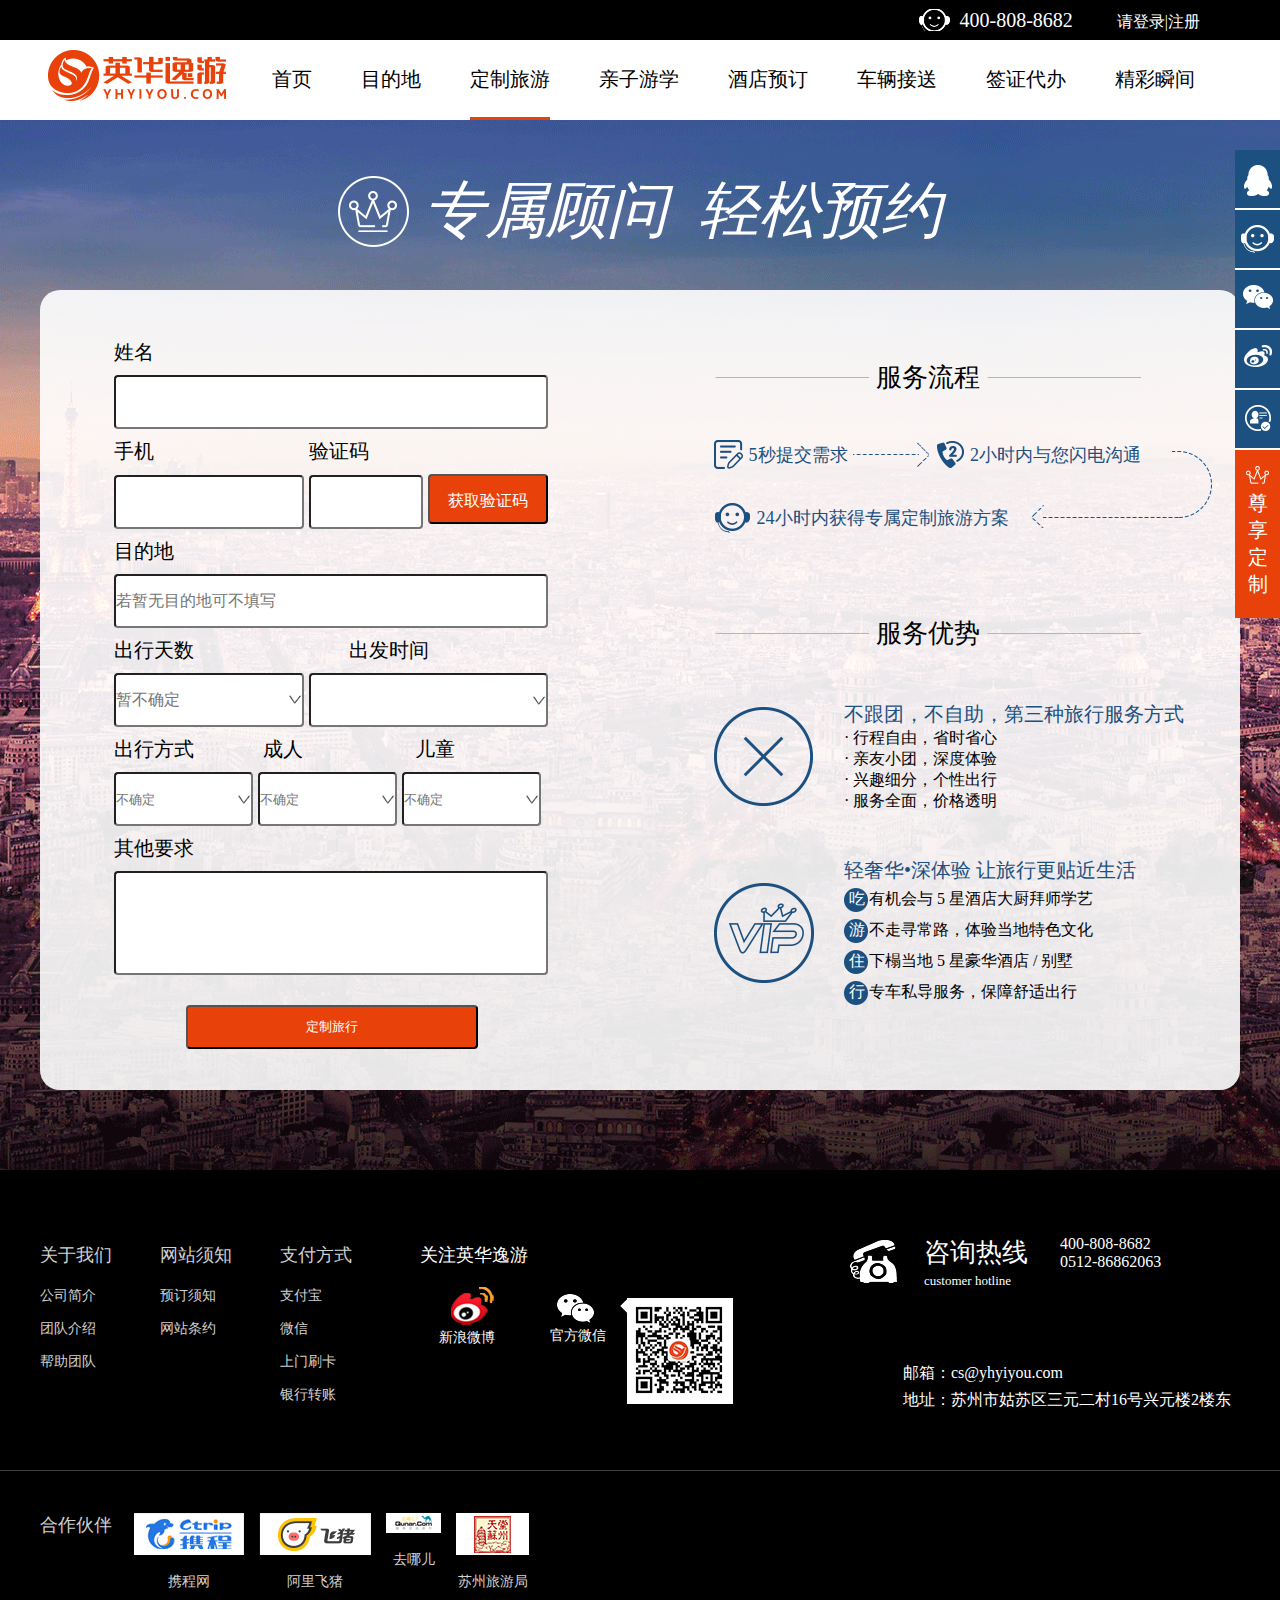
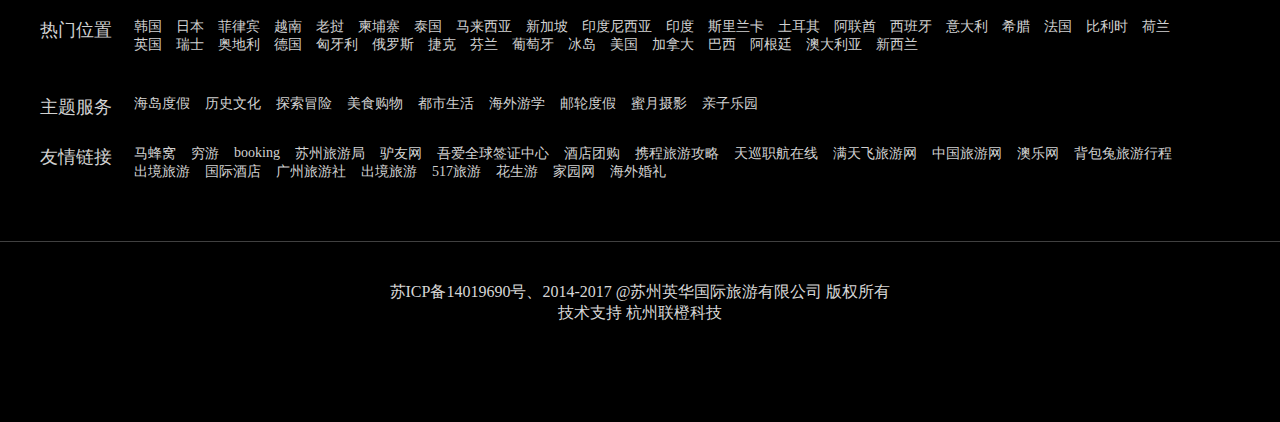
<file: html/tailor-made travel.html>
<!DOCTYPE html>
<html>
<head>
	<title>定制旅游</title>
	<link rel="stylesheet" type="text/css" href="css/tailor-made travel.css">
</head>
<body class="begin">
	<!-- 浮动开始 -->
	<div class="float">
		<ul>
			<li><img src="images/4-qq.png"></li>
			<li><img src="images/4-kefu.png"></li>
			<li><img src="images/4-weixin.png"></li>
			<li><img src="images/4-weibo.png"></li>
			<li><img src="images/4-card.png"></li>
			<li>
				<img src="images/4-crown.png">
				<p>尊</p>
				<p>享</p>
				<p>定</p>
				<p>制</p>
			</li>
		</ul>
	</div>
	<!-- 浮动结束 -->
	<!-- head头部开始 -->
	<div class="head">
		<div class="head1">
			<ul>
				<li>400-808-8682</li>
				<li>请登录|注册</li>
			</ul>	
		</div>
		<div class="head2">
			<div class="head22">
				<img src="images/4-1.png">
				<ul>
					<li><a href="goal1.html">首页</a></li>
					<li><a href="goal.html">目的地</a></li>
					<li class="color"><a href="">定制旅游</a></li>
					<li><a href="jdyd-er.html">亲子游学</a></li>
					<li><a href="jdyd-c.html">酒店预订</a></li>
					<li><a href="destination.html">车辆接送</a></li>
					<li><a href="jdyd-c.html">签证代办</a></li>
					<li><a href="goal.html">精彩瞬间</a></li>
				</ul>
			</div>
		</div>
	</div>
	<!-- head头部结束 -->

	<!-- 预约开始 -->
	<div class="box">
		<div class="block1">
			<img src="images/4-2.png">
			<span>专属顾问&nbsp;&nbsp;轻松预约</span>
		</div>
		<div class="block2">
			<div class="block3">
				<p>姓名</p>
				<input type="text" name="" style="width:430px;height:50px">
				<br>
				<span>手机</span>
				<span>验证码</span><br>
				<input type="text" name="" style="width:186px;height:50px;">
				<input type="text" name="" style="width:110px;height:50px;">					<input type="button" value="获取验证码" class="xiaokuai">
				<p>目的地</p>
				<input type="text" placeholder="若暂无目的地可不填写" style="width:430px;height:50px;font-size:16px;"><br>
				<span>出行天数</span>
				<span>出发时间</span><br>
				<input type="text" name="day" placeholder="暂不确定" style="width:186px;height:50px;font-size:16px;" class="jiantou">
				<input type="text" name="time" style="width:235px;height:50px;" class="jiantou"><br>
				<span style="margin-right:64px;">出行方式</span>
				<span style="margin-right:107px;">成人</span>
				<span>儿童</span><br>
				<input type="text" name="" placeholder="不确定" style="height:50px;width:135px;" class="jiantou">
				<input type="text" name="" placeholder="不确定" style="height:50px;width:135px;" class="jiantou">
				<input type="text" name="" placeholder="不确定" style="height:50px;width:135px;" class="jiantou"><br>
				<span>其他要求</span><br>
				<input type="text" name="" style="height:100px;width:430px;">
				<input type="button" name="" value="定制旅行" class="xiaokuai2">
			</div>
			<div class="block4">
				<div class="block5">
					<img src="images/4-line.png">
					<span>服务流程</span>
					<img src="images/4-line.png">
				</div>
				<div class="block6">
					<img src="images/4-3.jpg">
					<span>5秒提交需求</span>
					<img src="images/xiaojiantou1.jpg">
					<img src="images/4-4.jpg">
					<span>2小时内与您闪电沟通</span><br>
					<div class="xiaokuai1">
					<img src="images/4-5.jpg">
					<span>24小时内获得专属定制旅游方案</span>
					</div>
				</div>
				<div class="block7">
					<img src="images/4-line.png">
					<span>服务优势</span>
					<img src="images/4-line.png">					
				</div>
				<div class="block8">
					<p>不跟团，不自助，第三种旅行服务方式</p>
					<ul>
						<li>· 行程自由，省时省心</li>
						<li>· 亲友小团，深度体验</li>
						<li>· 兴趣细分，个性出行</li>
						<li>· 服务全面，价格透明</li>
					</ul>
				</div>
				<div class="block9">
					<p>轻奢华•深体验 让旅行更贴近生活</p>
					<ul>
						<li><span>吃</span>  有机会与 5 星酒店大厨拜师学艺</li>
						<li><span>游</span>  不走寻常路，体验当地特色文化</li>
						<li><span>住</span>  下榻当地 5 星豪华酒店 / 别墅</li>
						<li><span>行</span>  专车私导服务，保障舒适出行</li>
					</ul>
				</div>
			</div>
		</div>
	</div>
	<!-- 预约结束 -->

	<!-- 尾部开始 -->
	<div class="end">
			<div class="endda">
				<div class="z1">
					<ul>
						<li class="z11">关于我们</li>
						<li class="z12">公司简介</li>
						<li class="z12">团队介绍</li>
						<li class="z12">帮助团队</li>
					</ul>
				</div>
				<div class="z1">
					<ul>
						<li class="z11">网站须知</li>
						<li class="z12">预订须知</li>
						<li class="z12">网站条约</li>
					</ul>
				</div>
				<div class="z1">
					<ul>
						<li class="z11">支付方式</li>
						<li class="z12">支付宝</li>
						<li class="z12">微信</li>
						<li class="z12">上门刷卡</li>
						<li class="z12">银行转账</li>
					</ul>
				</div>
				<div class="z7">
					<p class="z11">关注英华逸游</p>
					<div class="z13">
						<img src="images/1-22.png">
						<p>新浪微博</p>
					</div>
				</div>
				<div class="z2">
					<img src="images/1-23.png">
					<p>官方微信</p>
				</div>
				<div class="z3">
					<img src="images/1-24.png">
				</div>
				<div class="z4">
					<div class="z41">
						<img src="images/1-25.png">
					</div>
					<div class="z42">
						<div class="z421">
							<p style="font-size: 26px;">咨询热线</p>
							<p style="font-size: 13px;margin-top: 3px;">customer  hotline</p>
						</div>
						<div class="z422">
							<p>400-808-8682</p>
							<p>0512-86862063</p>
						</div>
						<div class="z423">
							<p>邮箱：cs@yhyiyou.com</p>
							<p>地址：苏州市姑苏区三元二村16号兴元楼2楼东</p>
						</div>
					</div>
				</div>
			</div>
	</div>
	<div class="footer2">
		<div class="lala">
			<div class="xixi">
			</div>
			<div class="collaboration">
				<div class="c1">
				 	<ul>
						<li>合作伙伴</li>
					</ul>
				</div>
				<div class="c2">
					<div><img src="images/1.4.png"></div>
					<div class="c3">携程网</div>
				</div>
				<div class="c2">
					<div><img src="images/1.3.png"></div>
					<div class="c3">阿里飞猪</div>
				</div>
				<div class="c2">

					<div><img src="images/1.1.png"></div>
					<div class="c3">去哪儿</div>
				</div>
				<div class="c2">
					<div><img src="images/1.2.png"></div>
					<div class="c3">苏州旅游局</div>
				</div>
			</div>
			<div class="position">
				<div class="c1">
					<ul>
						<li>热门位置</li>
					<ul>
				</div>
				<div class="p1">
					<ul>
						<li>韩国</li>
						<li>日本</li>
						<li>菲律宾</li>
						<li>越南</li>
						<li>老挝</li>
						<li>柬埔寨</li>
						<li>泰国</li>
						<li>马来西亚</li>
						<li>新加坡</li>
						<li>印度尼西亚</li>
						<li>印度</li>
						<li>斯里兰卡</li>
						<li>土耳其</li>
						<li>阿联酋</li>
						<li>西班牙</li>
						<li>意大利</li>
						<li>希腊</li>
						<li>法国</li>
						<li>比利时</li>
						<li>荷兰</li>
					</ul>
					<ul>
						<li>英国</li>
						<li>瑞士</li>
						<li>奥地利</li>
						<li>德国</li>
						<li>匈牙利</li>
						<li>俄罗斯</li>
						<li>捷克</li>
						<li>芬兰</li>
						<li>葡萄牙</li>
						<li>冰岛</li>
						<li>美国</li>
						<li>加拿大</li>
						<li>巴西</li>
						<li>阿根廷</li>
						<li>澳大利亚</li>
						<li>新西兰</li>
					</ul>
				</div>
			</div>
			<div class="serve">
				<div class="c1">
					<ul>
						<li>主题服务</li>
					</ul>
				</div>
				<div class="p2">
					<ul>
						<li><a href="">海岛度假</a></li>
						<li><a href="">历史文化</a></li>
						<li><a href="">探索冒险</a></li>
						<li><a href="">美食购物</a></li>
						<li><a href="">都市生活</a></li>
						<li><a href="">海外游学</a></li>
						<li><a href="">邮轮度假</a></li>
						<li><a href="">蜜月摄影</a></li>
						<li><a href="">亲子乐园</a></li>
					</ul>
				</div>
			</div>
			<div class="friendly">
				<div class="c1">
					<ul>
						<li>友情链接</li>
					</ul>
				</div>
				<div class="p3">
					<ul>
						<li><a href="">马蜂窝</a></li>
						<li><a href="">穷游</a></li>
						<li><a href="">booking</a></li>
						<li><a href="">苏州旅游局</a></li>
						<li><a href="">驴友网</a></li>
						<li><a href="">吾爱全球签证中心</a></li>
						<li><a href="">酒店团购</a></li>
						<li><a href="">携程旅游攻略</a></li>
						<li><a href="">天巡职航在线</a></li>
						<li><a href="">满天飞旅游网</a></li>
						<li><a href="">中国旅游网</a></li>
						<li><a href="">澳乐网</a></li>
						<li><a href="">背包兔旅游行程</a></li>
					</ul>
					<ul>
						<li><a href="">出境旅游</a></li>
						<li><a href="">国际酒店</a></li>
						<li><a href="">广州旅游社</a></li>
						<li><a href="">出境旅游</a></li>
						<li><a href="">517旅游</a></li>
						<li><a href="">花生游</a></li>
						<li><a href="">家园网</a></li>
						<li><a href="">海外婚礼</a></li>
					</ul>
				</div>
			</div>
		</div>
	</div>
	<div class="footer4">
		<div class="f4">
			<P>苏ICP备14019690号、2014-2017   @苏州英华国际旅游有限公司 版权所有</P>
			<p>技术支持  杭州联橙科技</p>
		</div>
	</div>
	<!-- 尾部结束 -->

	</div>
</body>
</html>
</file>
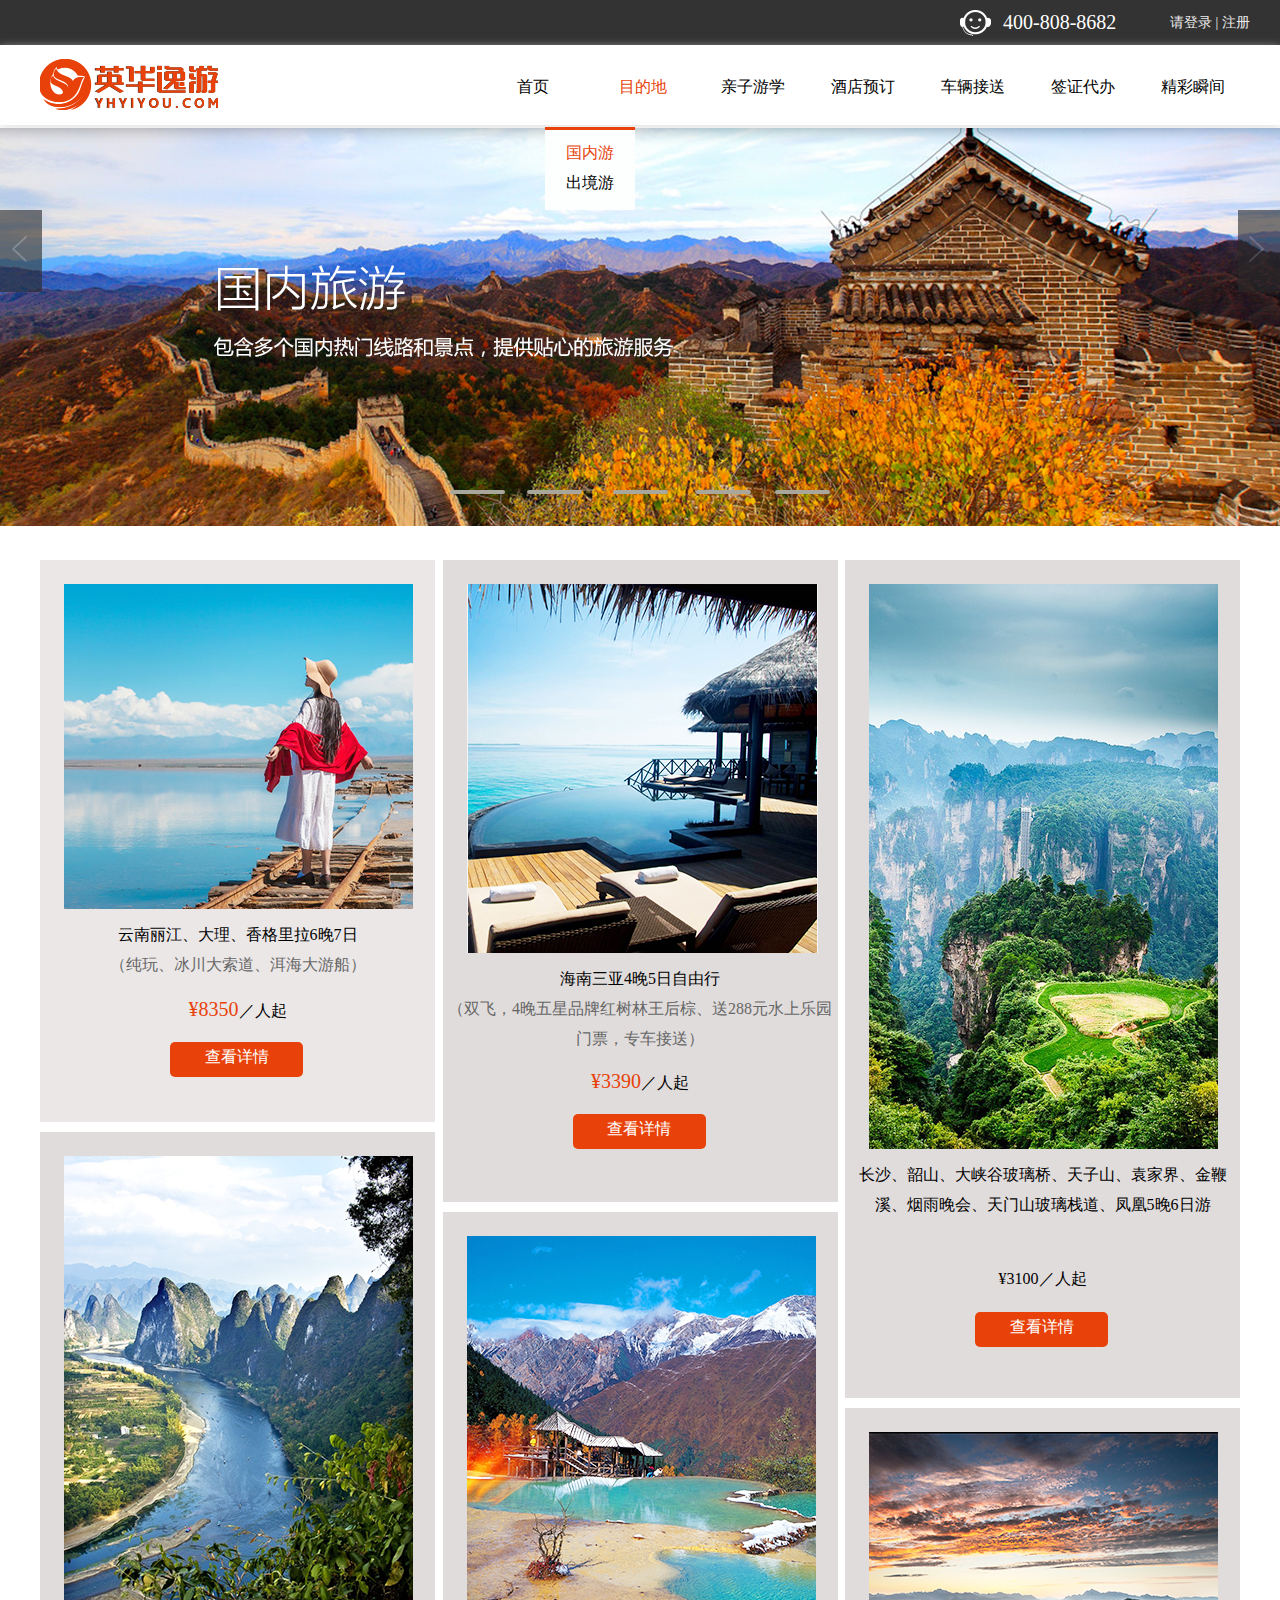
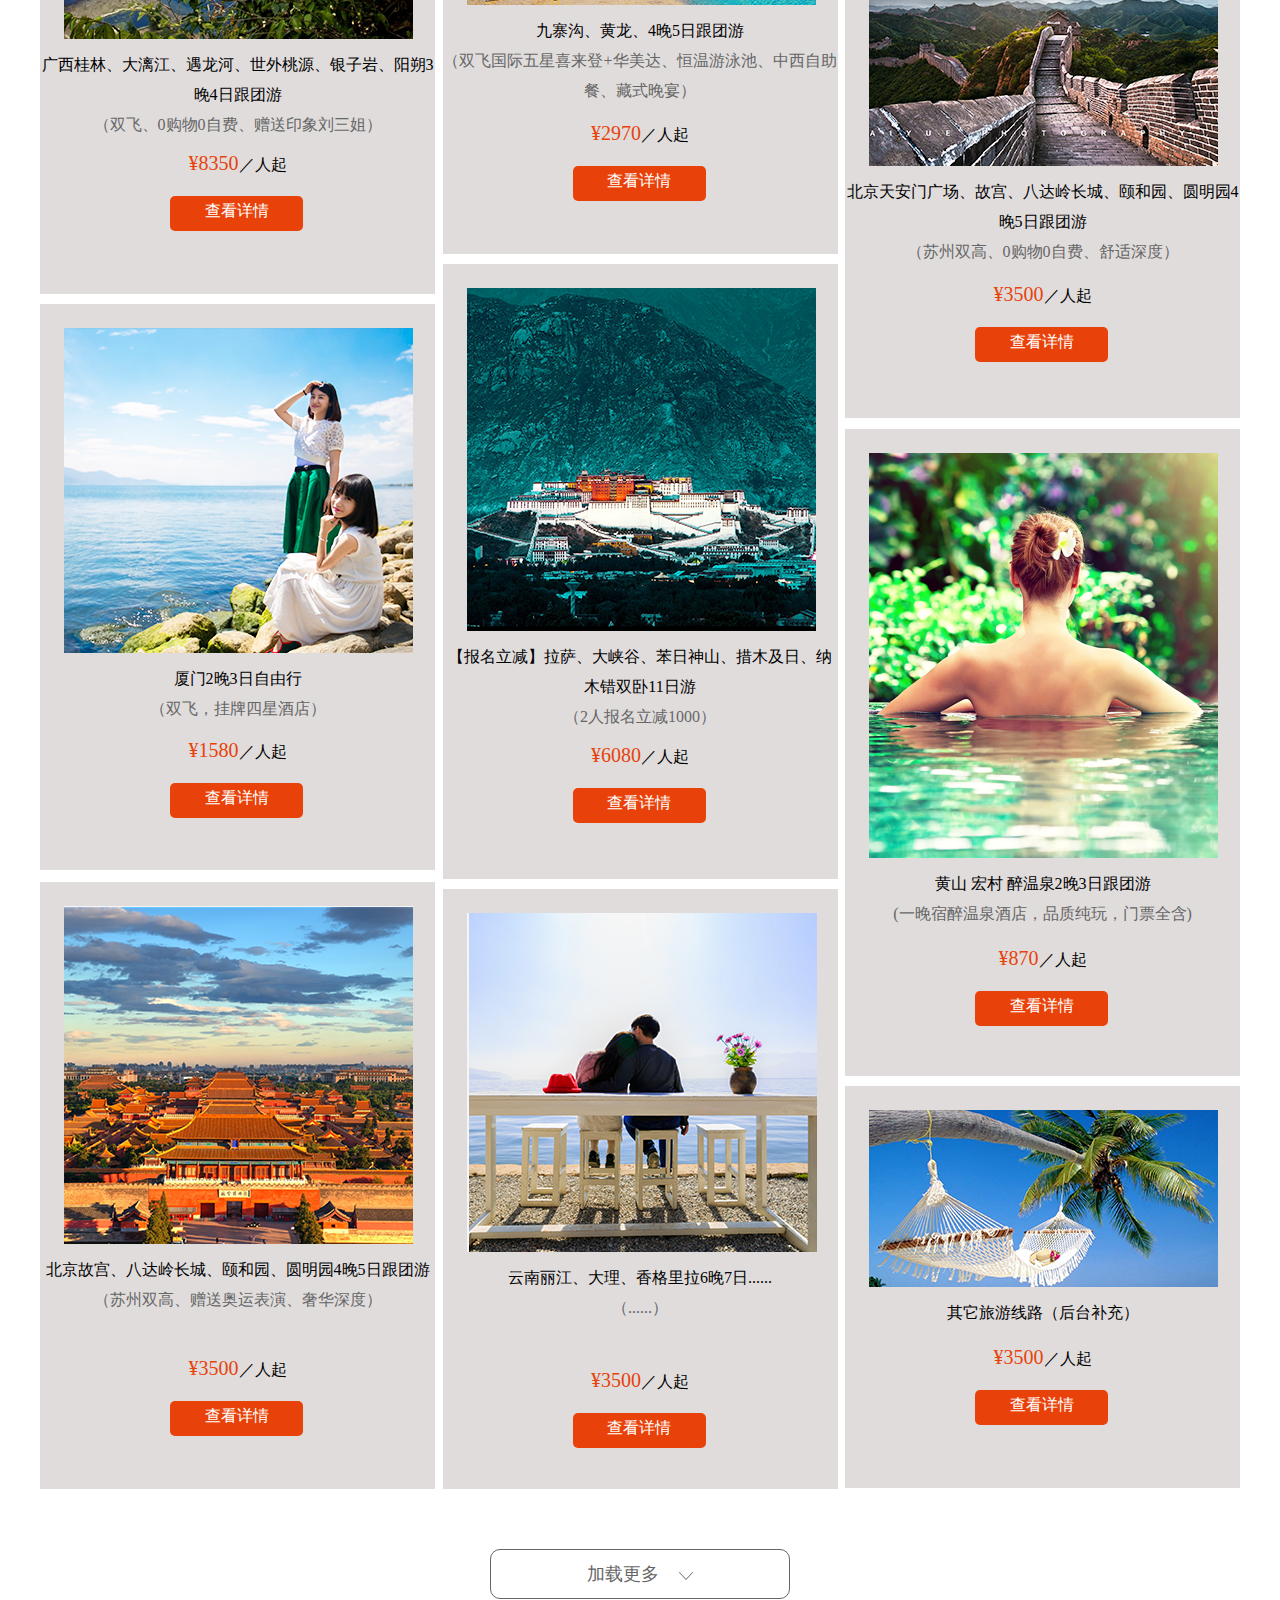
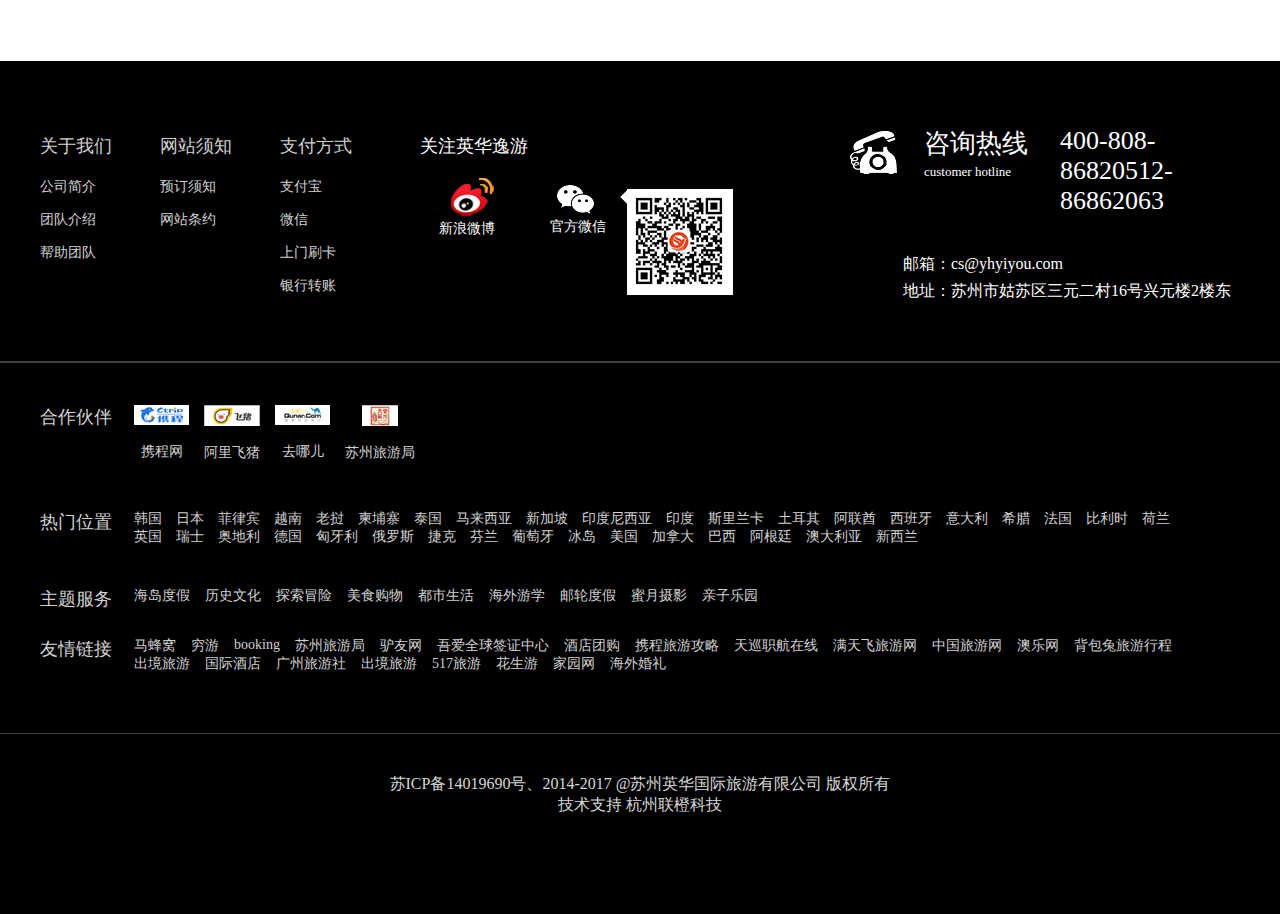
<file: html/yinghuayiyou3.2.html>
<!DOCTYPE html>
<html>
    <head>
        <meta charset="UTF-8"/>
        <title>3.2目的地游_国内二级页</title>
        <link rel="stylesheet" type="text/css" href="css/yinghuayiyou3.2.css">
    </head>
    <body>
    <!-- header开始 -->
	<div class="header">
		<div class="top1">请登录&nbsp;|&nbsp;注册</div>
		<div class="top2"><p>400-808-8682</p></div>
	</div>
    <!-- header结束 -->
    <!-- 导航nav开始 -->
    <div class="nav">
	<img src="images/2-02.png">
	<ul class="nav1">
		<li>首页</li>
		<li><a href="">目的地</a></li>
		<li>亲子游学</li>
		<li>酒店预订</li>
		<li>车辆接送</li>
		<li>签证代办</li>
		<li>精彩瞬间</li>
	</ul>
	</div>
    <!-- 导航nav结束 -->
    <!-- banner开始 -->
    <div class="banner">
		<div class="box">
			<ul class="text1">
				<li><a href="">国内游</a></li>
				<li>出境游</li>
			</ul>	
		</div>
		<div class="left">
		<img src="images/2-26.png" alt="">
		</div>
		<div class="right">
		<img src="images/2-27.png" alt="">
		</div>
		<div class="b1">
			<div class="left1">
				<div class="bi1"></div>
				<div class="bi1-1"></div>
			</div>
			<div class="center1">
				<div class="bi2"></div>
			</div>
			<div class="right1">
				<div class="bi3"></div>
				<div class="bi3-1"></div>
			</div>
		</div>
    </div>
	<!-- banner结束 -->
	<!-- main开始 --> 
	<div class="main" clear>
		<div class="b2">
			<div class="b2-01">
				<img src="images/2-04.png" alt="">
				<div class="p6">
					<p>云南丽江、大理、香格里拉6晚7日</p>
					<p><span class="pi1">（纯玩、冰川大索道、洱海大游船）</span></p>
				</div>
				<div class="p7">
					<p><span class="pi2">¥8350</span>／人起</p>
				</div>
				<div class="p5">
					<p class="pi3"><span class="p4">查看详情</span></p>
				</div>
			</div>
			<div class="b2-02">
				<img src="images/2-05.png" alt="">
				<div class="tab1">
					<p>海南三亚4晚5日自由行</p>
					<p><span class="pi1">（双飞，4晚五星品牌红树林王后棕、送288元水上乐园门票，专车接送）</span></p>
				</div>
				<div class="p7">
					<p><span class="pi2">¥3390</span>／人起</p>
				</div>
				<div class="p5">
					<p class="pi3"><span class="p4">查看详情</span></p>
				</div>
			</div>
			<div class="b2-03">
				<img src="images/2-06.png" alt="">
				<div class="tab2">
					<p>长沙、韶山、大峡谷玻璃桥、天子山、袁家界、金鞭溪、烟雨晚会、天门山玻璃栈道、凤凰5晚6日游</p>
				</div>
				<div class="p7">
					<p><span class="p2">¥3100</span>／人起</p>
				</div>
				<div class="p5">
					<p class="pi3"><span class="p4">查看详情</span></p>
				</div>
			</div>
			<div class="b2-04">
				<img src="images/2-07.png" alt="">
				<div class="tab3">
					<p>广西桂林、大漓江、遇龙河、世外桃源、银子岩、阳朔3晚4日跟团游</p>
					<p><span class="pi1">（双飞、0购物0自费、赠送印象刘三姐）</span></p>
				</div>
				<div class="p7">
					<p><span class="pi2">¥8350</span>／人起</p>
				</div>
				<div class="p5">
					<p class="pi3"><span class="p4">查看详情</span></p>
				</div>
			</div>
			<div class="b2-05">
				<img src="images/2-08.png" alt="">
				<div class="tab1">
					<p>九寨沟、黄龙、4晚5日跟团游</p>
					<p><span class="pi1">（双飞国际五星喜来登+华美达、恒温游泳池、中西自助餐、藏式晚宴）</span></p>
				</div>
				<div class="p7">
					<p><span class="pi2">¥2970</span>／人起</p>
				</div>
				<div class="p5">
					<p class="pi3"><span class="p4">查看详情</span></p>
				</div>
			</div>
			<div class="b2-06">
				<img src="images/2-09.png" alt="">
				<div class="tab1">
					<p>北京天安门广场、故宫、八达岭长城、颐和园、圆明园4晚5日跟团游</p>
					<p><span class="pi1">（苏州双高、0购物0自费、舒适深度）</span></p>
				</div>
				<div class="p7">
					<p><span class="pi2">¥3500</span>／人起</p>
				</div>
				<div class="p5">
					<p class="pi3"><span class="p4">查看详情</span></p>
				</div>
			</div>
			<div class="b2-08">
				<img src="images/2-11.png" alt="">
				<div class="tab3">
					<p>【报名立减】拉萨、大峡谷、苯日神山、措木及日、纳木错双卧11日游</p>
					<p><span class="pi1">（2人报名立减1000）</span></p>
				</div>
				<div class="p7">
					<p><span class="pi2">¥6080</span>／人起</p>
				</div>
				<div class="p5">
					<p class="pi3"><span class="p4">查看详情</span></p>
				</div>
			</div>
			<div class="b2-07">
				<img src="images/2-10.png" alt="">
				<div class="tab4">
					<p>厦门2晚3日自由行</p>
					<p><span class="pi1">（双飞，挂牌四星酒店）</span></p>
				</div>
				<div class="p7">
					<p><span class="pi2">¥1580</span>／人起</p>
				</div>
				<div class="p5">
					<p class="pi3"><span class="p4">查看详情</span></p>
				</div>
			</div>
			<div class="b2-09">
				<img src="images/2-12.png" alt="">
				<div class="tab5">
					<p>黄山 宏村 醉温泉2晚3日跟团游</p>
					<p><span class="pi1">(一晚宿醉温泉酒店，品质纯玩，门票全含)</span></p>
				</div>
				<div class="p7">
					<p><span class="pi2">¥870</span>／人起</p>
				</div>
				<div class="p5">
					<p class="pi3"><span class="p4">查看详情</span></p>
				</div>
			</div>
			<div class="b2-10">
				<img src="images/2-13.png" alt="">
				<div class="tab3">
					<p>北京故宫、八达岭长城、颐和园、圆明园4晚5日跟团游</p>
					<p><span class="pi1">（苏州双高、赠送奥运表演、奢华深度）</span></p>
				</div>
				<div class="p7">
					<p><span class="pi2">¥3500</span>／人起</p>
				</div>
				<div class="p5">
					<p class="pi3"><span class="p4">查看详情</span></p>
				</div>
			</div>
			<div class="b2-11">
				<img src="images/2-14.png" alt="">
				<div class="tab1">
					<p>云南丽江、大理、香格里拉6晚7日......</p>
					<p><span class="pi1">（......）</span></p>
				</div>
				<div class="p7">
					<p><span class="pi2">¥3500</span>／人起</p>
				</div>
				<div class="p5">
					<p class="pi3"><span class="p4">查看详情</span></p>
				</div>
			</div>
			<div class="b2-12">
				<img src="images/2-15.png" alt="">
				<div class="tab6">
					<p>其它旅游线路（后台补充）</p>
				</div>
				<div class="p7">
					<p><span class="pi2">¥3500</span>／人起</p>
				</div>
				<div class="p5">
					<p class="pi3"><span class="p4">查看详情</span></p>
				</div>
			</div>
		</div>
		<div class="b3">
			<button class="b4">加载更多<img src="images/2-28.png" alt=""></button>
		</div>
	</div>
	<!-- main结束 -->
	<!-- footer开始 -->
	<div class="end">
			<div class="endda">
				<div class="z1">
					<ul>
						<li class="z11">关于我们</li>
						<li class="z12">公司简介</li>
						<li class="z12">团队介绍</li>
						<li class="z12">帮助团队</li>
					</ul>
				</div>
				<div class="z1">
					<ul>
						<li class="z11">网站须知</li>
						<li class="z12">预订须知</li>
						<li class="z12">网站条约</li>
					</ul>
				</div>
				<div class="z1">
					<ul>
						<li class="z11">支付方式</li>
						<li class="z12">支付宝</li>
						<li class="z12">微信</li>
						<li class="z12">上门刷卡</li>
						<li class="z12">银行转账</li>
					</ul>
				</div>
				<div class="z7">
					<p class="z11">关注英华逸游</p>
					<div class="z13">
						<img src="images/xinlang.png">
						<p>新浪微博</p>
					</div>
				</div>
				<div class="z2">
					<img src="images/weixin.png">
					<p>官方微信</p>
				</div>
				<div class="z3">
					<img src="images/1-24.png">
				</div>
				<div class="z4">
					<div class="z41">
						<img src="images/1-25.png">
					</div>
					<div class="z42">
						<div class="z421">
							<p style="font-size: 26px;">咨询热线</p>
							<p style="font-size: 13px;margin-top: 3px;">customer  hotline</p>
						</div>
						<div class="z422">
							<p>400-808-86820512-86862063</p>
						</div>
						<div class="z423">
							<p>邮箱：cs@yhyiyou.com</p>
							<p>地址：苏州市姑苏区三元二村16号兴元楼2楼东</p>
						</div>
					</div>
				</div>
			</div>
	</div>
	<div class="footer2">
		<div class="lala">
			<div class="xixi">
			</div>
			<div class="collaboration">
				<div class="c1">
				 	<ul>
						<li>合作伙伴</li>
					</ul>
				</div>
				<div class="c2">
					<div><img src="images/3.2-01.jpg"></div>
					<div class="c3">携程网</div>
				</div>
				<div class="c2">
					<div><img src="images/3.2-02.jpg"></div>
					<div class="c3">阿里飞猪</div>
				</div>
				<div class="c2">
					<div><img src="images/3.2-03.jpg"></div>
					<div class="c3">去哪儿</div>
				</div>
				<div class="c2">
					<div><img src="images/3.2-04.jpg"></div>
					<div class="c3">苏州旅游局</div>
				</div>
			</div>
			<div class="position">
				<div class="c1">
					<ul>
						<li>热门位置</li>
					<ul>
				</div>
				<div class="p1">
					<ul>
						<li>韩国</li>
						<li>日本</li>
						<li>菲律宾</li>
						<li>越南</li>
						<li>老挝</li>
						<li>柬埔寨</li>
						<li>泰国</li>
						<li>马来西亚</li>
						<li>新加坡</li>
						<li>印度尼西亚</li>
						<li>印度</li>
						<li>斯里兰卡</li>
						<li>土耳其</li>
						<li>阿联酋</li>
						<li>西班牙</li>
						<li>意大利</li>
						<li>希腊</li>
						<li>法国</li>
						<li>比利时</li>
						<li>荷兰</li>
					</ul>
					<ul>
						<li>英国</li>
						<li>瑞士</li>
						<li>奥地利</li>
						<li>德国</li>
						<li>匈牙利</li>
						<li>俄罗斯</li>
						<li>捷克</li>
						<li>芬兰</li>
						<li>葡萄牙</li>
						<li>冰岛</li>
						<li>美国</li>
						<li>加拿大</li>
						<li>巴西</li>
						<li>阿根廷</li>
						<li>澳大利亚</li>
						<li>新西兰</li>
					</ul>
				</div>
			</div>
			<div class="serve">
				<div class="c1">
					<ul>
						<li>主题服务</li>
					</ul>
				</div>
				<div class="p2">
					<ul>
						<li><a href="">海岛度假</a></li>
						<li><a href="">历史文化</a></li>
						<li><a href="">探索冒险</a></li>
						<li><a href="">美食购物</a></li>
						<li><a href="">都市生活</a></li>
						<li><a href="">海外游学</a></li>
						<li><a href="">邮轮度假</a></li>
						<li><a href="">蜜月摄影</a></li>
						<li><a href="">亲子乐园</a></li>
					</ul>
				</div>
			</div>
			<div class="friendly">
				<div class="c1">
					<ul>
						<li>友情链接</li>
					</ul>
				</div>
				<div class="p3">
					<ul>
						<li><a href="">马蜂窝</a></li>
						<li><a href="">穷游</a></li>
						<li><a href="">booking</a></li>
						<li><a href="">苏州旅游局</a></li>
						<li><a href="">驴友网</a></li>
						<li><a href="">吾爱全球签证中心</a></li>
						<li><a href="">酒店团购</a></li>
						<li><a href="">携程旅游攻略</a></li>
						<li><a href="">天巡职航在线</a></li>
						<li><a href="">满天飞旅游网</a></li>
						<li><a href="">中国旅游网</a></li>
						<li><a href="">澳乐网</a></li>
						<li><a href="">背包兔旅游行程</a></li>
					</ul>
					<ul>
						<li><a href="">出境旅游</a></li>
						<li><a href="">国际酒店</a></li>
						<li><a href="">广州旅游社</a></li>
						<li><a href="">出境旅游</a></li>
						<li><a href="">517旅游</a></li>
						<li><a href="">花生游</a></li>
						<li><a href="">家园网</a></li>
						<li><a href="">海外婚礼</a></li>
					</ul>
				</div>
			</div>
		</div>
	</div>
	<div class="footer4">
		<div class="f4">
			<P>苏ICP备14019690号、2014-2017   @苏州英华国际旅游有限公司 版权所有</P>
			<p>技术支持  杭州联橙科技</p>
		</div>
	</div>	
	<!-- footer结束 -->
    </body>
</html>
</file>
<file: css/cppp.css>
.t8{
	width: 100%;
	height: 250px;
	background:url(../images/topp812b.png)no-repeat bottom right;
}


.t81{
 	margin:0 auto;
	width: 1200px;
	height: 250px;
	background:url(../images/topp81.jpg)no-repeat center center;
}

/*///////////////////////////////////////*/

/*/////////////////////////////////////*/


.toppp1{
	height: 430px; 
	/*background: url(../images/huangplane.png)no-repeat center left ;*/
	background: url(../images/yun.png)no-repeat center right;

/*？？？？？？？？？？？？？？？？？？？？？？？*/
}

.toppp11{
	height: 150px; 
	width: 1200px;
	margin:0 auto;
}
.toppp11 div{
	width: 1200px;
	height: 40px;
}
.toppp111 li{
	margin-left: 105px;
	float: left;
	width: 175px;
	height: 40px;
	font-size: 30px;
}

.toppp112 li{
	margin-left: 105px;
	float: left;
	width: 175px;
	height: 40px;
	font-size: 30px;
}
.toppp111 {
	margin-bottom:40px; 
}

.toppp1bbb{
	height: 250px;
	width: 1200px;
	margin:0 auto;
	background: url(../images/toppp1bbb.jpg)no-repeat center center;
}

/**/




.toppp3{
	height: 290px;
	background: url(../images/blueplane.png)no-repeat bottom right;
}

.toppp31{
	height: 290px;
	width: 1200px;
	margin:0 auto;
}

.toppp31a{
	height: 220px;
	width: 1200px;
	margin:0 auto;
	background: url(../images/toppp31a.jpg)no-repeat bottom center;
	margin-bottom: 15px;
}


.toppp31b{

	height: 30px;
	width: 500px;
	margin:0 auto;

}

.toppp31b li{
	float: left;
	margin-left: 11px;
	font-size: 20px;
}





.toppp4{
	height: 555px;
}

.toppp41{
	height: 555px;
	width: 1200px;
	margin:0 auto;
}
.toppp411{
	float: left;
	width: 398px;
	height: 555px;
	background: url(../images/toppp411.jpg)no-repeat center center;
	position: relative;
}

.toppp411black{

	height: 73px;
	width: 398px;
	position: absolute ;
	bottom: 0;
	background: #000;
	opacity: 0.5;
	color: #fff;

}

.toppp411text{
	margin-top: 14px;
	margin-left: 42px;
	float: left;
	font-size: 20px;
}

.toppp411ab{
	font-size: 30px;
}


.toppp412{
	margin-left: 4px;
	float: left;
	width: 398px;
	height: 550px;
}
.toppp4121{
	width: 398px;
	height: 275px;
	background: url(../images/toppp4121.png)no-repeat center center;
	position: relative;

}





.toppp4121black{

	height: 47px;
	width: 398px;
	position: absolute ;
	bottom: 0;
	background: #000;
	opacity: 0.5;
	color: #fff;

}
.toppp4121text{
	margin-top: 7px;
	margin-left: 30px;
	font-size: 20px;
}


.toppp4121ab{
	font-size: 30px;
}


.toppp4122{
	margin-top: 4px;
	width: 398px;
	height: 275px;
	background: url(../images/toppp4122.png)no-repeat center center;
	position: relative;

}

.toppp413{
	margin-left: 4px;
	float: left;
	width: 396px;
	height: 550px;
}

.toppp4131{
	width: 396px;
	height: 275px;
	background: url(../images/toppp4131.png)no-repeat center center;
	position: relative;

}

.toppp4132{
	margin-top: 4px;
	width: 396px;
	height: 275px;
	background: url(../images/toppp4132.png)no-repeat center center;
	position: relative;

}
















.toppp5{
	height: 190px;
}

.toppp51{
	height: 190px;
	width: 1200px;
	margin:0 auto;
}

.toppp511{
	margin-top: 47px;
	margin-left: 483px;
	height: 52px;
	width: 232px;
	border: 1px solid #000;
	border-radius: 9px;
	/*padding: 50px 52px;*/
}



.toppp511 a{
	display: inline-block;
	margin: 11px 52px;
	color: #000;
	font-size:24px;

}



.toppp6{
	height: 345px;
	background: url(../images/toppp6.jpg)no-repeat center center;
}


.toppp7{
	height: 290px;
}
.toppp71{
	height: 290px;
	width: 1200px;
	margin:0 auto;
	text-align: center;
	color: #000；
	font-size:16px;
}

.toppp711{
	display: inline-block;
	margin-top: 144px;
	margin-bottom: 20px;
	font-size: 36px;
}








.toppp8{
	height: 1220px;
}
.toppp81{
	height: 1220px;
	width: 1200px;
	margin:0 auto;
}

.toppp811{
	height: 350px;
}

.toppp8111{
	float: left;
	width: 492px;
	height: 350px;
	background: url(../images/toppp8111.png)no-repeat;
	background-position: -135px -270px; 
}
.toppp8112{
	float: left;
	width: 708px;
	height: 350px;
	background-color: rgb(28,80,128);

}

.toppp8112p1{
	margin-top: 86px;
	margin-left: 250px;
	width: 193px;
	height: 27px;
	font-size: 26px;
	color: #fff;

}

.toppp8112p2{
	margin-top: 35px;
	margin-left: 86px;
	width: 516px;
	height: 143px;
	font-size: 16px;
	color: #fff;

}



.toppp812{
	margin-top: 4px;
	margin-bottom: 4px;
	height: 472px;

}

.toppp8121{
	border-radius: 4px;
	height: 472px;
	width: 1200px;
	margin:0 auto;
	background: url(../images/toppp812.png)no-repeat;
	background-position: 0 -310px;
}          

.toppp813{
	border-radius: 4px;
	height: 392px;
	width: 1200px;
	margin:0 auto;
	border-radius:3px;
	background-color:rgb(28,80,128);
	margin-bottom: 73px;
}

.toppp8131{
	display: inline-block;
	height: 307px;
	width: 961px;
	margin-top:45px;
	margin-left: 100px;
	background: url(../images/toppp813.png)no-repeat center center;

}



.a1{
	width: 165px;
	height: 390px;
	position: fixed;
	right: 0;
	top: 210px;


}

.aa1{
	display: inline-block;
	margin-top: 97px;
	float: right;
	width: 114px;
	height: 134px;
	background: url(../images/aa1.png)no-repeat center center;
}
.aa2{
	float: right;
	width: 47px;
	height: 390px;
	background: url(../images/aa2.jpg)no-repeat center center;
}



.topp11a{
	height: 79px;
	width: 40px;
	background: url(../images/topp11a.png)no-repeat center center;
	position: absolute;
	right: 0;
	top: 180px;

}


.topp11b{
	height: 79px;
	width: 40px;
	background: url(../images/topp11b.jpg)no-repeat center center;
	position: absolute;
	left: 0;
	top: 180px;

}
</file>
<file: css/nnn.css>
/*.element::-webkit-scrollbar {display:none}*/
html {overflow-x:hidden;}
/*html {overflow-y:hidden;}*/





 .nav a:hover{
 	display: block;
	color: rgb(232,66,10);
	height: 75px;
	width: 80px;
	text-align: center;
	border-bottom: 4px solid rgb(232,66,10);

 }

/* a:hover
{ 
background-color:yellow;
}
*/


*{
	margin: 0;
	padding: 0;
}
a{
	text-decoration: none;
}
ul,ol,li{
	list-style: none;
}

.clear:after{                 
	/*????????????????????????????????????????????*/
	content: "";
	height: 0;
	display: block;
	clear: both;
}
.header{

	height: 124px;
	width: 100%;
}

.topest{
	margin: 0 auto;
	height: 45px;
	background-color: rgb(51,51,51);
	line-height: 45px;
}
.topest1{
	width: 1428PX;
	margin: 0 auto;
	height: 45px;
}



.topest li{
	height: 45px;
	font-family: 微软雅黑；
	font-size:14px;
	font-weight: normal;
	color: #fff;
	float: left;
}

.topest li a{
	font-family: 微软雅黑；
	font-size:14px;
	font-weight: normal;
	color: #fff;

}
.topdianhua{ 
	font-size: 20px;
	margin-right: 45px;
 }

 ul li:last-child{margin-right: 36px;}

.topest ul{
	float: right;
}


.top{
	height: 80px;
	background-color: #fff;
	/*line-height: 80px;??????*/
}

.top1{
		height: 80px;
		width: 1428px;
		margin:0 auto;
}
.logo{
	/*display: inline; ?????*/
	display: inline-block;
	margin-top: 14PX;
	margin-left: 40px;
}
 .nav{
	float: right;
}
.top li{
	height: 80px;
	line-height: 80px;
	margin-right: 45px;
	float: left;
}
.top a{
	font-size: 20px;
	color: #000;
}
#aa{
	display: block;
	color: rgb(232,66,10);
	height: 75px;
	width: 80px;
	text-align: center;
	border-bottom: 4px solid rgb(232,66,10);
}




/*header 结束*/


/*banner开始*/




.topp1{
	height: 458px;
	/*margin:0 auto;*/
	width: 100%; 
	background: url(../images/picture1.png) no-repeat center center;
	
}    

.topp11{
	padding-top: 77px;
	padding-left: 70px;
	width: 1200PX;
	height: 445PX;
	margin: 0 auto;
	position: relative;

}





.topp11a{
	height: 79px;
	width: 40px;
	background: url(../images/topp11a.png)no-repeat center center;
	position: absolute;
	right: 0;
	top: 180px;

}









.topp111{
	height: 55px;
	width: 580px;
	font-size: 48px;
	color: #fff;
	margin-bottom: 25px;
	/*margin-left: 70px;*/
	/*margin-top: 77px;*/

}



.topp111 li{
	float: left;

	/*font-family:"FZLTXHKGBK1 0";*/
	/*font-family:"fzltxhkgbk1 0";*/

}
.topp111 ul:first child{
	margin-right: 20px;
}










.topp112{

	font-size: 20px;
	color: #fff;
	width: 325px;
	border-top: 1px solid rgb(105,105,110);
	padding: 15px 0;
	/*margin-left: 70px;*/

}

.topp113{
	font-size: 20px;
	color: #fff;
	width: 405px;
	height:40px;
	border-bottom: 1px solid rgb(105,105,110);
	/*padding: 15px 0;*/
}

.topp114{
	height: 190px;
	width: 1200px;
	margin:0 auto;
}

.topp1141{

	/*margin:0 auto;*/
	margin-top: 77px;
	margin-left: 306px;
	width: 585px;
	height: 55px;
	background:url(../images/search.jpg) no-repeat center center;



}


.topp2{
	height: 4px;
	/*background:url() no-repeat center center;*/
	/*background-color: red;*/
}

.topp21{
	width: 476PX;
	height: 4PX;
	margin:0 auto;
	background-color:rgb( 232,66,10);
}

.topp3{
	height: 70px;

	background:url(../images/hh.png) no-repeat center center;
}

.topp31{
	height: 47px;
	 background: rgb(28,80,128);
}


.topp4{
	height: 34px;
	background: #fff;
}

.topp5{
	height: 310px;
	background: #fff;
}

.topp51{
	border-radius: 4px;
	width: 1200px;
	height: 310px;
	margin:0 auto;
	background: url(../images/topp51.png)no-repeat center center;
}

.topp51 div{
	float: left;
}

.topp511{

	display: inline-block;
	margin-top: 93px;
	margin-left: 105px;
	width: 118px;
	height: 153px;
	background: url(../images/topp511.png)no-repeat center center;
}

.topp512{
	/*float: left;*/
	width: 1px;
	height: 153px;
	margin-left: 93px;
	margin-top: 93px;
	background: url(../images/topp512.png)no-repeat center center;
}


.topp513{
	width: 630px;
	height: 310px;
}

.topp5131{
	width: 550px;
	height: 94px;
	margin: 0 auto;
	padding-top: 50px;
	display: inline-block;
	text-align: center;

}

.topp5131 p{ 
	color: #fff;
	font-size: 36px;
 }

.topp5132{

	width: 489px;
	height: 100px;
	margin-left: 70px;
	background: url(../images/topp5132.jpg) no-repeat center center;
}

.topp514{
	width: 1px;
	height: 153px;
	/*margin-left: 93px;*/
	margin-top: 93px;
	background: url(../images/topp512.png)no-repeat center center;
}

.topp515{
	width: 180px;
	height: 52px;
	border:1px solid #fff;
	border-radius: 8px;
	font-size: 24px;
	color: #fff;
	margin-left: 41px;
	margin-top: 135px;
	text-align: center;
	line-height: 52px;
}

.topp6{
	height: 25px;
}

.topp7{
	height: 365px;
}

.topp71{
	border-radius: 4px;
	height: 365px;
	width: 1200px;
	margin: 0 auto;
	background: url(../images/topp71.png);
}

.topp711{
	float: left;
	height: 257px;
	width: 216px;
	margin-top: 108px;
	margin-left: 69px;
	display: inline-block;
	background: url(../images/topp711.jpg);
}

.topp712{
	margin-left: 260px;
	margin-top: 33px;
	float: left;
	width: 392px;
	height: 365px;


}

.topp7121{
	width: 315px;
	height: 48px;
	font-size: 36px;
	color: #fff;

}

.topp7122{
	width: 225px;
	height: 24px;
	font-size: 18px;
	color: #fff;
}

.topp7123{
	width: 328px;
	height: 23px;
	font-size: 18px;
	color: #fff;
}


.topp713{
	float: right;
	width: 260px;
	height: 365px;
	background: url(../images/topp713.png);

}

.topp7131{
	margin-left: 80px;
	margin-top: 80px;
	height: 93px;
	width: 95px;
	background: url(../images/topp7131.png)no-repeat center center;
}
.topp7132{
	width: 121px;
	height: 41px;
	margin-left: 80px;
	font-size: 26px;
	color: #fff;
	margin-top: 10px;

}


.topp7133{
	width: 180px;
	height: 58px;
	border:1px solid #fff;
	border-radius: 8px;
	font-size: 26px;
	color: #fff;
	margin-left:45px;
	margin-top: 52px;
	text-align: center;
	line-height: 52px;
}
/*.t8{
	width: 100%;
	height: 250px;
	background:url(../images/topp812b.png)no-repeat bottom right;
}*/
/*//////////////////////////??????????*/
/*}
.tttt{
	margin:0 auto;
	width: 1200px;
	height: 250px;
	background: red;
}
*/




















.topp9{
	height: 1021px;
	/*background: red;*/
}


.topp91{
	height: 521px;
	width: 1200px;
	margin: 0 auto;
}

.topp911{
	float: left;
	width: 587px;
	height: 1021px;
}


.topp9111{
	margin-bottom: 4px;
	height: 489px;
	width: 589px;
	background: url(../images/topp9111.png)no-repeat top center;

	position: relative;
}

.t91111{
	height: 106px;
	width: 587px;
	position: absolute ;
	bottom: 0;

	background: #000;
	color: #fff;

}

.t911111 {
	margin-left: 13px;
	font-size: 20px;
}

.t911112{
	font-size: 30px;

}

.topp9b{
	width: 587px;
	height: 525px;
	background: url(../images/topp9b.png)no-repeat top center;
	position: relative;

}

.topp9b1{
	height: 89px;
	width: 587px;
	position: absolute ;
	bottom: 0;

	background: #000;
	color: #fff;

}

/*///////////////////////*/
.topp912{
	float: right;
	width: 609px;
	height: 1021px;
}

.topp912a{
	margin-bottom: 4px;
	height: 290px;
	width: 609px;
	background: url(../images/topp912a.png)no-repeat center center;
	/*background-image: url(../images/topp912a.png)no-repeat center center;*/
	position: relative;

}

.topp912a1{
	height: 85px;
	width: 609px;
	position: absolute ;
	bottom: 0;
	background: #000;
	opacity: 0.5;
	color: #fff;

}

.topp912b{
	margin-bottom: 4px;
	height: 355px;
	width: 609px;
	background: url(../images/topp912b.png)no-repeat center center;
	position: relative;

}


.topp912b1{
	height: 85px;
	width: 609px;
	position: absolute ;
	bottom: 0;
	background: #000;
	opacity: 0.5;
	color: #fff;

}

.topp912c{
	height: 365px;
	width: 609px;
	background: url(../images/topp912c.png)no-repeat center center;
	position: relative;
}

.topp912c1{
	height: 85px;
	width: 609px;
	position: absolute ;
	bottom: 0;
	background: #000;
	opacity: 0.5;
	color: #fff;

}


















.toppp2{
	height: 745px;
	
}



.toppp21{
	width: 1200px;
	height: 745px;
	margin:0 auto;
	background: url(../images/toppp21.jpg)no-repeat center center;
}












.toppp3{
	height: 290px;
}

.toppp31{
	height: 290px;
	width: 1200px;
	margin:0 auto;
}







.toppp4{}

.toppp5{
	height: 190px;
}

.toppp51{
	height: 190px;
	width: 1200px;
	margin:0 auto;
}



.toppp6{

}


.toppp7{
	height: 290px;
}
.toppp71{
	height: 290px;
	width: 1200px;
	margin:0 auto;
}
</file>
<file: css/footer.css>
.end{
	background-color: #000000;
	width: 100%;
	height: 300px;
	margin-top: 125px;
	border-bottom: 1px solid #404040;
}
.end li{
	color: #d1d1d1;
}
.end .endda{
	width: 1200px;
	margin:0 auto;
	color: #fff;
}
.endda .z7{
	width:150px;
	height: 200px;
	text-align: left;
	float: left;
	margin-top: 73px;
}
.endda .z1{
	width: 120px;
	height: 200px;
	text-align: left;
	float: left;
	margin-top: 73px;
}
.endda .z1 .z11{
	font-size: 18px;
	margin-bottom:20px;
}
.endda .z7 .z11{
	font-size: 18px;
	margin-bottom:20px;
	margin-left: 20px;
}
.endda .z1 .z12{
	font-size: 14px;
	margin-bottom:15px;
}
.z13{
	text-align: center;
	width: 114px;
}
.endda .z13 img{
	padding-left: 30px;
}
.endda .z13 p{
	font-size: 14px;
	padding-left: 20px;
}
.endda .z2{
	width: 70px;
	float: left;
}
.endda .z2 img{
	margin-top: 124px;
	margin-left:7px;
}
.endda .z2 p{
	font-size: 14px;
}
.endda .z3{
	margin-top: 128px;
	float: left;
}
.endda .z4{
	width: 390px;
	height: 300px;
	float: right;
}
.endda .z4 .z41{
	width: 74px;
	margin-top: 70px;
	float: left;
	
}
.endda .z4 .z421{
	width: 110px;
	height: 100px;
	margin-top: 65px;
	margin-bottom:25px;
	float: left;
}
.endda .z4 .z422{
	width: 180px;
	height: 80px;
	float: right;
	font-size: 26px;
	margin-top: 65px;
}
.endda .z4 .z423{
	width: 340px;
	height: 54px;
	clear: both;
	float: right;
	font-size: 16px;
}
.endda .z4 .z423 p{
	padding: 3px;
}
.footer2{
	width: 100%;
	height: 370px;
	background-color: #000000;
	text-align: center;
	border-bottom: 1px solid #404040;
	border-top:1px solid #404040;
}
.lala{
	width: 1200px;
	height: 360px;
	margin: 0 auto;
	background-color: #000000;
}
.xixi{
	height: 42px;
	width: 100%;
	background-color: #000000;
}
.collaboration{
	width: 1200px;
	height: 70px;
	margin-bottom: 35px;
}
.c1{
	color: #d1d1d1;
	height: 45px;
	font-size:18px; 
	margin-right:22px;
	float: left;
}
.c2{
	margin-right: 15px;
	float: left;
}
.c3{
	color: #d1d1d1;
	font-size: 14px;
	text-align:center;
	margin-top: 14px;
}
.position{
	height: 47px;
	width:1200px;
	text-align: center;
	margin-bottom: 30px;
}
.p1{
	height: 47px;
	margin:auto 0;

}
.p1 ul{
	display: block;
	height: 18px;
}
.p1 li{
	margin-right: 14px;
	float: left;
	font-size:14px;
	color: #d1d1d1;
}
.serve{
	height:20px;
	width:1200px;
	margin-bottom: 30px;
}
.p2 ul{
	display: block;
	height: 18px;
}
.p2 li{
	margin-right: 15px;
	float: left;
	font-size:14px;
}
.p2 ul li a{
	color: #d1d1d1;
}
.friendly{
	height:50px;
	width:1200px;
}
.p3 ul{
	display: block;
	height: 18px;
}
.p3 li{
	margin-right: 15px;
	float: left;
	font-size:14px;
}
.p3 ul li a{
	color: #d1d1d1;
}

.footer4{
	width: 100%;
	height: 140px;
	background-color: #000000;
	text-align: center;
	padding-top:40px;
}
.f4{
	height: 55px;
	width:540px;
	margin:0 auto;
	text-align: center;
}
.f4 p{
	font-size:16px;
	color: #d7d7d7;
}
</file>
<file: css/cp4th.css>
.toppp412{
	width: 398px;
	height: 275px;
	background: url(../images/toppp4121.png)no-repeat center center;
	position: relative;

}
</file>
<file: html/css/destination.css>
*{
	margin: 0;
	padding: 0;
}
a{
	text-decoration: none;
}
ul,ol,li{
	list-style: none;
}
.clear:after{
	content: "";
	height: 0;
	display: block;
	clear: both;
}
/*浮动开始*/
.float{
	position:fixed;
	right:0px;
	top:120px;
}
.float li{
	padding-top:15px;
	text-align: center;
	width:45px;
	height:43px;
	background:#1c5080;
	border-bottom: 2px solid #fff;
}
.float li:last-child{
	width:45px;
	height:153px;
	font-size: 20px;
	background:#e8420a;
	border:0;
}
.float p{
	color:#fff;
}
/*浮动结束*/
/*头部开始*/
.head{
	height:45px;
	width:100%;
	background-color:#333;
}
.head1{
	height:45px;
	width:1200px;
	margin:0 auto;
	color:#fff;
}
.head ul{
	float:right;
}
.head li{
	font-size:14px;
	margin-right:40px;
	display:inline-block;
	line-height:45px;
}
.head li:last-child{
	background:url(../images/4-kefu1.png) no-repeat left center;
	padding-left:40px;
}
/*头部结束*/
/*订单开始*/
.box{
	background-color:#f5f5f5;
	width:100%;
	height:1900px;
}
.box1{
	width:1200px;
	height:1650px;
	margin:0 auto;
	position:relative;
}
.block1{
	height:175px;

}
.block2{
	height:175px;
	width:370px;
	display:inline-block;
}
.block2 img{
	margin-top:36px;
}
.block2 span{
	color:#1c5080;
	font-size:24px;
	margin-top:70px;
	margin-left:55px;
}
.block2 p{
	margin-top:45px;
	color:#666;
}
.block3{
	margin-top: 66px;
	width:670px;
	height:100px;
	display:inline-block;
	float:right;
}
.block3 span{
	margin-left:45px;
	margin-right:55px;
	color:#666;
}
.block4{
	float: left;
	width:900px;
	height:225px;
	background-color:#fff;
}
.block9{
	position:absolute;
	left:920px;
	background-color:#fff;
	width:285px;
	height:330px;
	border:3px solid #1c5080;
}
.blue{
	color:#1c5080;
	font-size:22px;
	padding-top:30px;
	margin-left: 45px;
}
.red{
	color:#e8420a;
	font-size:14px;
	margin-left: 45px;
	margin-top:20px;
}
.dark{
	font-size:20px;
	color:#010101;
	margin-left:45px;
	line-height:60px;
}
.dark2{
	margin-left:4em;
	font-size:20px;
	color:#010101;
	margin-bottom:20px;
}
.back{
	margin-left:23px;
	background-color:#f5f5f5;
	color:#666;
}
.block5{
	width:900px;
	height:225px;
	margin-top:10px;
	background-color:#fff;
	float:left;
	display:inline-block;
}
.small{
	color:#666;
	font-size:16px;
	margin-left:45px;
}
.xing{
	margin-left: 50px;
	color:#e8420a;
}
.heise{
	margin-left:30px;
	margin-right:20px;
	font-size:18px;
	color:#010101;
	line-height:60px; 
}
.block6{
	width:900px;
	height:465px;
	margin-top:10px;
	background-color:#fff;
	float:left;
	display:inline-block;
}
.heise1{
	margin-left:15px;
	margin-right:20px;
	font-size:18px;
	color:#010101;
	line-height:60px; 
}
.heise2{
	margin-left:75px;
	margin-right:20px;
	font-size:18px;
	color:#010101;
	line-height:60px; 
}
.biaozhi{
	margin-top:10px;
	margin-bottom:10px;
	font-size:18px;
	color:#1c5080;
	margin-left:56px;
	height:40px;
	line-height:40px;
	background:url(../images/4-quan1.png) no-repeat left center;
	padding-left:55px;
}
.biaozhi1{
	margin-top:10px;
	margin-bottom:10px;
	font-size:18px;
	color:#1c5080;
	margin-left:56px;
	height:40px;
	line-height:40px;
	background:url(../images/4-quan2.png) no-repeat left center;
	padding-left:55px;
}
.block7{
	height:500px;
	width:900px;
	margin-top:10px;
	background-color:#fff;
	float:left;
	display:inline-block;
}
.block7 textarea{
	line-height:45px;
}
.block8{
	height:100px;
	width:400px;
	padding-top:100px;
	margin:0 auto;
}
.kuaikuai{
	height:100px;
	width:760px;
	margin-top:35px;
	margin-left:45px;
}
.huise{
	color:#666;
	font-size:18px;
	margin-right:20px;
}
.block8 input{
	display:inline-block;
	color:#fff;
	background:#e8420a;
	width:280px;
	height:45px;
	font-size: 16px;
	line-height:50px;
	text-align:center;
	border-radius:8px;
}
.duigou{
	margin-left:20px;
	height:90px;
	line-height:90px;
	background:url(../images/4-duigou.png) no-repeat left center;
	padding-left:25px;
}
.lanse{
	color:#1c5080;
}
.jiesuan{
	color:#1c5080;
	margin-top:20px;
	margin-left:20px;
	margin-bottom:30px;
	font-size:16px;
}
.yunnan{
	margin-left:20px;
	font-size:16px;
}
.renshu{
	display:inline-block;
	margin-left:20px;
	padding-top:20px;
	font-size:14px;
	border-bottom:3px solid #cecece;
	padding-bottom:5px;
}
.feiyong{
	display:inline-block;
	margin-left:20px;
	padding-top:15px;
	font-size:14px;
}
.feiyong1{
	display:inline-block;
	margin-left:100px;
	padding-top:15px;
	font-size:14px;
}
.jine{
	margin-left:46px;
	margin-top:40px;
	font-size:14px;
	display:inline-block;
}
.qian{
	color:#e8420a;
	font-size:36px;
}
.block9 input{
	display:inline-block;
	color:#fff;
	background:#e8420a;
	width:250px;
	height:37px;
	font-size: 17px;
	line-height:37px;
	text-align:center;
	border-radius:8px;
	margin-left:14px;
}
/*订单结束*/
/*尾部开始*/
.last{
	height:75px;
	width:100%;
	border-top:2px solid #1c5080;
}
.end{
	width:1200px;
	height:75px;
	margin:0 auto;
}
.last p{
	font-size:16px;
	color:#666;
	line-height:75px;
	margin-left:230px;
}
/*尾部结束*/
</file>
<file: html/css/goal.css>
a{
	text-decoration: none;
}
ul,ol,li{
	list-style: none;
}
.tou{
	width: 100%;
	height: 45px;
	background-color: #333333;
}
.tou .tou15{
	width: 180px;
	height: 45px;
	float: right;
}
.tou .tou11 p{
	font-size: 20px;
	color: #fff;
	line-height:7px;
}
.tou13{
	float: right;
	padding-top:8px;
	height: 20px;
}
.tou11{
	float: right;
	margin-left:5px;
	height: 45px;
}
.tou .tou12{
	width: 140px;
	height: 45px;
	line-height: 45px;
	text-align: center;
	color: #ebebeb;
	float: right;
	font-size: 14px;
}
.tou1{
	width: 100%;
	height: 80px;
	box-shadow:0px 4px 10px #e5e5e5;
}
.tou1 .nav1 a{
	color: black;
}
.nav1 a:hover{
	color: #e8420d;
}
.tou1 img{
	margin-left: 40px;
	margin-top: 14px;
}
.tou1 .nav1{
	float: right;
	margin-right: 32px;
	margin-top: 2px;
}
.tou1 .nav1>li{
	width: 110px;
	line-height: 73px;
	text-align:center;
	float: left;
}
.tou1 .nav1 li.gu{
	border-bottom:4px solid #e8420a;
}

.all{
	height: 2420px;
	width:100%;
	text-align: center;
}
.alll{
	height: 737px;
	width:1200px;
	margin:0 auto;
	margin-bottom: 48px;
}
.child1{
	height: 737px;
	width:48px;
	position:fixed;
	top:145px;
	right:0px;
}
.child{
	width:1200px;
	height: 110px;
	text-align: left;
	margin:0 auto;
	overflow: hidden;
	font-size: 18px;
}
.child p{
	margin-top:44px;
	text-align: left;
}
.a{
	height: 542px;
	width: 1200px;
	margin:0 auto;
	border:1px solid #d3d3d3;
	margin-bottom: 45px;
}
.a ul li a{
	color: black;
}
.a a:hover{
	color: #044b8c;
	border-bottom: 4px solid #1c5080;
}
.jvb{
	width:1200px;
	height: 542px;
}

.jvb .ti{
	font-size: 24px;
	background-color: #1c5080;
	height: 47px;
	color: #f5f5f5;
	border-bottom: 1px solid #f5f5f5;
}
.a .ga a{
	color: #044b8c;
}
.a .yv a{
	color: #044b8c;
	border-bottom: 4px solid #1c5080;
}
.a .tm{
	border-bottom: 1px solid #1c5080;
}
.a ul{
	display:inline-block;
}
.a li{
	float: left;
	width: 80px;
	font-size:20px;
}
.a .hj{
	width: 100px;
}
.a .fl li{
	width:75px;
}
.gk a{
	color: #a8a6a6;
}
.a table .f{
	height: 60px;
	width: 150px;
	font-size: 20px;
	background-color: #f5f5f5;
}
.r{
	text-align: left;
	height: 60px;
	width:1050px;
}
.a .sx{
	width:530px;
}
.a .we{
	width:60px;
}
.a ul .we a{
	color: #989898;
}
.a .rt{
	width: 180px;
}
.a .ro{
	width:150px;
}
.a .yi{
	width:450px;
}
.a .yo{

	width:370px;
}
.a .yp{
	width: 350px;
}
.a .gk a{
	color: #989898;
}
.ui{
	height: 490px;
	width:1050px;
	text-align: left;
}

.ts{
	width: 1200px;
	height: 50px;
	margin:0 auto;
	border: 1px solid  #d3d3d3;
	background-color:#f5f5f5;
}
.tss{
	width:150px;
	height: 50px;
	float: left;
	text-align: center;
	font-size: 20px;

}
.tss p{
	margin-top:14px;
}
.tsss p{
	margin-top: 14px;
}
.tsss span{
	color: red;
}
.tsss{
	width:247px;
	height: 50px;
	float: right;
}
.h{
	height: 350px;
	width:1200px;
	margin:0 auto;
	border-bottom: 1px dashed #d2d2d2;
	margin-bottom: 40px;
}
.j{
	float: left;
	margin-right:24px;
}
.k h2{
	font-size:24px;
	height: 22px;
}
.k{
	text-align: left;
	height: 312px;
}
.k p{
	color: #989898;
}
.u{
	line-height:25px;
	font-size:18px;
}
.i{
	line-height: 20px;
	font-size:14px;
	margin-bottom: 20px;
}
.o{
	line-height: 12px;
	font-size:14px;
}
.p{
	float: left;
	margin-right: 117px;
}
.l{
	height: 165px;
}
.y{
	color:#ea552e;
}
.x{
	color:#ea552e;
	font-size:36px;
}
.q {
	padding-top:130px;
	float:left;

}
.v{
	padding-top:130px;
	float:left;
}
.t{
	color: black;
}
.s{
	float: left;
	margin-right: 100px;
}
.sd{
	height: 35px;
	width:1200px;
	margin:0 auto;
	margin-top:60px;
}
.df{
	height: 35px;
	width:365px;
	float: right;
}
.df img{
	margin-right: 4px;
}
.end{
	background-color: #000000;
	width: 100%;
	height: 300px;
	margin-top: 125px;
	border-bottom: 1px solid #404040;
}
.end li{
	color: #d1d1d1;
}
.end .endda{
	width: 1200px;
	margin:0 auto;
	color: #fff;
}
.endda .z7{
	width:150px;
	height: 200px;
	text-align: left;
	float: left;
	margin-top: 73px;
}
.endda .z1{
	width: 120px;
	height: 200px;
	text-align: left;
	float: left;
	margin-top: 73px;
}
.endda .z1 .z11{
	font-size: 18px;
	margin-bottom:20px;
}
.endda .z7 .z11{
	font-size: 18px;
	margin-bottom:20px;
	margin-left: 20px;
}
.endda .z1 .z12{
	font-size: 14px;
	margin-bottom:15px;
}
.z13{
	text-align: center;
	width: 114px;
}
.endda .z13 img{
	padding-left: 30px;
}
.endda .z13 p{
	font-size: 14px;
	padding-left: 20px;
}
.endda .z2{
	width: 70px;
	float: left;
}
.endda .z2 img{
	margin-top: 124px;
	margin-left:7px;
}
.endda .z2 p{
	font-size: 14px;
}
.endda .z3{
	margin-top: 128px;
	float: left;
}
.endda .z4{
	width: 390px;
	height: 300px;
	float: right;
}
.endda .z4 .z41{
	width: 74px;
	margin-top: 70px;
	float: left;
	
}
.endda .z4 .z421{
	width: 110px;
	height: 100px;
	margin-top: 65px;
	margin-bottom:25px;
	float: left;
}
.endda .z4 .z422{
	width: 180px;
	height: 80px;
	float: right;
	font-size: 26px;
	margin-top: 65px;
}
.endda .z4 .z423{
	width: 340px;
	height: 54px;
	clear: both;
	float: right;
	font-size: 16px;
}
.endda .z4 .z423 p{
	padding: 3px;
}
.footer2{
	width: 100%;
	height: 370px;
	background-color: #000000;
	text-align: center;
	border-bottom: 1px solid #404040;
	border-top:1px solid #404040;
}
.lala{
	width: 1200px;
	height: 360px;
	margin: 0 auto;
	background-color: #000000;
}
.xixi{
	height: 42px;
	width: 100%;
	background-color: #000000;
}
.collaboration{
	width: 1200px;
	height: 70px;
	margin-bottom: 35px;
}
.c1{
	color: #d1d1d1;
	height: 45px;
	font-size:18px; 
	margin-right:22px;
	float: left;
}
.c2{
	margin-right: 15px;
	float: left;
}
.c3{
	color: #d1d1d1;
	font-size: 14px;
	text-align:center;
	margin-top: 14px;
}
.position{
	height: 47px;
	width:1200px;
	text-align: center;
	margin-bottom: 30px;
}
.p1{
	height: 47px;
	margin:auto 0;

}
.p1 ul{
	display: block;
	height: 18px;
}
.p1 li{
	margin-right: 14px;
	float: left;
	font-size:14px;
	color: #d1d1d1;
}
.serve{
	height:20px;
	width:1200px;
	margin-bottom: 30px;
}
.p2 ul{
	display: block;
	height: 18px;
}
.p2 li{
	margin-right: 15px;
	float: left;
	font-size:14px;
}
.p2 ul li a{
	color: #d1d1d1;
}
.friendly{
	height:50px;
	width:1200px;
}
.p3 ul{
	display: block;
	height: 18px;
}
.p3 li{
	margin-right: 15px;
	float: left;
	font-size:14px;
}
.p3 ul li a{
	color: #d1d1d1;
}

.footer4{
	width: 100%;
	height: 140px;
	background-color: #000000;
	text-align: center;
	padding-top:40px;
}
.f4{
	height: 55px;
	width:540px;
	margin:0 auto;
	text-align: center;
}
.f4 p{
	font-size:16px;
	color: #d7d7d7;
}
</file>
<file: html/css/goal1.css>
*{
	margin: 0;
	padding: 0;
}
a{
	text-decoration: none;
	color: black;
}
ul,ol,li{
	list-style: none;
}
.tou{
	width: 100%;
	height: 45px;
	background-color: #333333;
}
.tou .tou15{
	width: 180px;
	height: 45px;
	float: right;
}
.tou .tou11 p{
	font-size: 20px;
	color: #fff;
	line-height: 45px;
}
.tou13{
	float: right;
	padding-top:8px;
}
.tou11{
	float: right;
	margin-left:5px;
	height: 45px;
}
.tou .tou12{
	width: 140px;
	height: 45px;
	line-height: 45px;
	text-align: center;
	color: #ebebeb;
	float: right;
	font-size: 14px;
}
.tou1{
	width: 100%;
	height: 86px;
}
.tou1 img{
	margin-left: 40px;
	margin-top: 14px;
}
.tou1 .nav1{
	float: right;
	margin-right: 50px;
	height: 60px;
	font-size:20px;
}
.nav1 a:hover{
	color: #f3aa9d;
}
.nav1 li:hover .hide{
    display:block;
    position: relative;
}
.tou1 .nav1>li{
	width: 110px;
	line-height: 80px;
	text-align:center;
	float: left;
}
.nav1 .hide{
	display: none;
	position: absolute;
	top:7px;
}
.nav1 .gu{
	border-bottom:4px solid #e8420a;
}
.hide a:hover{
	color: #f3aa9d;
}
.nav1 .hide li{
	background-color: #f5f6f5;
}

.all{
	height: 3200px;
	width:100%;
	text-align: center;
	
}
.d{
	height: 106px;
	width: 1200px;
	text-align: center;
	margin:0 auto;
	margin-bottom: 50px;
}
.left{
	height: 568px;
	width:1200px;
	text-align: center;
	margin:0 auto;
	margin-bottom: 15px;
}
.pic1{
	height: 568px;
	width: 231px;
	text-align: center;
	float: left;
	font-size:22px;
}
.pic{
	height: 568px;
	width:969px;
	float: left;
}
.pict{
	height: 54px;
	width:230px;
	text-align: center;
	border:1px solid #b5b5b5;
	padding-top:25px;
}
.pict1{
	height: 54px;
	width:185px;
	padding-left: 45px;
	border: 1px solid #b5b5b5;
	padding-top:25px;
	text-align: left;

}
.pict ul li{
	color: #1c5080;
	width:230px;
	border-left:2px solid #1c5080;
}
.c{
	width:100%;
	height: 397px;
	text-align: center;
	margin-bottom: 35px;
	background: url(../images/59.png) no-repeat center;
}
.ghj{
	width: 1200px;
	height: 397px;
	margin:0 auto;
}
.ryu{
	margin-left:252px;
}
.a{
	height: 150px;
	width: 1200px;
	text-align: center;
	margin:0 auto;
}
.b{
	height: 25px;
	width:1200px;
	text-align: center;
	margin:0 auto;
	margin-bottom: 25px;
}
.nav{
	height: 30px;
	width: 1200px;
	margin:0 auto;
}
.nav >li{ 
    display:inline-block;
    width:110px;
    height:50px;
	text-align:center;
	line-height:30px;
}
.b .nav span{
	color: red;
}
.e{
	width:1200px;
	height: 676px;
	text-align: center;
	margin:0 auto;
}
.f{
	float: left;
	margin-right: 2px;
}
.g{
	height: 156px;
	width:1200px;
}
.q{
	height: 678px;
	width: 1200px;
	float: left;
}
.j{
	height: 150px;
	width:1200px;
	margin:0 auto;
	text-align: center;
	margin-top:30px;
}
.k{
	height: 1025px;
	width:1200px;
	margin:0 auto;
	text-align: center;
}
.l{
	height: 1020px;
	width: 590px;
	float: left;
}
.m{
	height: 1020px;
	width: 580px;
	float: left;
}
.s{
	height: 1020px;
	width: 1200px;
	float: left;
}
.end{
	background-color: #000000;
	width: 100%;
	height: 300px;
	margin-top: 125px;
	border-bottom: 1px solid #404040;
}
.end li{
	color: #d1d1d1;
}
.end .endda{
	width: 1200px;
	margin:0 auto;
	color: #fff;
}
.endda .z7{
	width:150px;
	height: 200px;
	text-align: left;
	float: left;
	margin-top: 73px;
}
.endda .z1{
	width: 120px;
	height: 200px;
	text-align: left;
	float: left;
	margin-top: 73px;
}
.endda .z1 .z11{
	font-size: 18px;
	margin-bottom:20px;
}
.endda .z7 .z11{
	font-size: 18px;
	margin-bottom:20px;
	margin-left: 20px;
}
.endda .z1 .z12{
	font-size: 14px;
	margin-bottom:15px;
}
.z13{
	text-align: center;
	width: 114px;
}
.endda .z13 img{
	padding-left: 30px;
}
.endda .z13 p{
	font-size: 14px;
	padding-left: 20px;
}
.endda .z2{
	width: 70px;
	float: left;
}
.endda .z2 img{
	margin-top: 124px;
	margin-left:7px;
}
.endda .z2 p{
	font-size: 14px;
}
.endda .z3{
	margin-top: 128px;
	float: left;
}
.endda .z4{
	width: 390px;
	height: 300px;
	float: right;
}
.endda .z4 .z41{
	width: 74px;
	margin-top: 70px;
	float: left;
	
}
.endda .z4 .z421{
	width: 110px;
	height: 100px;
	margin-top: 65px;
	margin-bottom:25px;
	float: left;
}
.endda .z4 .z422{
	width: 180px;
	height: 80px;
	float: right;
	font-size: 26px;
	margin-top: 65px;
}
.endda .z4 .z423{
	width: 340px;
	height: 54px;
	clear: both;
	float: right;
	font-size: 16px;
}
.endda .z4 .z423 p{
	padding: 3px;
}
.footer2{
	width: 100%;
	height: 370px;
	background-color: #000000;
	text-align: center;
	border-bottom: 1px solid #404040;
	border-top:1px solid #404040;
}
.lala{
	width: 1200px;
	height: 360px;
	margin: 0 auto;
	background-color: #000000;
}
.xixi{
	height: 42px;
	width: 100%;
	background-color: #000000;
}
.collaboration{
	width: 1200px;
	height: 70px;
	margin-bottom: 35px;
}
.c1{
	color: #d1d1d1;
	height: 45px;
	font-size:18px; 
	margin-right:22px;
	float: left;
}
.c2{
	margin-right: 15px;
	float: left;
}
.c3{
	color: #d1d1d1;
	font-size: 14px;
	text-align:center;
	margin-top: 14px;
}
.position{
	height: 47px;
	width:1200px;
	text-align: center;
	margin-bottom: 30px;
}
.p1{
	height: 47px;
	margin:auto 0;

}
.p1 ul{
	display: block;
	height: 18px;
}
.p1 li{
	margin-right: 14px;
	float: left;
	font-size:14px;
	color: #d1d1d1;
}
.serve{
	height:20px;
	width:1200px;
	margin-bottom: 30px;
}
.p2 ul{
	display: block;
	height: 18px;
}
.p2 li{
	margin-right: 15px;
	float: left;
	font-size:14px;
}
.p2 ul li a{
	color: #d1d1d1;
}
.friendly{
	height:50px;
	width:1200px;
}
.p3 ul{
	display: block;
	height: 18px;
}
.p3 li{
	margin-right: 15px;
	float: left;
	font-size:14px;
}
.p3 ul li a{
	color: #d1d1d1;
}

.footer4{
	width: 100%;
	height: 140px;
	background-color: #000000;
	text-align: center;
	padding-top:40px;
}
.f4{
	height: 55px;
	width:540px;
	margin:0 auto;
	text-align: center;
}
.f4 p{
	font-size:16px;
	color: #d7d7d7;
}
.child1{
	position: fixed;
	height: 737px;
	width:48px;
	top:522px;
	right: 0px;
}
.child2{
	position: fixed;
	top:616px;
	right: 48px;
}
</file>
<file: html/css/jdyd-er.css>
*{
	margin: 0px;
	padding: 0px;
}
ul,ol,li{
	list-style: none;
}
a{
	text-decoration: none;
}
.clear:after{
	content: "";
	height: 0;
	display: block;
	clear: both;
}
.tou{
	width: 100%;
	height: 45px;
	background-color: #333333;
}
.tou .tou11{
	width: 180px;
	height: 45px;
	float: right;
	background: url(../images/1-15.jpg) no-repeat left center;
}
.tou .tou11 p{
	font-size: 20px;
	margin-left: 43px;
	color: #fff;
	line-height: 45px;
}
.tou .tou12{
	width: 140px;
	height: 45px;
	line-height: 45px;
	text-align: center;
	color: #ebebeb;
	float: right;
	font-size: 14px;
}
.tou1{
	width: 100%;
	height: 80px;
}
.tou1 img{
	margin-left: 40px;
	margin-top: 14px;
}
.tou1 .nav1{
	float: right;
	margin-right: 32px;
}
.tou1 .nav1>li{
	width: 110px;
	line-height: 80px;
	text-align:center;
	float: left;
}
.tou1 .nav1 a:hover{
	padding-bottom: 26px;
	border-bottom:4px solid #e8420a;
}
.bckg{
	width: 100%;
	height: 400px;
	background:url(../images/1-2.jpg);
	margin: 0 auto;
}
.bckg .zhong1{
	text-align: center;
	font-size: 48px;
	color: #fefefe;
	padding-top: 105px;
}
.bckg .zhong2{
	text-align: center;
	font-size:20px;
	color: #fefefe;
	margin-top: 25px;
}
.zhong3{
	width: 1100px;
	height: 70px;
	margin: 0 auto;
	margin-top:50px;
	
}
.zhong3 .zhong31{
	width: 388px;
	height: 58px;
	padding-top: 7px;
	background-color: #5b83b2;
	border-radius: 6px;
	float: left;
}
.zhong3 .zhong31 .zhong311{
	background-color: white;
	height: 50px;
	width: 377px;
	margin-left: 6px;
	border-radius: 6px;
	position: relative;
}
.zhong31 .zhong311 img{
	margin-top: 12px;
	margin-left: 15px;
	float: left;
}
.zhong31 .zhong311 input{
	margin-left: 20px;
	padding-top: 20px;
	padding-left: 20px;
	outline: none;	
	border: 0px;

}
.zhong31 .zhong311 input::-webkit-input-placeholder { 
font-size: 18px;
}
.zhong3 .zhong32{
	width: 225px;
	height: 58px;
	padding-top: 7px;
	background-color: #5b83b2;
	border-radius: 6px;
	float: left;
	margin-left: 8px;
} 
.zhong3 .zhong32 .zhong321{
	background: white;
	height: 50px;
	width: 216px;
	margin-left: 6px;
	border-radius: 6px;
}
.zhong3 .zhong32 input{
	outline: none;	
	border: 0px;
	padding-top: 15px;
	padding-bottom: 10px;
	padding-left: 20px;
	background: red;
	width: 180px;
	float: left;
	font-size: 18px;
	background: url(../images/1-16.png) no-repeat right center;
 }
 .zhong3 .zhong33{
 	width: 153px;
	height: 56px;
	padding-top: 7px;
	background-color: #5b83b2;
	border-radius: 6px;
	float: left;
	margin-left: 8px;
 }
 .zhong3 .zhong33 .zhong331{
 	background: #e8420a;
	height: 47px;
	width: 140px;
	margin-left: 6px;
	border-radius: 6px;
 }
 .zhong3 .zhong33 .zhong331 input{
 	width: 70px; 
 	background-color: #e8420a;
 	color: white;
 	padding-top:12px;
 	padding-left:20px;
 	outline: none;	
 	font-size: 18px;
	border: 0px;
	float: left;
 }

 .zhong3 .zhong33 .zhong331 img{
 	float: left;
 	margin-top: 12px;
 	margin-left:10px;
 }
 .biggest{
 	width: 1200px;
 	margin: 0 auto;
 }
.shouye{
	width: 141px;
	height: 32px;
	margin-top: 52px;

}
.nav2{
	width: 1200px;
	margin-top: 40px;
}
.nav22>li{
	height: 50px;
	width: 1200px;
	border: 1px solid #ebebeb;
}
.nav22 .nav221>li{
	width: 150px;
	height: 50px;
	background: #1c5080;
	text-align: center;
	line-height: 50px;
	color: #ffffff;
	font-size: 24px;
}

.nav2 .nav22 .f{
	border-bottom-color: #1c5080;
}

/*以下是第二行*/
.nav222>li{
	float: left;
	width: 70px;
	height: 50px;
	text-align: left;
	line-height: 50px;
	font-size: 20px;
}
.nav222>li:last-child{
	width: 200px;
}
.nav22 p{
	line-height: 60px; 
	float: right;
	margin-right: 20px;
}
.nav222 .nav2221{
	width: 150px;
	height: 50px;
	background: #f5f5f5;
	text-align: center;
	line-height: 50px;
	font-size: 20px;
	color: #010101;
}
.nav222 .te1{
	float: left;
	width: 60px;
	height: 50px;
	padding-left: 20px;
	line-height: 50px;
	font-size: 20px;
	color: #748ca7;
}
/*以下是第三行*/
.nav223>li{
	float: left;
	width: 170px;
	height: 50px;
	text-align: left;
	line-height: 50px;
	font-size: 20px;
}
.nav223 .te1{
	float: left;
	width: 80px;
	height: 50px;
	text-align: center;
	line-height: 50px;
	font-size: 20px;
	color: #748ca7;
}
.nav223 .nav2231{
	width: 150px;
	height: 50px;
	background: #f5f5f5;
	text-align: center;
	line-height: 50px;
	font-size: 20px;
	color: #010101;
}
/*以下是第四行*/
.nav224 .nav2241{
	width: 150px;
	height: 50px;
	background: #f5f5f5;
	text-align: center;
	line-height: 50px;
	font-size: 20px;
	color: #010101;
}
.nav224>li{
	float: left;
	width: 135px;
	height: 50px;
	text-align: left;
	line-height: 50px;
	font-size: 20px;
}
.nav224 .te1{
	float: left;
	width: 80px;
	height: 50px;
	text-align: center;
	line-height: 50px;
	font-size: 20px;
	color: #748ca7;
}
.nav224>li:last-child{
	width: 250px;
}
/*价格的框*/
.jiage{
	width: 1200px;
	height: 51px;
	margin-top: 30px;
	text-align: center;
	background: #f5f5f5;
}
.jiage .jiage1{
	width: 147px;
	height: 51px;
	text-align: center;
	line-height: 51px;
	float: left;
	font-size: 20px;
}
.jiage p{
	float: right;
	font-size: 20px;
	line-height: 51px;
	padding-right: 27px;
}
/*主体*/
/*左部分*/
.zuo{
	width: 837px;
	height: 1726px;
	float: left;
	margin-top: 40px;
}
.zuo .z1{
	width: 837px;
	height: 323px;
}
.zuo .z1 .z11{
	width: 437px;
	height: 323px;
	float: right;
	
}
.z111{
	font-size: 24px;
	color: #000;
}
.z112{
	float: left;
	color: #666666;
	margin-top:5px;
}
.z113{
	color: red;
	margin-left: 20px;
	float: left;
	font-size: 18px;
}
.z114{
	clear: both;
	font-size: 14px;
	color: #666666;
	padding-top:10px;
}
.z11 .z115{
	width: 438px;
	height: 131px;
	margin-top: 60px;
	float: left;
}
.t1{
	font-size: 14px;
	color: #666666;
	float: left;
}
.t2{
	font-size: 14px;
	color: #666666;
	float: left;
	padding-left: 100px;
}
.t3{
	clear: both;
	font-size: 14px;
	color: #666666;
	float: left;
	padding-top: 15px;
}
.z116{
	clear: both;
	width: 438px;
	height: 52px;
	
	text-align: center;
	line-height: 52px;
}
.z117{
	width: 132px;
	height: 35px;
	margin-top: 13px;
	background: #e8420a;
	text-align: center;
	line-height: 35px;
	float: right;
	color: #f9d7d1;
	border-radius: 8px;
}
.z118{
	margin-top:55px;
}
.zuo .yeshu{
	width: 410px;
	height: 38px;
	clear: both;
	margin-top: 140px;
	margin-left: 233px;
}
.nav3>li{
	width: 37px;
	height: 37px;
	float: left;
	margin-left: 7px;
	border: 1px solid #d8d8d8;
	border-radius: 3px;
	text-align: center;
	line-height: 37px;
	font-size: 17px;
}
.nav3>li:last-child{
	width: 70px;
}
/*右部分*/
.you{
	width: 323px;
	height: 1726px;
	float: left;
	margin-left: 40px;
	margin-top: 40px;
	margin-bottom: 200px;
}
.y1{
	font-size: 22px;
}
.y2{
	width: 323px;
	height: 25px;
	clear: both;
}
.y2 img{
	margin-left: 8px;
	margin-top: 37px;
}
.y22{
	width: 125px;
	height: 27px;
	margin-top: 16px;
	margin-left: 8px;
	float: left;
}
.y22 p{
	text-align: center;
	font-size: 18px;
	color: #010101;
}
.y33{
	float: right;
	margin-top: 5px;
}
/*多出来的块儿*/
.nav4{
	position: absolute;
	top:58px;
}
.nav4>li{
	width: 376px;
	height: 45px;
	background-color: #f8fafd;
	opacity:0.9;
	filter:alpha(opacity=90);
}
.nav4 .nav41{
	border-bottom: 2px solid #c6c6c6;
}
.nav4 .nav411{
	color: #e8420a;
	font-size: 18px;
	float: left;
	line-height: 45px;
	margin-left: 15px;
	margin-right: 245px;
}

.nav42{
	color: #989898;
	font-size: 20px;
	line-height: 45px;
}
/*底部,放在上面的1200的大框里*/
.end{
	background-color: #000;
	width: 100%;
	height: 300px;
	clear: both;
	border-bottom: 1px solid #404040;
}
.end .endda{
	width: 1200px;
	margin:0 auto;
	color: #fff;
}
.endda .z1{
	width: 145px;
	height: 200px;
	text-align: left;
	float: left;
	margin-top: 73px;
}
.endda .z1 .z11{
	font-size: 18px;
	margin-bottom:20px;
}
.endda .z1 .z12{
	font-size: 14px;
	margin-bottom:15px;
}
.endda .z13 img{
	padding-left: 30px;
}
.endda .z13 p{
	font-size: 14px;
	padding-left: 20px;
}
.endda .z2{
	width: 70px;
	float: left;
}
.endda .z2 img{
	margin-top: 124px;
	margin-left:7px;
}
.endda .z2 p{
	font-size: 14px;
}
.endda .z3{
	margin-top: 128px;
	float: left;
}
.endda .z4{
	width: 390px;
	height: 300px;
	float: right;
}
.endda .z4 .z41{
	width: 74px;
	margin-top: 70px;
	float: left;
	
}
.endda .z4 .z421{
	width: 110px;
	height: 100px;
	margin-top: 65px;
	margin-bottom:25px;
	float: left;
}
.endda .z4 .z422{
	width: 180px;
	height: 80px;
	float: right;
	font-size: 26px;
	margin-top: 65px;
}
.endda .z4 .z423{
	width: 340px;
	height: 54px;
	clear: both;
	float: right;
	font-size: 16px;
}
.endda .z4 .z423 p{
	padding: 3px;
}
.footer2{
	width: 100%;
	height: 370px;
	background-color: #000000;
	text-align: center;
	border-bottom: 1px solid #404040;
	border-top:1px solid #404040;
}
.lala{
	width: 1200px;
	height: 360px;
	margin: 0 auto;
	background-color: #000000;
}
.xixi{
	height: 42px;
	width: 100%;
	background-color: #000000;
}
.collaboration{
	width: 1200px;
	height: 70px;
	margin-bottom: 35px;
}
.c1{
	color: #d1d1d1;
	height: 45px;
	font-size:18px; 
	margin-right:22px;
	float: left;
}
.c2{
	margin-right: 15px;
	float: left;
}
.c3{
	color: #d1d1d1;
	font-size: 14px;
	text-align:center;
	margin-top: 14px;
}
.position{
	height: 47px;
	width:1200px;
	text-align: center;
	margin-bottom: 30px;
}
.p1{
	height: 47px;
	margin:auto 0;

}
.p1 ul{
	display: block;
	height: 18px;
}
.p1 li{
	margin-right: 14px;
	float: left;
	font-size:14px;
	color: #d1d1d1;
}
.serve{
	height:20px;
	width:1200px;
	margin-bottom: 30px;
}
.p2 ul{
	display: block;
	height: 18px;
}
.p2 li{
	margin-right: 15px;
	float: left;
	font-size:14px;
}
.p2 ul li a{
	color: #d1d1d1;
}
.friendly{
	height:50px;
	width:1200px;
}
.p3 ul{
	display: block;
	height: 18px;
}
.p3 li{
	margin-right: 15px;
	float: left;
	font-size:14px;
}
.p3 ul li a{
	color: #d1d1d1;
}

.footer4{
	width: 100%;
	height: 140px;
	background-color: #000000;
	text-align: center;
	padding-top:40px;
}
.f4{
	height: 55px;
	width:540px;
	margin:0 auto;
	text-align: center;
}
.f4 p{
	font-size:16px;
	color: #d7d7d7;
}
</file>
<file: html/css/tailor-made travel.css>
*{
	margin: 0;
	padding: 0;
}
a{
	text-decoration: none;
}
ul,ol,li{
	list-style: none;
}
.clear:after{
	content: "";
	height: 0;
	display: block;
	clear: both;
}
/*浮动开始*/
.float{
	position:fixed;
	right:0px;
	top:150px;
}
.float li{
	padding-top:15px;
	text-align: center;
	width:45px;
	height:43px;
	background:#1c5080;
	border-bottom: 2px solid #fff;
}
.float li:last-child{
	width:45px;
	height:153px;
	font-size: 20px;
	background:#e8420a;
	border:0;
}
.float p{
	color:#fff;
}
/*浮动结束*/
/*head头部开始*/
.head{
	background-color: #000;
	width:100%;
	height:120px;
}
.head1{
	height: 40px;
	width: 1200px;
	margin:0 auto;
}
.head1 ul{
	float:right;
}
.head1 li{
	color: white;
	display:inline;
	line-height: 40px;
	margin-right:40px;
}
.head1 li:first-child{
	font-size: 20px;
	padding-left:40px;
	background:url(../images/4-kefu1.png) no-repeat left center;
}
.head1 li:ladt-child{
	font-size:14px;
}
.head2{
	height:80px;
	width:100%;
	background-color:#fff;
}
.head22{
	margin:0 auto;
	width:1200px;
}
.head22 img{
	margin-top:10px;
	float:left;
	display:inline;
}
.head22 ul{
	float:right;
}
.head22 li{
	display:inline-block;
	font-size:20px;
	line-height: 75px;
	margin-right:45px;
}
.color{
	color:#e8420a;
	line-height:75px;
	border-bottom:3px solid #e8420a;
}
.head a{
	color:black;
}
a:hover{
	color:#e8420a;
}
/*head头部结束*/
/*预约开始*/
.box{
	height: 1050px;
	width:100%;
	background:url(../images/4-bg_02.jpg);
}
.block1{
	height:170px;
	width:1200px;
	margin:0 auto;
	font-size:61px;
	line-height:170px;
	color:#fff;
	font-family:'宋体';
	font-style: italic;
	text-align:center;
}
.block1 *{
	display:inline-block;
	vertical-align:middle;
}
.block2{
	height:800px;
	width: 1200px;
	margin:0 auto;
	border-radius: 20px;
	background-color:rgba(255,255,255,0.9);
}
.block3{
	margin-left:74px;
	padding-top:40px;
	height:700px;
	width:500px;
	font-size: 20px;
	line-height:45px;
	float: left;
}
.block3 span{
	margin-right:150px;
}
.xiaokuai{
	display:inline-block;
	color:#fff;
	background:#e8420a;
	width:120px;
	height:50px;
	font-size: 16px;
	line-height:50px;
	text-align:center;
}
.jiantou{
	background:url(../images/4-jiantou.png) no-repeat right center;
	background-color:#fff;
}
.xiaokuai2{
	margin-left: 72px;
	margin-top: 30px;
	display:inline-block;
	color:#fff;
	background:#e8420a;
	height:44px;
	width:292px;
}
.block2 input{
	border-radius:4px;
}
.block4{
	padding-top:70px;
	padding-left:100px;
	height:700px;
	width:500px;
	overflow:hidden;
}
.block5 *{
	display:inline-block;
	vertical-align:middle;
}
.block5{
	margin-bottom:45px;
	font-size: 26px;
}
.block6{
	color:#1c5080;
	font-size:18px;
	background:url(../images/xiaojiantou2.jpg) no-repeat right;
}
.block6 *{
	display:inline-block;
	vertical-align:middle;
}
.block span{
	font-size:18px;
	line-height:70px;
}
.xiaokuai1{
	margin-top:30px;
}
.block7 *{
	display:inline-block;
	vertical-align:middle;
}
.block7{
	margin-top: 80px;
	margin-bottom: 50px;
	font-size: 26px;
}
.block8{
	background: url(../images/4-6.png) no-repeat left center;
	padding-left: 130px;
}
.block8 li{
	font-size:16px;
}
.block8 p{
	font-size: 20px;
	color:#1c5080;
}
.block9{
	margin-top: 45px;
	background: url(../images/4-7.png) no-repeat left center;
	padding-left: 130px;
}
.block9 li{
	font-size:16px;
	background: url(../images/4-circle.png) no-repeat left center;
	padding:5px;
}
.block9 span{
	color:#fff;
}
.block9 p{
	font-size:20px;
	color:#1c5080;
}
/*预约结束*/
/*尾部开始*/
.end{
	background-color: #000000;
	width: 100%;
	height: 300px;
	border-bottom: 2px solid #404040 0;
}
.end li{
	color: #d1d1d1;
}
.end .endda{
	width: 1200px;
	margin:0 auto;
	color: #fff;
}
.endda .z7{
	width:150px;
	height: 200px;
	text-align: left;
	float: left;
	margin-top: 73px;
}
.endda .z1{
	width: 120px;
	height: 200px;
	text-align: left;
	float: left;
	margin-top: 73px;
}
.endda .z1 .z11{
	font-size: 18px;
	margin-bottom:20px;
}
.endda .z7 .z11{
	font-size: 18px;
	margin-bottom:20px;
	margin-left: 20px;
}
.endda .z1 .z12{
	font-size: 14px;
	margin-bottom:15px;
}
.z13{
	text-align: center;
	width: 114px;
}
.endda .z13 img{
	padding-left: 30px;
}
.endda .z13 p{
	font-size: 14px;
	padding-left: 20px;
}
.endda .z2{
	width: 70px;
	float: left;
}
.endda .z2 img{
	margin-top: 124px;
	margin-left:7px;
}
.endda .z2 p{
	font-size: 14px;
}
.endda .z3{
	margin-top: 128px;
	float: left;
}
.endda .z4{
	width: 390px;
	height: 300px;
	float: right;
}
.endda .z4 .z41{
	width: 74px;
	margin-top: 70px;
	float: left;
	
}
.endda .z4 .z421{
	width: 110px;
	height: 100px;
	margin-top: 65px;
	margin-bottom:25px;
	float: left;
}
.endda .z4 .z422{
	width: 180px;
	height: 80px;
	float: right;
	font-family: '宋体'；
	font-size: 26px;
	margin-top: 65px;
}
.endda .z4 .z423{
	width: 340px;
	height: 54px;
	clear: both;
	float: right;
	font-size: 16px;
}
.endda .z4 .z423 p{
	padding: 3px;
}
.footer2{
	width: 100%;
	height: 370px;
	background-color: #000000;
	text-align: center;
	border-bottom: 1px solid #404040;
	border-top:1px solid #404040;
}
.lala{
	width: 1200px;
	height: 360px;
	margin: 0 auto;
	background-color: #000000;
}
.xixi{
	height: 42px;
	width: 100%;
	background-color: #000000;
}
.collaboration{
	width: 1200px;
	height: 70px;
	margin-bottom: 35px;
}
.c1{
	color: #d1d1d1;
	height: 45px;
	font-size:18px; 
	margin-right:22px;
	float: left;
}
.c2{
	margin-right: 15px;
	float: left;
}
.c3{
	color: #d1d1d1;
	font-size: 14px;
	text-align:center;
	margin-top: 14px;
}
.position{
	height: 47px;
	width:1200px;
	text-align: center;
	margin-bottom: 30px;
}
.p1{
	height: 47px;
	margin:auto 0;

}
.p1 ul{
	display: block;
	height: 18px;
}
.p1 li{
	margin-right: 14px;
	float: left;
	font-size:14px;
	color: #d1d1d1;
}
.serve{
	height:20px;
	width:1200px;
	margin-bottom: 30px;
}
.p2 ul{
	display: block;
	height: 18px;
}
.p2 li{
	margin-right: 15px;
	float: left;
	font-size:14px;
}
.p2 ul li a{
	color: #d1d1d1;
}
.friendly{
	height:50px;
	width:1200px;
}
.p3 ul{
	display: block;
	height: 18px;
}
.p3 li{
	margin-right: 15px;
	float: left;
	font-size:14px;
}
.p3 ul li a{
	color: #d1d1d1;
}

.footer4{
	width: 100%;
	height: 140px;
	background-color: #000000;
	text-align: center;
	padding-top:40px;
}
.f4{
	height: 55px;
	width:540px;
	margin:0 auto;
	text-align: center;
}
.f4 p{
	font-size:16px;
	color: #d7d7d7;
}
/*尾部结束*/
</file>
<file: html/css/yinghuayiyou3.2.css>
*{
	margin: 0;
	padding: 0;
}
a{
	text-decoration: none;
}
ul,ol,li{
	list-style: none;
}
.clear:after{
	content: "";
	height: 0;
	display: block;
	clear: both;
}
/*header开始*/
.header{
	width: 100%;
	height: 45px;
	background-color: #333333;
	clear:both;
}
.header .top1{
	width: 140px;
	height: 45px;
	line-height: 45px;
	text-align: center;
	color: #ebebeb;
	float: right;
	font-size: 14px;
}
.header .top2{
	width: 180px;
	height: 45px;
	float: right;
	background: url(../images/2-01.png) no-repeat left center;
}
.header .top2 p{
	font-size: 20px;
	margin-left: 43px;
	color: #fff;
	line-height: 45px;
}
/*header结束*/
/*导航nav开始*/
.nav{
	width:100%;
	height:80px;
	box-shadow:0px 4px 10px #e5e5e5;
}
.nav img{
	margin-left:40px;
	margin-top:14px;
}
.nav .nav1{
	float:right;
	margin-right:32px;
	margin-top:2px;
}
.nav .nav1>li{
	width:110px;
	line-height:80px;
	text-align:center;
	float:left;
}
.nav .nav1 a{
	padding-bottom:25px;
	color:#e8420a;
}
/*导航nav结束*/
/*banner开始*/
.banner{
	width:100%;
	height:400px;
	background:url(../images/2-03.png)no-repeat center center;
	margin:0 auto;
	clear:both;
}
.box{
	width:90px;
	height:80px;
	font-family:微软雅黑;
	border-top:3px solid #e8420a;
	background-color:#fdffff;
	margin:0px 0px 0px 545px;
}
.text1{
	padding-top:8px;
	padding-bottom:15px;
	font-size:16px;
	line-height:30px;
	text-align:center;
}
.box a{
	color:#e8420a;
}
.left{
	
	width:42px;
	height:82px;
	opacity:0.6;
	background-color:#282828;
	float:left;
}
.right{
	
	width:42px;
	height:82px;
	opacity:0.6;
	background-color:#282828;
	float:right;
}
.left img{
	padding:26px 11px 25px 12px;
}
.right img{
	padding:26px 12px 25px 11px;
}
.b1{
	width:380px;
	height:38px;
	padding:280px 400px 0px 450px;
}
.b1 .left1{
	width:138px;
	height:38px;
	float:left;
}
.bi1{
	width:55px;
	height:4px;
	background-color:#a9a79c;
	margin-right:22px;
	border-radius:2px;
	float:left;
}
.bi1-1{
	width:55px;
	height:4px;
	background-color:#a9a79c;
	border-radius:2px;
	float:left;
}
.b1 .center1{
	width:55px;
	height:38px;
	margin:0 auto;
}
.bi2{
	width:55px;
	height:4px;
	background-color:#a9a79c;
	border-radius:2px;
}
.b1 .right1{
	width:138px;
	height:38px;
	margin-top:-38px;
	float:right;
}
.bi3{
	width:55px;
	height:4px;
	background-color:#a9a79c;
	margin-left:24px;
	border-radius:2px;
	float:right;
}
.bi3-1{
	width:55px;
	height:4px;
	background-color:#a9a79c;
	border-radius:2px;
	float:right;
}
/*banner结束*/
/*main开始*/
.main{
	margin-bottom:-200px;
	width:100%;
	height:2813px;
	background-color:#ffffff;
	display: block;
	clear:both;
}
.b2{
	padding-top:32px;
	width:1200px;
	height:2527px;
	margin:0 auto;
}
.b2-01{
	width:395px;
	height:562px;
	margin-right:7.5px;
	background-color:#ebe7e7;
	float:left;
}
.b2 img{
	padding:24px 24px 7px 24px;
}
.b2 p{
	font-family:微软雅黑;
	font-size:16px;
	line-height:30px;
	text-align:center;
	color:#000000;

}
.pi1{
	color:#666666;
}
.pi2{
	font-size:20px;
	color:#e8420a;
	text-align:center;
}
.pi3{
	width:133px;
	height:35px;
	color:#ffffff;
	background-color:#e8420a;
	border-radius:5px;
}
.p4{
	text-align:center;
	font-size:16.19px;
	color:#ffffff;
}
.p5{
	padding:0px 130px 0px 130px;
	width:395px;
	height:75px;
}
.p6{
	width:395px;
	height:50px;
	margin:0 auto;
}
.p7{
	padding-top:24px;
	width:395px;
	height:48px;
	margin:0 auto;
}
.b2-02{
	width:395px;
	height:642px;
	margin-right:7.5px;
	background-color:#e0dcdc;
	float:left;
}
.tab1{
	width:395px;
	height:78px;
	margin:0 auto;
}
.b2-03{
	width:395px;
	height:838px;
	background-color:#e0dcdc;
	float:right;
}
.tab2{
	width:395px;
	height:80px;
	margin:0 auto;
}
.tab3{
	width:395px;
	height:74px;
	margin:0 auto;
}
.tab4{
	width:395px;
	height:47px;
	margin:0 auto;
}
.tab5{
	width:395px;
	height:50px;
	margin:0 auto;
}
.tab6{
	width:395px;
	height:20px;
	margin:0 auto;
}
.b2-04{
	width:395px;
	height:762px;
	margin-top:-70px;
	margin-right:7.5px;
	background-color:#e0dcdc;
	float:left;
}
.b2-05{
	width:395px;
	height:642px;
	margin-top:10px;
	margin-right:7.5px;
	background-color:#e0dcdc;
	float:left;
}
.b2-06{
	width:395px;
	height:610px;
	margin-top:10px;
	background-color:#e0dcdc;
	float:right;
}
.b2-07{
	width:395px;
	height:566px;
	margin-top:-575px;
	margin-right:7.5px;
	background-color:#e0dcdc;
	float:left;
}
.b2-08{
	width:395px;
	height:615px;
	margin-top:10px;
	margin-right:7.5px;
	background-color:#e0dcdc;
	float:left;
}
.b2-09{
	width:395px;
	height:647px;
	margin-top:-450px;
	background-color:#e0dcdc;
	float:right;
}
.b2-10{
	width:395px;
	height:607px;
	margin-top:3px;
	margin-right:7.5px;
	background-color:#e0dcdc;
	float:left;
}
.b2-11{
	width:395px;
	height:600px;
	margin-top:10px;
	margin-right:7.5px;
	background-color:#e0dcdc;
	float:left;
}
.b2-12{
	width:395px;
	height:402px;
	margin-top:10px;
	background-color:#e0dcdc;
	float:right;
}
.b3{
	width:100%;
	height:258px;
	text-align:center;
}
.b4{
	margin-top:60px;
	margin-left:150px;
	margin-right:150px;
	width:300px;
	height:50px;
	background: none;
	border: 1px solid #666666;
	border-radius:10px;
	font-size:18px;
	color: #666666;
}
.b4 img{
	margin-left:20px;
}
/*main结束*/
/*footer开始*/
.end{
	background-color: #000000;
	width: 100%;
	height: 300px;
	margin-top: 120px;
	border-bottom: 1px solid #404040;
}
.end li{
	color: #d1d1d1;
}
.end .endda{
	width: 1200px;
	margin:0 auto;
	color: #fff;
}
.endda .z7{
	width:150px;
	height: 200px;
	text-align: left;
	float: left;
	margin-top: 73px;
}
.endda .z1{
	width: 120px;
	height: 200px;
	text-align: left;
	float: left;
	margin-top: 73px;
}
.endda .z1 .z11{
	font-size: 18px;
	margin-bottom:20px;
}
.endda .z7 .z11{
	font-size: 18px;
	margin-bottom:20px;
	margin-left: 20px;
}
.endda .z1 .z12{
	font-size: 14px;
	margin-bottom:15px;
}
.z13{
	text-align: center;
	width: 114px;
}
.endda .z13 img{
	padding-left: 30px;
}
.endda .z13 p{
	font-size: 14px;
	padding-left: 20px;
}
.endda .z2{
	width: 70px;
	float: left;
}
.endda .z2 img{
	margin-top: 124px;
	margin-left:7px;
}
.endda .z2 p{
	font-size: 14px;
}
.endda .z3{
	margin-top: 128px;
	float: left;
}
.endda .z4{
	width: 390px;
	height: 300px;
	float: right;
}
.endda .z4 .z41{
	width: 74px;
	margin-top: 70px;
	float: left;
	
}
.endda .z4 .z421{
	width: 110px;
	height: 100px;
	margin-top: 65px;
	margin-bottom:25px;
	float: left;
}
.endda .z4 .z422{
	width: 180px;
	height: 80px;
	float: right;
	font-size: 26px;
	margin-top: 65px;
}
.endda .z4 .z423{
	width: 340px;
	height: 54px;
	clear: both;
	float: right;
	font-size: 16px;
}
.endda .z4 .z423 p{
	padding: 3px;
}
.footer2{
	width: 100%;
	height: 370px;
	background-color: #000000;
	text-align: center;
	border-bottom: 1px solid #404040;
	border-top:1px solid #404040;
}
.lala{
	width: 1200px;
	height: 360px;
	margin: 0 auto;
	background-color: #000000;
}
.xixi{
	height: 42px;
	width: 100%;
	background-color: #000000;
}
.collaboration{
	width: 1200px;
	height: 70px;
	margin-bottom: 35px;
}
.c1{
	color: #d1d1d1;
	height: 45px;
	font-size:18px; 
	margin-right:22px;
	float: left;
}
.c2{
	margin-right: 15px;
	float: left;
}
.c3{
	color: #d1d1d1;
	font-size: 14px;
	text-align:center;
	margin-top: 14px;
}
.position{
	height: 47px;
	width:1200px;
	text-align: center;
	margin-bottom: 30px;
}
.p1{
	height: 47px;
	margin:auto 0;

}
.p1 ul{
	display: block;
	height: 18px;
}
.p1 li{
	margin-right: 14px;
	float: left;
	font-size:14px;
	color: #d1d1d1;
}
.serve{
	height:20px;
	width:1200px;
	margin-bottom: 30px;
}
.p2 ul{
	display: block;
	height: 18px;
}
.p2 li{
	margin-right: 15px;
	float: left;
	font-size:14px;
}
.p2 ul li a{
	color: #d1d1d1;
}
.friendly{
	height:50px;
	width:1200px;
}
.p3 ul{
	display: block;
	height: 18px;
}
.p3 li{
	margin-right: 15px;
	float: left;
	font-size:14px;
}
.p3 ul li a{
	color: #d1d1d1;
}

.footer4{
	margin-bottom
	width: 100%;
	height: 140px;
	background-color: #000000;
	text-align: center;
	padding-top:40px;
}
.f4{
	height: 55px;
	width:540px;
	margin:0 auto;
	text-align: center;
}
.f4 p{
	font-size:16px;
	color: #d7d7d7;
}
/*footer结束*/
</file>
